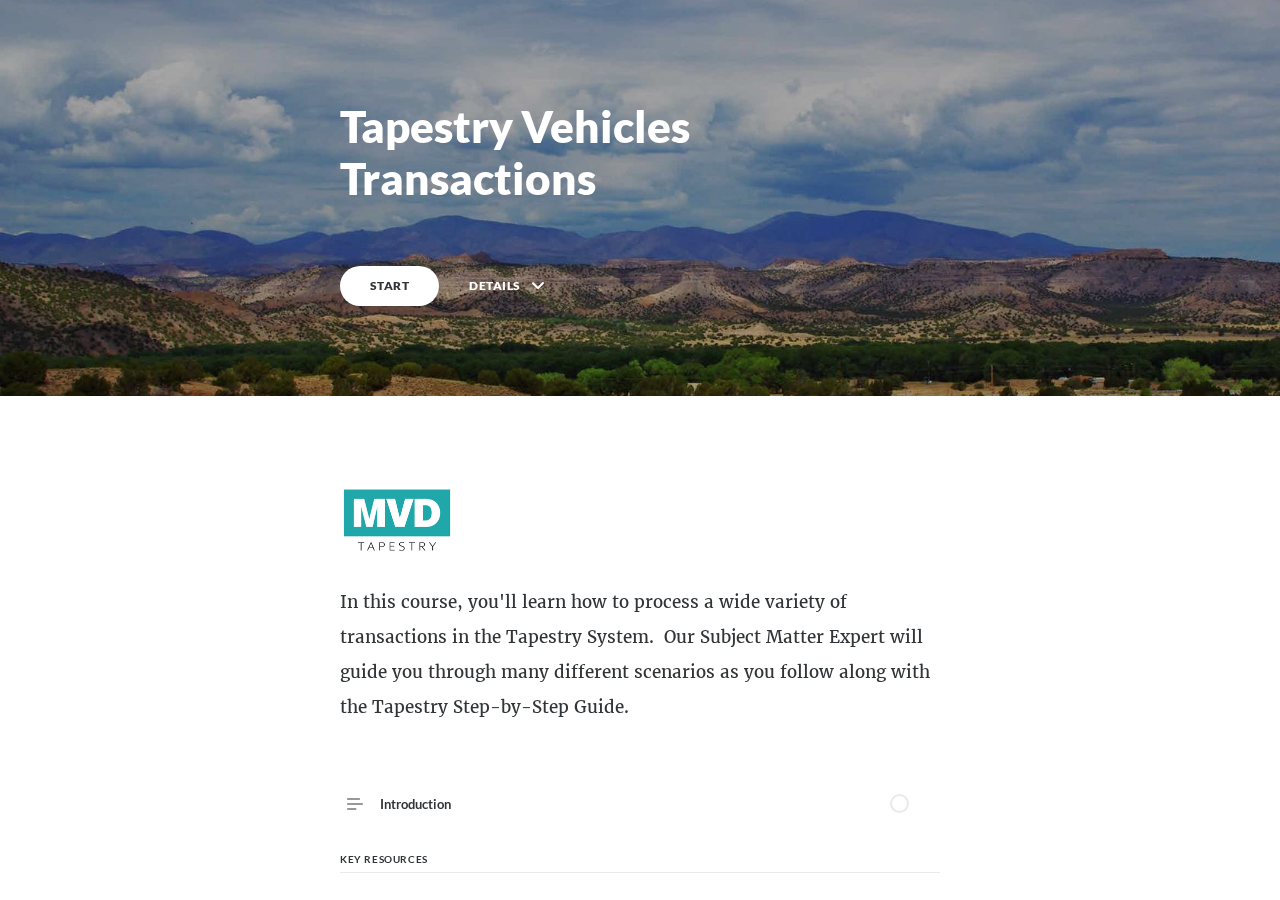
<file: index.html>
<!DOCTYPE html>
<html lang="en" class="">
  <head>
    <meta http-equiv="X-UA-Compatible" content="IE=edge,chrome=1">
    <meta name="viewport" content="width=device-width, initial-scale=1, maximum-scale=1">
    <meta charset="utf-8">

    <title>Tapestry  Vehicles Transactions </title>

    <link type="text/css" rel="stylesheet" href="lib/icomoon.css">
    <link type="text/css" rel="stylesheet" href="lib/main.bundle.css">
    <script type="text/javascript" src="lib/player-0.0.11.min.js"></script>
    <script type="text/javascript" src="lib/lzwcompress.js"></script>

    <!-- Resize Hack -->
    <script type="text/javascript">
      window.resizeTo(screen.width, screen.height);
    </script>

  

    <!--[if lt IE 9]>
    <script src="//html5shiv.googlecode.com/svn/trunk/html5.js"></script>
    <![endif]-->
  </head>
  <body>
    <style>
      .brand--head, .brand--head *   { font-family: 'Lato' !important; }
      .brand--body, .brand--body *   { font-family: 'Merriweather' !important; }
      .brand--lhead, .brand--lhead * { font-family: 'Lato' !important; }
      .brand--lbody, .brand--lbody * { font-family: 'Merriweather' !important; }
      .brand--ui, .brand--ui *       { font-family: 'Lato' !important; }

      .brand--beforeHead:before { font-family: 'Lato' !important; }
      .brand--afterHead:after { font-family: 'Lato' !important; }

      .brand--background        { background-color: #FF631E !important; }
      .brand--background-all *  { background-color: #FF631E !important; }
      .brand--border            { border-color: #FF631E !important; }
      .brand--color             { color: #FF631E !important; }
      .brand--color-all *       { color: #FF631E !important; }
      .brand--shadow            { box-shadow: 0 0 0 0.2rem #FF631E !important; }
      .brand--shadow-all *      { box-shadow: 0 0 0 0.2rem #FF631E !important; }
      .brand--fill              { fill: #FF631E !important; }
      .brand--stroke            { stroke: #FF631E !important; }

      .brand--beforeBackground:before { background-color: #FF631E !important; }
      .brand--beforeBorder:before     { border-color: #FF631E !important; }
      .brand--beforeColor:before      { color: #FF631E !important; }

      .brand--afterBackground:after { background-color: #FF631E !important; }
      .brand--afterBorder:after     { border-color: #FF631E !important; }
      .brand--afterColor:after      { color: #FF631E !important; }

      /* should be applied to containers where links
         need to appear in brand color */
      .brand--linkColor a { color: #FF631E !important; }

      /* should be applied to containers where links
         need to change to brand color on hover */
      .brand--linkColorHover a:hover { color: #FF631E !important; }

      /* should be applied to any single element that
         needs to change color on hover */
      .brand--hoverColor:hover { color: #FF631E !important; }

      /* TODO: probably need a way to create a 5-10% darker/lighter color */
      .brand--linkColor a:hover,
      .button.brand--background:hover { opacity: .65 !important; }

      @media (min-width: 47.9375em) { /* 768px */
        .brand--min768--background { background-color: #FF631E !important; }
        .brand--min768--border     { border-color: #FF631E !important; }
        .brand--min768--color      { color: #FF631E !important; }
      }

      @media (max-width: 47.9375em) { /* 768px */
        .brand--max768--background { background-color: #FF631E !important; }
        .brand--max768--border     { border-color: #FF631E !important; }
        .brand--max768--color      { color: #FF631E !important; }
      }
    </style>
    <div id="app"></div>
    <script type="text/javascript">
  (function(root) {
    window.labelSet = {"id":"Ccz26ByuLe3IFXmkKscznLrn","author":"auth0|58cc32fc722738652bdb72f4","name":"English","defaultId":1,"defaultSet":true,"labels":{"result":"result","search":"search","results":"results","quizNext":"NEXT","tabGroup":"Tab","codeGroup":"Code","noResults":"No results for","noteGroup":"Note","quizScore":"Your score","quizStart":"Start Exam","courseExit":"EXIT UNIT","courseHome":"Home","lessonName":"Lesson","lessonNext":"NEXT LESSON","quizSubmit":"SUBMIT","quoteGroup":"Quote","salutation":"👋 Bye!","buttonGroup":"Button","courseStart":"START","embedViewOn":"VIEW ON","exitMessage":"You may now leave this page.","quizCorrect":"Correct","quizPassing":"PASSING","quizResults":"RESULT","courseResume":"RESUME","processStart":"START","processSwipe":"Swipe to continue","quizContinue":"Continue","quizLandmark":"Quiz","quizQuestion":"Question","courseDetails":"DETAILS","embedReadMore":"Read more","feedbackGroup":"Feedback","quizIncorrect":"Incorrect","quizTakeAgain":"TAKE AGAIN","sortingReplay":"Replay","accordionGroup":"Accordion","embedLinkGroup":"Embedded web content","lessonComplete":"COMPLETE","lessonPrevious":"PREVIOUS LESSON","statementGroup":"Statement","storylineGroup":"Storyline","attachmentGroup":"File Attachment","embedPhotoGroup":"Embedded photo","embedVideoGroup":"Embedded video","playButtonLabel":"Play","processComplete":"Complete","processLandmark":"Process","processNextStep":"NEXT STEP","processStepName":"Step","seekSliderLabel":"Seek","sortingLandmark":"Sorting Activity","audioPlayerGroup":"Audio player. You can use the space bar to toggle playback and arrow keys to scrub.","buttonStackGroup":"Button stack","embedPlayerGroup":"Embedded media player","lessonRestricted":"Lessons must be completed in order","pauseButtonLabel":"Pause","scenarioComplete":"Scenario Complete!","scenarioContinue":"CONTINUE","scenarioTryAgain":"TRY AGAIN","textOnImageGroup":"Text on image","timelineLandmark":"Timeline","urlEmbedLandmark":"URL/Embed","videoPlayerGroup":"Video player. You can use the space bar to toggle playback and arrow keys to scrub.","blocksClickToFlip":"Click to flip","blocksPreposition":"of","bulletedListGroup":"Bulleted list","checkboxListGroup":"Checkbox list","imageAndTextGroup":"Image and text","imageGalleryGroup":"Image gallery","lessonPreposition":"of","numberedListGroup":"Numbered list","processLessonName":"Lesson","processStartAgain":"START AGAIN","scenarioStartOver":"START OVER","courseSkipToLesson":"SKIP TO LESSON","flashcardBackLabel":"Flashcard back","flashcardGridGroup":"Flashcard grid","nextFlashCardLabel":"Next flashcard","flashcardFrontLabel":"Flashcard front","flashcardStackGroup":"Flashcard stack","knowledgeCheckGroup":"Knowledge check","sortingCardsCorrect":"Cards Correct","hamburgerButtonLabel":"Course Overview Sidebar","lessonHeaderLandmark":"Lesson Header","numberedDividerGroup":"Numbered divider","lessonContentLandmark":"Lesson Content","lessonSidebarLandmark":"Lesson Sidebar","quizAnswerPlaceholder":"Type your answer here","labeledGraphicLandmark":"Labeled Graphic","previousFlashCardLabel":"Previous flashcard","processStepPreposition":"of","overviewPageTitleSuffix":"Overview","quizAcceptableResponses":"Acceptable responses","quizRequirePassingScore":"Must pass quiz before continuing","timelineCardGroupPrefix":"Timeline Card","labeledGraphicBubbleLabel":"Labeled graphic bubble","labeledGraphicMarkerLabel":"Labeled graphic marker","labeledGraphicNextMarkerLabel":"Next marker","labeledGraphicPreviousMarkerLabel":"Previous marker"},"deleted":false,"createdAt":"2017-03-17T19:06:30.216Z","updatedAt":"2020-06-02T21:38:21.390Z","iso639Code":"en","transferredAt":null};
    window.courseData = "[base64]/[base64]/[base64]/[base64]/[base64]/[base64]/[base64]/[base64]/[base64]/[base64]/[base64]/[base64]/[base64]/[base64]/[base64]/[base64]/[base64]/[base64]/[base64]/[base64]/[base64]/[base64]/[base64]/[base64]/[base64]/[base64]/[base64]/[base64]/[base64]/[base64]/[base64]/[base64]/[base64]/[base64]/[base64]/[base64]/[base64]/[base64]/[base64]/[base64]/[base64]/[base64]/[base64]/[base64]/[base64]/[base64]/[base64]/[base64]/[base64]/[base64]/[base64]/[base64]/[base64]/[base64]/[base64]";
    window.partnerContent = {};

    function isExport() {
      return true;
    }

    function resolvePath(path) {
      return ('assets/').concat(path);
    }

    function resolveFontPath(font) {
      return ('lib/fonts/').concat(font.key.split('/').reverse()[0]);
    }

    root.Runtime = {
      isExport: isExport,
      resolvePath: resolvePath,
      resolveFontPath: resolveFontPath
    };
  }(window));
</script>


    
      <script src="lib/main.bundle.js"></script>
    
  </body>
</html>
</file>
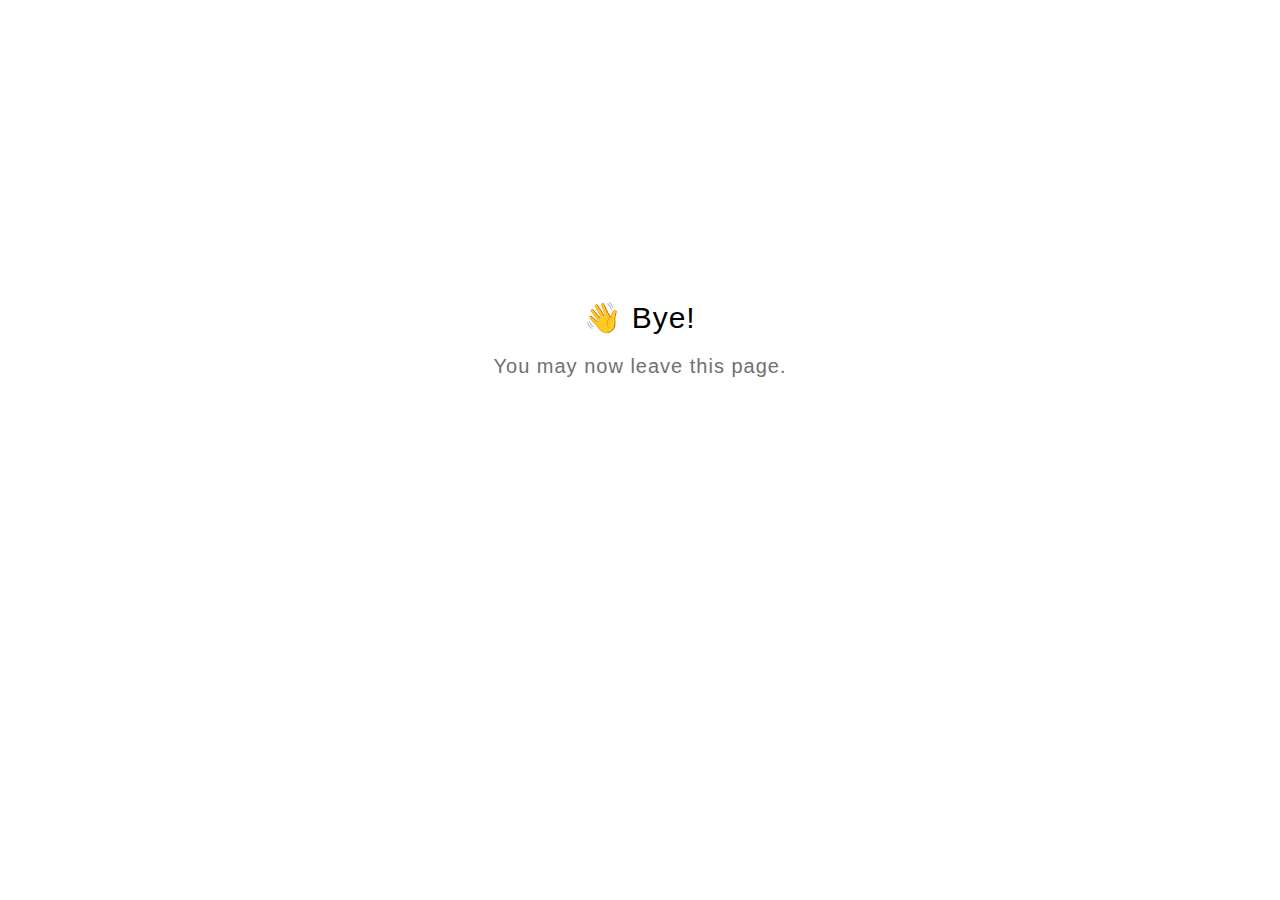
<file: goodbye.html>
<html>
  <head>
    <meta charset="utf-8" lang="en">
    <style>
      html {
        font-size: 20px;
        font-family: 'lato', sans-serif;
        font-weight: lighter;
        letter-spacing: 0.05rem;
      }

      .goodbye-container {
        text-align: center;
        margin-top: 15rem;
      }

      .bye-message {
        font-size: 1.5rem;
      }

      .exit-text {
        color: #707070;
        margin-top: 1rem;
      }
    </style>
  </head>
  <body>
    <div class="goodbye-container">
      <div class="bye-message">👋 Bye!</div>
      <div class="exit-text">You may now leave this page.</div>
    </div>
  </body>
</html>
</file>
<file: lib/icomoon.css>
@font-face {
	font-family: 'icomoon';
	src:  url('fonts/icomoon.ttf') format('truetype'),
				url('fonts/icomoon.woff') format('woff');
	font-weight: normal;
	font-style: normal;
}

[class^="icon-"], [class*=" icon-"] {
	/* use !important to prevent issues with browser extensions that change fonts */
	font-family: 'icomoon' !important;
	speak: none;
	font-style: normal;
	font-weight: normal;
	font-variant: normal;
	text-transform: none;
	line-height: 1;

	/* Better Font Rendering =========== */
	-webkit-font-smoothing: antialiased;
	-moz-osx-font-smoothing: grayscale;
}

.icon-edit-author-name:before {
	content: "\e976";
}
.icon-lock:before {
	content: "\e977";
}
.icon-checkmark-valid:before {
	content: "\e95d";
}
.icon-close-media-panel:before {
	content: "\e95e";
}
.icon-trash4:before {
	content: "\e95f";
}
.icon-x-invalid-url:before {
	content: "\e960";
}
.icon-attach2:before {
	content: "\e961";
}
.icon-bold:before {
	content: "\e962";
}
.icon-fontcolor:before {
	content: "\e963";
}
.icon-fontsize:before {
	content: "\e964";
}
.icon-italic:before {
	content: "\e965";
}
.icon-link:before {
	content: "\e966";
}
.icon-orderedlist:before {
	content: "\e967";
}
.icon-quote:before {
	content: "\e968";
}
.icon-unorderedlist:before {
	content: "\e969";
}
.icon-feedback:before {
	content: "\e910";
}
.icon-review:before {
	content: "\e911";
}
.icon-customizable:before {
	content: "\e908";
}
.icon-design:before {
	content: "\e909";
}
.icon-interactions:before {
	content: "\e90a";
}
.icon-questions:before {
	content: "\e90b";
}
.icon-scenarios2:before {
	content: "\e90c";
}
.icon-slides:before {
	content: "\e90d";
}
.icon-desktop:before {
	content: "\e902";
}
.icon-expressions:before {
	content: "\e903";
}
.icon-poses:before {
	content: "\e904";
}
.icon-retina:before {
	content: "\e905";
}
.icon-scenarios:before {
	content: "\e906";
}
.icon-transparency:before {
	content: "\e907";
}
.icon-Master-01:before {
	content: "\e934";
}
.icon-Master-02:before {
	content: "\e93a";
}
.icon-Master-03:before {
	content: "\e939";
}
.icon-Master-04:before {
	content: "\e936";
}
.icon-Master-05:before {
	content: "\e93b";
}
.icon-Master-06:before {
	content: "\e935";
}
.icon-Master-07:before {
	content: "\e937";
}
.icon-Master-08:before {
	content: "\e938";
}
.icon-Master-09:before {
	content: "\e922";
}
.icon-Master-10:before {
	content: "\e926";
}
.icon-Master-11:before {
	content: "\e924";
}
.icon-Master-12:before {
	content: "\e928";
}
.icon-Master-13:before {
	content: "\e923";
}
.icon-Master-14:before {
	content: "\e925";
}
.icon-Master-15:before {
	content: "\e929";
}
.icon-Master-16:before {
	content: "\e927";
}
.icon-Master-17:before {
	content: "\e92b";
}
.icon-Master-18:before {
	content: "\e92c";
}
.icon-Master-19:before {
	content: "\e92d";
}
.icon-Master-20:before {
	content: "\e92e";
}
.icon-Master-21:before {
	content: "\e92f";
}
.icon-Master-22:before {
	content: "\e930";
}
.icon-Master-23:before {
	content: "\e931";
}
.icon-Master-24:before {
	content: "\e932";
}
.icon-Master-25:before {
	content: "\e933";
}
.icon-Master-26:before {
	content: "\e92a";
}
.icon-check-circle:before {
	content: "\e803";
}
.icon-trash:before {
	content: "\e804";
}
.icon-rotation:before {
	content: "\e91a";
}
.icon-vector:before {
	content: "\e91b";
}
.icon-mute:before {
	content: "\e90e";
}
.icon-volume:before {
	content: "\e90f";
}
.icon-logo:before {
	content: "\e805";
}
.icon-share:before {
	content: "\e801";
}
.icon-sorting:before {
	content: "\e91c";
}
.icon-more:before {
	content: "\e91d";
}
.icon-copy:before {
	content: "\e951";
}
.icon-clock:before {
	content: "\e915";
}
.icon-quotes-left:before {
	content: "\e918";
}
.icon-list-numbered:before {
	content: "\e916";
}
.icon-list2:before {
	content: "\e917";
}
.icon-plus:before {
	content: "\e60a";
}
.icon-info:before {
	content: "\e974";
}
.icon-cross:before {
	content: "\e913";
}
.icon-checkmark:before {
	content: "\e975";
}
.icon-arrow-up2:before {
	content: "\e959";
}
.icon-arrow-down2:before {
	content: "\e95a";
}
.icon-sort-alpha-asc:before {
	content: "\e912";
}
.icon-rtf:before {
	content: "\e94b";
}
.icon-doc:before {
	content: "\e94a";
}
.icon-pdf:before {
	content: "\e94c";
}
.icon-ppt:before {
	content: "\e94d";
}
.icon-file:before {
	content: "\e94e";
}
.icon-xls:before {
	content: "\e94f";
}
.icon-zip:before {
	content: "\e950";
}
.icon-file-alt:before {
	content: "\e944";
}
.icon-doc-alt:before {
	content: "\e943";
}
.icon-pdf-alt:before {
	content: "\e945";
}
.icon-ppt-alt:before {
	content: "\e946";
}
.icon-rtf-alt:before {
	content: "\e947";
}
.icon-xls-alt:before {
	content: "\e948";
}
.icon-zip-alt:before {
	content: "\e949";
}
.icon-attach:before {
	content: "\e942";
}
.icon-reload:before {
	content: "\e941";
}
.icon-trash2:before {
	content: "\e60d";
}
.icon-arrow-left:before {
	content: "\e608";
}
.icon-arrow-right:before {
	content: "\e609";
}
.icon-check-alt:before {
	content: "\e606";
}
.icon-password-view:before {
	content: "\e972";
}
.icon-password-hide:before {
	content: "\e973";
}
.icon-view-grid:before {
	content: "\e96c";
}
.icon-grid-view:before {
	content: "\e96c";
}
.icon-view-list:before {
	content: "\e96d";
}
.icon-list-view:before {
	content: "\e96d";
}
.icon-blocks:before {
	content: "\e95b";
}
.icon-list3:before {
	content: "\e95c";
}
.icon-export:before {
	content: "\e958";
}
.icon-screencast:before {
	content: "\e957";
}
.icon-cursor:before {
	content: "\e956";
}
.icon-documents:before {
	content: "\e952";
}
.icon-duplicate:before {
	content: "\e952";
}
.icon-trash3:before {
	content: "\e953";
}
.icon-Article:before {
	content: "\e93c";
}
.icon-Interaction:before {
	content: "\e93d";
}
.icon-Quiz:before {
	content: "\e93e";
}
.icon-Video:before {
	content: "\e93f";
}
.icon-trashcan:before {
	content: "\e921";
}
.icon-marker_style:before {
	content: "\e920";
}
.icon-photo:before {
	content: "\e91f";
}
.icon-microphone:before {
	content: "\e91e";
}
.icon-plus2:before {
	content: "\e800";
}
.icon-processing:before {
	content: "\e607";
}
.icon-menu:before {
	content: "\e602";
}
.icon-headset:before {
	content: "\e603";
}
.icon-list:before {
	content: "\e604";
}
.icon-video:before {
	content: "\e605";
}
.icon-mail:before {
	content: "\e954";
}
.icon-remove:before {
	content: "\e955";
}
.icon-up-level-2:before {
	content: "\e96e";
}
.icon-up-level-list-2:before {
	content: "\e96f";
}
.icon-plus-circle:before {
	content: "\e802";
}
.icon-up-level:before {
	content: "\e970";
}
.icon-up-level-list:before {
	content: "\e971";
}
.icon-eye:before {
	content: "\e96b";
}
.icon-tick:before {
	content: "\e900";
}
.icon-check:before {
	content: "\e901";
}
.icon-link-alt:before {
	content: "\e919";
}
.icon-chevron-down:before {
	content: "\e60b";
}
.icon-chevron-up:before {
	content: "\e60c";
}
.icon-chevron-left:before {
	content: "\e600";
}
.icon-chevron:before {
	content: "\e601";
}
.icon-chevron-right:before {
	content: "\e601";
}
.icon-close-small:before {
	content: "\e940";
}
.icon-pie-chart:before {
	content: "\e914";
}
.icon-alert:before {
	content: "\e96a";
}
</file>
<file: lib/main.bundle.css>
@charset "UTF-8";a,abbr,acronym,address,applet,article,aside,audio,big,blockquote,body,canvas,caption,center,cite,code,dd,del,details,dfn,div,dl,dt,em,embed,fieldset,figcaption,figure,footer,form,h1,h2,h3,h4,h5,h6,header,hgroup,html,iframe,img,ins,kbd,label,legend,li,mark,menu,nav,object,ol,output,p,pre,q,ruby,s,samp,section,small,span,strike,strong,sub,summary,sup,table,tbody,td,tfoot,th,thead,time,tr,tt,u,ul,var,video{margin:0;padding:0;border:0;font-size:100%;font:inherit;vertical-align:baseline}article,aside,details,figcaption,figure,footer,header,hgroup,menu,nav,section{display:block}body{line-height:1}ol,ul{list-style:none}blockquote,q{quotes:none}blockquote:after,blockquote:before,q:after,q:before{content:""}table{border-collapse:collapse;border-spacing:0}input::-ms-clear{display:none}.bigHeadMode .avatar__image,.bigHeadMode .course-collaborators-author__avatar,.bigHeadMode .item-lock__avatar,.bigHeadMode .lesson-header__author img,.bigHeadMode .overview__author-image,.bigHeadMode .select-author__image,.bigHeadMode .user-info__profile{transform:rotate(0) scale(2);transform-origin:center;transition:transform .3s ease-in-out}.bigHeadMode .avatar__image:hover,.bigHeadMode .course-collaborators-author__avatar:hover,.bigHeadMode .item-lock__avatar:hover,.bigHeadMode .lesson-header__author img:hover,.bigHeadMode .overview__author-image:hover,.bigHeadMode .select-author__image:hover,.bigHeadMode .user-info__profile:hover{transform:rotate(1turn) scale(1)}button{margin:0;padding:0;border:none;border-radius:0;font:inherit;color:inherit;background:none;-webkit-appearance:none;-moz-appearance:none;appearance:none}@-ms-viewport{width:device-width}@viewport{width:device-width}*{box-sizing:border-box}body,html{background:#f5f5f5}html{max-width:100vw;overflow-x:hidden;overflow-y:auto;font-size:62.5%;-webkit-font-smoothing:antialiased;-moz-osx-font-smoothing:grayscale}body,html{height:100%;overflow:hidden}body{margin:0;line-height:1.5;font-family:lato,sans-serif;font-size:1.6em;color:#313537}@keyframes slide-in{to{transform:translateX(0)}}@keyframes fade-out{0%{opacity:1}to{opacity:0;visibility:hidden}}#app,#innerApp,.transition-group{height:100%;overflow:hidden}a[data-external]{cursor:pointer;text-decoration:underline}@-moz-document url-prefix(){a,div,span{outline-color:#000}}:-webkit-full-screen-ancestor:not(iframe){animation-name:none!important}.not-found{align-items:center;display:flex;flex-wrap:wrap;justify-content:center;padding:9.1rem 4.5rem}.not-found__copy{color:#717171;font-size:1.8rem;line-height:3rem;margin-right:4.5rem;max-width:49.5rem}@media (max-width:29.9375em){.not-found__copy{margin-bottom:4.5rem;margin-right:0}}.not-found__copy a{color:#47bde9;text-decoration:none}.not-found__copy--heading{color:#000;font-size:4.8rem;font-weight:700;line-height:5.4rem;margin-bottom:1.9rem}.curtain{margin:2.9rem 0;max-width:50%;text-align:center}.curtain__cancel{margin-top:5rem}.curtain__container{align-items:center;background:#fff;bottom:0;display:flex;justify-content:center;left:0;position:fixed;right:0;top:0;z-index:9000}.curtain__title{color:#313537;font-size:3.2rem;font-weight:300;letter-spacing:-.1px;margin-bottom:1.5rem}.curtain__description{color:#4a4a4a;opacity:.8;line-height:1.77;width:43rem;font-size:1.3rem;letter-spacing:.5px;margin-bottom:3rem}.curtain__text{margin-top:3rem;font-size:2.4rem;font-weight:300}.curtain__spinner{width:3.2rem;height:3.2rem;border:.2rem solid rgba(49,53,55,.5);border-left-color:rgba(49,53,55,.15);animation:spin 1.5s linear infinite;border-radius:50%;margin:0 auto}.curtain__spinner--reconnect{width:5.1rem;height:5.1rem;margin-bottom:1.5rem}.button{-webkit-appearance:none;font-size:inherit;font-family:lato,sans-serif;border:0;padding:0;background:transparent;cursor:pointer}.button,.button--menu{display:inline-block;color:#313537}.button--menu{position:relative;height:4rem;width:4rem;top:-1rem;left:-1rem;padding:1rem;font-weight:900;font-size:3rem;line-height:1.6rem;text-transform:uppercase;transition:color .3s}.button--menu i{margin-top:-.4rem}.button--menu i,.button--menu i:after,.button--menu i:before{position:absolute;top:50%;left:1rem;display:block;height:.2rem;width:1.5rem;background:#313537}.button--menu i:after,.button--menu i:before{content:"";position:absolute;top:-.4rem;left:0;right:0}.button--menu i:after{top:auto;bottom:-.4rem}.button--menu:hover{color:#61696d}.button--menu:hover:after,.button--menu:hover:before{background:#61696d}.button--sidebar{position:fixed;left:0;bottom:0;width:36rem;height:5.2rem;padding:1.5rem 0}.button--sidebar-basic{width:100%;padding:1.85rem 0}.button--sidebar,.button--sidebar-basic{text-transform:uppercase;font-weight:900;font-size:1.2rem;letter-spacing:.08rem;color:#fff;background-color:#313537!important}.button--sidebar-basic [class*=icon-],.button--sidebar [class*=icon-]{display:inline-block;width:2.2rem;height:2.2rem;margin-right:.8rem;vertical-align:5%;line-height:2.2rem;font-size:1rem;color:#313537;border-radius:50%;background:#fff}.button--done{min-width:12.5rem;height:3.3rem;padding:0 3rem;line-height:3.3rem;letter-spacing:.16rem;border-radius:3.3rem;-webkit-font-smoothing:antialiased}.button--done,.button--header{text-transform:uppercase;text-align:center;font-weight:900;font-size:1.2rem;color:#313537;background:#fff}.button--header{height:2.5rem;padding:0 1.5rem;line-height:2.5rem;letter-spacing:.12rem;border-radius:2.5rem}.button--header-done,.button--inverted,.button--outline{padding:.25rem 2rem;text-transform:uppercase;text-align:center;font-weight:700;font-size:1.2rem;letter-spacing:.12rem;border-radius:2.5rem}.button+.button--header-done,.button+.button--inverted,.button+.button--outline{margin-left:1.5rem}.button+.button--header-done-right-course-themes,.button+.button--inverted-right-course-themes,.button+.button--outline-right-course-themes{margin-left:.6rem}.button--header-done,.button--inverted,button.button--outline{padding:.4rem 2rem}.button--compact{padding:.25rem 1.5rem}.button--next,.button--submit{padding:1.5rem 3rem;min-width:13rem;text-transform:uppercase;font-size:1.2rem;font-weight:900;color:#fff;background:#d6d7d7;transition:background .3s}.button--next:hover,.button--submit:hover{transition:background 0}.button--submit{pointer-events:none}.button--submit-active{pointer-events:inherit;background:#50abf1}.button--outline{background:#fff;border:1px solid rgba(49,53,55,.4)}.button--outline-transparent{background:initial}.button--outline:focus,.button--outline:hover,.menu--active .button--outline{border-color:#313537}.button--header-done,.button--inverted{color:#fff;border:1px solid rgba(49,53,55,.4);background:#313537}.button--header-done.button--disabled{opacity:.2;margin-left:1.5rem}.button--signin{display:inline-block;cursor:pointer;outline:none;-webkit-user-select:none;-moz-user-select:none;-ms-user-select:none;user-select:none;text-decoration:none;transition:box-shadow 90ms ease-in-out,transform 90ms ease-in-out;font-family:lato,sans-serif;padding:0 3.5rem;height:4.5rem;line-height:4.5rem;font-size:1.4rem;font-weight:700;color:#fff;border-width:0;border-radius:2.25rem;background:#4fbdf4}.button--signin:focus,.button--signin:hover{box-shadow:inset 0 -1px rgba(0,0,0,.2)}.button--signin:active{box-shadow:inset 0 1px rgba(0,0,0,.2),inset 0 100px rgba(0,0,0,.1);transform:translateY(1px)}.button--disabled{opacity:.5;cursor:not-allowed}.button--controls{height:3rem;padding:0 2rem;line-height:2.3rem;text-transform:none;text-align:center;font-weight:400;font-size:1.2rem;letter-spacing:0;background:#fff;border-radius:2.3rem;border:1px solid rgba(49,53,55,.2)}.button+.button--controls{margin-left:1.5rem}.button--controls:hover{border-color:rgba(49,53,55,.8)}.button--extraPadding{padding:1.15rem 4.8rem}.browser-support{position:fixed;bottom:0;left:0;right:0;z-index:999}.browser-support__inner{position:relative;padding:2.5rem;background-color:#282828;text-align:left;font-weight:700;font-size:1.4rem;letter-spacing:.02rem}@media (min-width:48em){.browser-support__inner{text-align:center}}.browser-support__text{color:#a2acb0}.browser-support__text--full{display:none}@media (min-width:48em){.browser-support__text--full{display:inline}}@media (min-width:48em){.browser-support__text--mobile{display:none}}.browser-support__link{color:#fff;text-decoration:none}.browser-support__link>.icon{font-size:.75rem;margin-left:.3rem}.browser-support__dismiss{position:absolute;top:50%;right:3rem;width:3.4rem;height:3.4rem;line-height:3.4rem;margin-top:-1.7rem;border-radius:50%;background-color:#fafafa;border:none;padding:0;cursor:pointer;text-align:center}.browser-support__dismiss-icon{display:inline-block;font-size:3rem;line-height:normal!important;margin-top:-.25rem}.modal{position:fixed;top:0;bottom:0;left:0;right:0;display:flex;align-items:center;justify-content:center;padding:0 6rem;transform:translateZ(0);z-index:1001}.modal--force_to_top{align-items:inherit;padding-top:5rem}.modal-enter .modal__dialog,.modal-enter .modal__overlay{opacity:0}.modal-enter .modal__dialog{transform:scale(.97)}.modal-enter.modal-enter-active .modal__overlay{opacity:1;transition:opacity .4s ease-out}.modal-enter.modal-enter-active .modal__dialog{opacity:1;transform:scale(1);transition:opacity .3s ease-out,transform .3s ease-out}.modal-exit .modal__dialog,.modal-exit .modal__overlay{opacity:1}.modal-exit .modal__dialog{transform:scale(1)}.modal-exit.modal-exit-active .modal__overlay{opacity:0;transition:opacity .4s ease-out}.modal-exit.modal-exit-active .modal__dialog{opacity:0;transform:scale(.97);transition:opacity .15s ease-in,transform .15s ease-in}.modal__overlay{position:fixed;top:0;bottom:0;left:0;right:0;background:hsla(0,0%,100%,.7)}.modal__overlay--dark{background:rgba(0,0,0,.5)}.modal__dialog{display:flex;flex-direction:column;position:relative;width:54rem;max-width:100%;padding:2rem 0 0;font-size:1.4rem;background:#fff;box-shadow:0 .6rem 2rem rgba(0,0,0,.08);z-index:1002}.modal__close{position:absolute;top:1rem;right:1rem;width:3rem;height:3rem;text-align:center;line-height:3rem;cursor:pointer;color:rgba(49,53,55,.6);transition:color .3s}.modal__close:hover{color:#313537}.modal__header{padding:0 0 2rem 3rem;line-height:1;border-bottom:.1rem solid #eaeaeb}.modal__heading{color:#313537}.modal__subheading{font-size:1.1rem;padding-left:.5rem}.modal__subtitle{color:#adaeaf}.modal__text{color:#313537}.modal__content{overflow-y:hidden;height:100%}.modal__content--force-scroll{overflow-y:auto}.modal__content--with-footer{flex-grow:1}.modal__footer{flex-shrink:0;height:6.8rem;z-index:12}.modal__footer-shadow{bottom:5.8rem;box-shadow:0 0 2rem 0 rgba(0,0,0,.24);position:absolute;right:0;z-index:-10;left:0;width:100%;height:1rem}.base-modal__content{padding:2rem 3rem}.base-modal__content--centered{text-align:center}.base-modal__fields{padding:3rem 3rem 1rem}.base-modal__input{color:#313537;line-height:1.5;border:0;border-radius:0;display:block;width:100%;background-color:#f7f7f7;background-image:none;outline:none;font-size:1.4rem;padding:1.4rem;margin-bottom:1rem}.base-modal__label{display:inline-block;font-size:1.3rem;margin-bottom:1rem}.base-modal__btns{display:flex;justify-content:center;padding:2rem 0}.courseExit{position:absolute;background:none;border:none;padding:0;font-family:lato,sans-serif;font-size:1.2rem;font-weight:700;letter-spacing:.03rem;text-transform:uppercase;color:#959fa5;cursor:pointer;z-index:1000}.courseExit--standard{top:1.5rem;right:2rem}@media (max-width:47.9375em){.courseExit--standard{display:none}}.courseExit--mobile{display:none}@media (max-width:47.9375em){.courseExit--mobile{display:block;height:5rem;top:0;right:1.8rem;padding-left:1.8rem;font-size:1.1rem;letter-spacing:.02rem}}.courseExit--overview{top:2rem;right:3rem;color:#fff;opacity:1;transition:opacity .3s}@media (max-width:47.9375em){.courseExit--overview{right:2rem;font-size:1.1rem;letter-spacing:.02rem}}.overview--will-enter .courseExit--overview,.overview--will-exit .courseExit--overview{opacity:0}.audio-player{display:flex;flex:1;padding:.3rem}.audio-player__housing{display:flex;flex:1;align-items:center;flex-direction:row;flex-wrap:nowrap;-webkit-user-select:none;-moz-user-select:none;-ms-user-select:none;user-select:none;height:4.4rem;margin-bottom:2rem}.audio-player__play{position:relative;width:2.5rem;height:100%;cursor:pointer}.audio-player__play:before{content:"";position:absolute;display:block;height:0;width:0;top:50%;transform:translateY(-50%);border-left:.5rem solid transparent;border-right:.5rem solid transparent;border-color:transparent #313537;border-style:solid;border-width:.5rem 0 .5rem .8rem;background:transparent}.audio-player__play--pause{padding-left:.3rem}.audio-player__play--pause:before{transform:translate3d(.3rem,-50%,0)}.audio-player__play--pause:after,.audio-player__play--pause:before{content:"";position:absolute;display:block;top:50%;width:.2rem;height:1rem;border-left:0 solid transparent;border-right:0 solid transparent;border-color:transparent #313537;border-style:solid;border-width:0;background:#313537}.audio-player__play--pause:after{transform:translate3d(-.3rem,-50%,0)}.audio-player__tracker{position:relative;width:100%;height:100%;flex-shrink:100;cursor:pointer;margin:auto 0}.audio-player__tracker:after{right:0;background:#eaeaeb}.audio-player__tracker-bar,.audio-player__tracker:after{content:"";position:absolute;top:0;bottom:0;left:0;margin:auto 0;height:.1rem}.audio-player__tracker-bar{display:block;width:0;background:#50abf1;z-index:1}.audio-player__tracker-handle{content:"";display:block;position:absolute;top:0;left:0;bottom:0;margin:auto 0;height:1.3rem;width:1.3rem;border-radius:50%;box-shadow:0 .1rem .4rem 0 rgba(0,0,0,.2);z-index:1;background:#50abf1;transform:translateX(-.6rem)}.audio-player__timer{position:relative;height:100%;padding:0 0 0 1.5rem;line-height:4.4rem;font-size:1rem;font-family:lato,sans-serif;font-weight:700;white-space:nowrap;cursor:default}.audio-player__volume{display:none;height:100%;width:2.3rem;text-align:right;line-height:3.3rem;font-size:1.6rem;cursor:pointer}.audio-player__volume .icon-volume{display:inline-block}.audio-player__volume--muted .icon-volume,.audio-player__volume .icon-mute{display:none}.audio-player__volume--muted .icon-mute{display:inline-block}.blocks-lesson{background:#fff;padding-bottom:2rem}@media (min-width:48em){.blocks-lesson{padding-bottom:9.5rem}}.block-text{padding:3rem 0;transition:padding .5s;font-size:1.7rem}@media print{.block-text{font-size:1.3rem}}.block-text input{background:none;border:0;outline:none;text-overflow:ellipsis;word-wrap:break-word}.block-text p{margin-bottom:3.4rem;font-family:merriweather,serif;font-weight:400;line-height:1.941176470588235}.block-text p:last-child{margin-bottom:0}.block-text table+*{margin-top:3.4rem}.block-text h2{padding:.8rem 0;line-height:1.25;font-size:2.8rem;font-weight:700}@media (min-width:45em){.block-text h2{font-size:3.2rem}}@media print{.block-text h2{font-size:2.2rem}}.block-text h2 p{line-height:1.25;font-weight:700}.block-text h2 input{font:inherit}.block-text h3{padding:.8rem 0;line-height:1.25;font-size:2.2rem;font-weight:700}@media (min-width:45em){.block-text h3{font-size:2.4rem}}@media print{.block-text h3{font-size:1.8rem}}.block-text h3 p{line-height:1.25;font-weight:700}.block-text h3 input{font:inherit}.block-text--heading h2,.block-text--heading h3{margin:0 0 -1px;padding:.8rem 0}@media (min-width:52.5em){.block-text--heading .block-text__col,.block-text--onecol .block-text__col{display:block;box-sizing:border-box;float:left;width:83.33333%;padding-left:1.5rem;padding-right:1.5rem;min-height:1px}.block-text--heading .block-text__col:first-child,.block-text--onecol .block-text__col:first-child{margin-left:8.33333%}}@media (min-width:52.5em){.lesson--open .block-text--heading .block-text__col,.lesson--open .block-text--onecol .block-text__col{display:block;box-sizing:border-box;float:left;width:83.33333%;padding-left:1.5rem;padding-right:1.5rem;min-height:1px}.lesson--open .block-text--heading .block-text__col:first-child,.lesson--open .block-text--onecol .block-text__col:first-child{margin-left:8.33333%}}@media (min-width:60em){.lesson--open .block-text--heading .block-text__col,.lesson--open .block-text--onecol .block-text__col{width:100%}.lesson--open .block-text--heading .block-text__col:first-child,.lesson--open .block-text--onecol .block-text__col:first-child{margin-left:0}}@media (min-width:67.5em){.lesson--open .block-text--heading .block-text__col,.lesson--open .block-text--onecol .block-text__col{width:83.33333%}.lesson--open .block-text--heading .block-text__col:first-child,.lesson--open .block-text--onecol .block-text__col:first-child{margin-left:8.33333%}}@media print{.block-text--twocol .block-text__row{display:flex;margin:0}}@media (min-width:52.5em){.block-text--twocol .block-text__col{display:block;box-sizing:border-box;float:left;width:83.33333%;padding-left:1.5rem;padding-right:1.5rem;min-height:1px;margin-left:8.33333%}}@media print and (min-width:52.5em){.block-text--twocol .block-text__col{float:none;margin-left:0;width:100%}}@media (min-width:60em){.block-text--twocol .block-text__col{width:41.66667%;margin-left:0}.block-text--twocol .block-text__col:first-child{margin-left:8.33333%}}@media (min-width:52.5em){.lesson--open .block-text--twocol .block-text__col{display:block;box-sizing:border-box;float:left;width:41.66667%;padding-left:1.5rem;padding-right:1.5rem;min-height:1px;margin-left:8.33333%}.lesson--open .block-text--twocol .block-text__col:last-child{margin-left:0}}@media (min-width:60em){.lesson--open .block-text--twocol .block-text__col{width:50%;margin-left:0}.lesson--open .block-text--twocol .block-text__col:first-child{margin-left:0}}@media (min-width:67.5em){.lesson--open .block-text--twocol .block-text__col{width:41.66667%}.lesson--open .block-text--twocol .block-text__col:first-child{margin-left:8.33333%}}.block-text__figure{position:relative}.block-text__code{padding:3rem;font-family:Courier New,Courier,monospace;font-size:1.5rem;color:#313537;border:.1rem solid #eee;border-radius:.3rem;background:#fafafa;overflow:auto}@media print{.block-text__code{font-size:1.3rem}}.block-text__code-caption{margin:0;padding:1.2rem 0 0;border-bottom:.1rem solid #eaeaeb}.block-text__code-caption,.block-text__code-caption p{line-height:2;font-size:1.2rem;font-family:merriweather,serif}@media (min-width:52.5em){.block-text--code .block-text__col{display:block;box-sizing:border-box;float:left;width:83.33333%;padding-left:1.5rem;padding-right:1.5rem;min-height:1px}.block-text--code .block-text__col:first-child{margin-left:8.33333%}}@media (min-width:52.5em){.lesson--open .block-text--code .block-text__col{display:block;box-sizing:border-box;float:left;width:83.33333%;padding-left:1.5rem;padding-right:1.5rem;min-height:1px}.lesson--open .block-text--code .block-text__col:first-child{margin-left:8.33333%}}@media (min-width:60em){.lesson--open .block-text--code .block-text__col{width:100%}.lesson--open .block-text--code .block-text__col:first-child{margin-left:0}}@media (min-width:67.5em){.lesson--open .block-text--code .block-text__col{width:83.33333%}.lesson--open .block-text--code .block-text__col:first-child{margin-left:8.33333%}}.block-text__container{box-sizing:content-box;margin-left:auto;margin-right:auto;padding-left:2rem;padding-right:2rem;max-width:92rem;overflow:hidden}@media (min-width:33.75em){.block-text__container{padding-left:3rem;padding-right:3rem}}@media (min-width:60em){.block-text__container{padding-left:6rem;padding-right:6rem}}.block-text__row{word-break:normal}@media (min-width:52.5em){.block-text__row{*zoom:1;margin-left:-1.5rem;margin-right:-1.5rem}.block-text__row:after,.block-text__row:before{content:" ";display:table}.block-text__row:after{clear:both}}@media (max-width:59.9375em){.block-text--twocol .block-text__col{padding-bottom:3rem}}@media print and (max-width:59.9375em){.block-text--twocol .block-text__col:first-child{margin-right:2rem}}

/*!
 * froala_editor v2.9.5 (https://www.froala.com/wysiwyg-editor)
 * License https://froala.com/wysiwyg-editor/terms/
 * Copyright 2014-2019 Froala Labs
 */.clearfix:after{clear:both;display:block;content:"";height:0}.hide-by-clipping{position:absolute;width:1px;height:1px;padding:0;margin:-1px;overflow:hidden;clip:rect(0,0,0,0);border:0}.fr-img-caption.fr-rounded img,img.fr-rounded{border-radius:10px;-moz-border-radius:10px;-webkit-border-radius:10px;-moz-background-clip:padding;-webkit-background-clip:padding-box;background-clip:padding-box}.fr-img-caption.fr-bordered img,img.fr-bordered{border:5px solid #ccc}img.fr-bordered{-webkit-box-sizing:content-box;-moz-box-sizing:content-box;box-sizing:content-box}.fr-img-caption.fr-bordered img{-webkit-box-sizing:border-box;-moz-box-sizing:border-box;box-sizing:border-box}.fr-img-caption.fr-shadow img,img.fr-shadow{-webkit-box-shadow:0 1px 3px rgba(0,0,0,.12),0 1px 1px 1px rgba(0,0,0,.16);-moz-box-shadow:0 1px 3px rgba(0,0,0,.12),0 1px 1px 1px rgba(0,0,0,.16);box-shadow:0 1px 3px rgba(0,0,0,.12),0 1px 1px 1px rgba(0,0,0,.16)}.fr-view{word-wrap:break-word}.fr-view span[style~="color:"] a{color:inherit}.fr-view strong{font-weight:700}.fr-view table{border:0;border-collapse:collapse;empty-cells:show;max-width:100%}.fr-view table td{min-width:5px}.fr-view table.fr-dashed-borders td,.fr-view table.fr-dashed-borders th{border-style:dashed}.fr-view table.fr-alternate-rows tbody tr:nth-child(2n){background:#f5f5f5}.fr-view table td,.fr-view table th{border:1px solid #ddd}.fr-view table td:empty,.fr-view table th:empty{height:20px}.fr-view table td.fr-highlighted,.fr-view table th.fr-highlighted{border:1px double red}.fr-view table td.fr-thick,.fr-view table th.fr-thick{border-width:2px}.fr-view table th{background:#e6e6e6}.fr-view hr{clear:both;user-select:none;-o-user-select:none;-moz-user-select:none;-khtml-user-select:none;-webkit-user-select:none;-ms-user-select:none;page-break-after:always}.fr-view .fr-file{position:relative}.fr-view .fr-file:after{position:relative;content:"\1F4CE";font-weight:400}.fr-view pre{white-space:pre-wrap;word-wrap:break-word;overflow:visible}.fr-view[dir=rtl] blockquote{border-left:0;border-right:2px solid #5e35b1;margin-right:0;padding-right:5px;padding-left:0}.fr-view[dir=rtl] blockquote blockquote{border-color:#00bcd4}.fr-view[dir=rtl] blockquote blockquote blockquote{border-color:#43a047}.fr-view blockquote{border-left:2px solid #5e35b1;margin-left:0;padding-left:5px;color:#5e35b1}.fr-view blockquote blockquote{border-color:#00bcd4;color:#00bcd4}.fr-view blockquote blockquote blockquote{border-color:#43a047;color:#43a047}.fr-view span.fr-emoticon{font-weight:400;font-family:Apple Color Emoji,Segoe UI Emoji,NotoColorEmoji,Segoe UI Symbol,Android Emoji,EmojiSymbols;display:inline;line-height:0}.fr-view span.fr-emoticon.fr-emoticon-img{background-repeat:no-repeat!important;font-size:inherit;height:1em;width:1em;min-height:20px;min-width:20px;display:inline-block;margin:-.1em .1em .1em;line-height:1;vertical-align:middle}.fr-view .fr-text-gray{color:#aaa!important}.fr-view .fr-text-bordered{border-top:1px solid #222;border-bottom:1px solid #222;padding:10px 0}.fr-view .fr-text-spaced{letter-spacing:1px}.fr-view .fr-text-uppercase{text-transform:uppercase}.fr-view .fr-class-highlighted{background-color:#ff0}.fr-view .fr-class-code{border-color:#ccc;border-radius:2px;-moz-border-radius:2px;-webkit-border-radius:2px;-moz-background-clip:padding;-webkit-background-clip:padding-box;background-clip:padding-box;background:#f5f5f5;padding:10px;font-family:Courier New,Courier,monospace}.fr-view .fr-class-transparency{opacity:.5}.fr-view img{position:relative;max-width:100%}.fr-view img.fr-dib{margin:5px auto;display:block;float:none;vertical-align:top}.fr-view img.fr-dib.fr-fil{margin-left:0;text-align:left}.fr-view img.fr-dib.fr-fir{margin-right:0;text-align:right}.fr-view img.fr-dii{display:inline-block;float:none;vertical-align:bottom;margin-left:5px;margin-right:5px;max-width:calc(100% - 10px)}.fr-view img.fr-dii.fr-fil{float:left;margin:5px 5px 5px 0;max-width:calc(100% - 5px)}.fr-view img.fr-dii.fr-fir{float:right;margin:5px 0 5px 5px;max-width:calc(100% - 5px)}.fr-view span.fr-img-caption{position:relative;max-width:100%}.fr-view span.fr-img-caption.fr-dib{margin:5px auto;display:block;float:none;vertical-align:top}.fr-view span.fr-img-caption.fr-dib.fr-fil{margin-left:0;text-align:left}.fr-view span.fr-img-caption.fr-dib.fr-fir{margin-right:0;text-align:right}.fr-view span.fr-img-caption.fr-dii{display:inline-block;float:none;vertical-align:bottom;margin-left:5px;margin-right:5px;max-width:calc(100% - 10px)}.fr-view span.fr-img-caption.fr-dii.fr-fil{float:left;margin:5px 5px 5px 0;max-width:calc(100% - 5px)}.fr-view span.fr-img-caption.fr-dii.fr-fir{float:right;margin:5px 0 5px 5px;max-width:calc(100% - 5px)}.fr-view .fr-video{text-align:center;position:relative}.fr-view .fr-video.fr-rv{padding-bottom:56.25%;padding-top:30px;height:0;overflow:hidden}.fr-view .fr-video.fr-rv>iframe,.fr-view .fr-video.fr-rv embed,.fr-view .fr-video.fr-rv object{position:absolute!important;top:0;left:0;width:100%;height:100%}.fr-view .fr-video>*{-webkit-box-sizing:content-box;-moz-box-sizing:content-box;box-sizing:content-box;max-width:100%;border:0}.fr-view .fr-video.fr-dvb{display:block;clear:both}.fr-view .fr-video.fr-dvb.fr-fvl{text-align:left}.fr-view .fr-video.fr-dvb.fr-fvr{text-align:right}.fr-view .fr-video.fr-dvi{display:inline-block}.fr-view .fr-video.fr-dvi.fr-fvl{float:left}.fr-view .fr-video.fr-dvi.fr-fvr{float:right}.fr-view a.fr-strong{font-weight:700}.fr-view a.fr-green{color:green}.fr-view .fr-img-caption{text-align:center}.fr-view .fr-img-caption .fr-img-wrap{padding:0;display:inline-block;margin:auto;text-align:center;width:100%}.fr-view .fr-img-caption .fr-img-wrap img{display:block;margin:auto;width:100%}.fr-view .fr-img-caption .fr-img-wrap>span{margin:auto;display:block;padding:5px 5px 10px;font-size:14px;font-weight:400;-webkit-box-sizing:border-box;-moz-box-sizing:border-box;box-sizing:border-box;-webkit-opacity:.9;-moz-opacity:.9;opacity:.9;-ms-filter:"alpha(Opacity=0)";width:100%;text-align:center}.fr-view button.fr-rounded,.fr-view input.fr-rounded,.fr-view textarea.fr-rounded{border-radius:10px;-moz-border-radius:10px;-webkit-border-radius:10px;-moz-background-clip:padding;-webkit-background-clip:padding-box;background-clip:padding-box}.fr-view button.fr-large,.fr-view input.fr-large,.fr-view textarea.fr-large{font-size:24px}a.fr-view.fr-strong{font-weight:700}a.fr-view.fr-green{color:green}img.fr-view{position:relative;max-width:100%}img.fr-view.fr-dib{margin:5px auto;display:block;float:none;vertical-align:top}img.fr-view.fr-dib.fr-fil{margin-left:0;text-align:left}img.fr-view.fr-dib.fr-fir{margin-right:0;text-align:right}img.fr-view.fr-dii{display:inline-block;float:none;vertical-align:bottom;margin-left:5px;margin-right:5px;max-width:calc(100% - 10px)}img.fr-view.fr-dii.fr-fil{float:left;margin:5px 5px 5px 0;max-width:calc(100% - 5px)}img.fr-view.fr-dii.fr-fir{float:right;margin:5px 0 5px 5px;max-width:calc(100% - 5px)}span.fr-img-caption.fr-view{position:relative;max-width:100%}span.fr-img-caption.fr-view.fr-dib{margin:5px auto;display:block;float:none;vertical-align:top}span.fr-img-caption.fr-view.fr-dib.fr-fil{margin-left:0;text-align:left}span.fr-img-caption.fr-view.fr-dib.fr-fir{margin-right:0;text-align:right}span.fr-img-caption.fr-view.fr-dii{display:inline-block;float:none;vertical-align:bottom;margin-left:5px;margin-right:5px;max-width:calc(100% - 10px)}span.fr-img-caption.fr-view.fr-dii.fr-fil{float:left;margin:5px 5px 5px 0;max-width:calc(100% - 5px)}span.fr-img-caption.fr-view.fr-dii.fr-fir{float:right;margin:5px 0 5px 5px;max-width:calc(100% - 5px)}.fr-toolbar{z-index:10000!important}.fr-tooltip{z-index:10003!important}.fr-modal,.fr-popup{z-index:10002!important}.fr-popup .fr-buttons.fr-colors-buttons{padding:0}.fr-popup .fr-colors-tabs{margin-bottom:0;margin-left:0;margin-right:0}.fr-popup .fr-colors-tabs .fr-colors-tab:after{visibility:hidden;display:none}.fr-popup .fr-colors-tabs .fr-colors-tab,.fr-popup .fr-colors-tabs .fr-colors-tab:focus,.fr-popup .fr-colors-tabs .fr-colors-tab:hover{color:#313537}.fr-popup .fr-colors-tabs .fr-colors-tab.fr-selected-tab{color:#313537;background-color:#f0f0f0}.fr-popup .fr-colors-tabs .fr-colors-tab.fr-selected-tab:after{color:#313537}.fr-popup .fr-separator+.fr-colors-tabs{margin-left:0;margin-right:0}.fr-box sub,.fr-view sub{vertical-align:sub;font-size:smaller}.fr-box sup,.fr-view sup{vertical-align:super;font-size:smaller}.fr-box ul,.fr-view ul{list-style-type:disc}.fr-box ol,.fr-box ul,.fr-view ol,.fr-view ul{list-style-position:outside;margin:0 0 3.2rem 3.2rem}.fr-box ol,.fr-view ol{list-style-type:decimal}.fr-box ol ul,.fr-box ul ul,.fr-view ol ul,.fr-view ul ul{list-style-type:circle;list-style-position:outside}.fr-box ol ol,.fr-box ul ol,.fr-view ol ol,.fr-view ul ol{list-style-type:lower-latin;list-style-position:outside}.fr-box ol li,.fr-box ul li,.fr-view ol li,.fr-view ul li{margin-top:1.4rem}.fr-box em,.fr-view em{font-style:italic}.fr-box strong,.fr-view strong{font-weight:700}.fr-box table td,.fr-box table th,.fr-view table td,.fr-view table th{vertical-align:middle;font-size:1.4rem}.fr-box table th,.fr-view table th{padding:1.7rem 1.5rem 1.5rem;font-weight:700}.fr-box table td,.fr-view table td{padding:1.7rem 1.5rem}.fr-box--placeholder,.fr-view--placeholder{color:#aaa}.fr-box.fr-inline .fr-counter{background:transparent;border:none;bottom:auto!important;color:#adaeaf;display:none;font-family:lato,sans-serif;font-size:1.1rem;font-weight:400;letter-spacing:.04rem;padding:0;top:100%}.fr-floating-btn>svg{fill:#313537!important}.fr-floating-btn>i{font-family:FontAwesome!important;color:#313537!important}.fr-qi-helper,.fr-quick-insert{font-size:1.4rem}@keyframes fadeIn{0%{opacity:0}to{opacity:1}}.fadeIn{animation-name:fadeIn;animation-timing-function:ease-in-out}@keyframes fadeInGrow{0%{opacity:0;transform:scale3d(.9,.9,1)}to{opacity:1;transform:scaleX(1)}}.fadeInGrow{animation-name:fadeInGrow;animation-timing-function:ease-in-out}@keyframes fadeInRight{0%{opacity:0;transform:translate3d(50px,0,0)}to{opacity:1;transform:translateZ(0)}}.fadeInRight{animation-name:fadeInRight;animation-timing-function:ease-in-out}@keyframes fadeInLeft{0%{opacity:0;transform:translate3d(-50px,0,0)}to{opacity:1;transform:translateZ(0)}}.fadeInLeft{animation-name:fadeInLeft;animation-timing-function:ease-in-out}@keyframes fadeInLeftSmall{0%{opacity:0;transform:translate3d(-25px,0,0)}to{opacity:1;transform:translateZ(0)}}.fadeInLeftSmall{animation-name:fadeInLeftSmall;animation-timing-function:ease-in-out}@keyframes fadeInUp{0%{opacity:0;transform:translate3d(0,25px,0)}to{opacity:1;transform:translateZ(0)}}.fadeInUp{animation-name:fadeInUp;animation-timing-function:ease-in-out}.block-impact{padding:3rem 0;line-height:2;font-family:merriweather,serif;font-size:1.7rem;transition:padding .5s}@media print{.block-impact{font-size:1.3rem}}.block-impact p{margin-bottom:3.4rem;line-height:inherit;font-family:inherit;font-size:inherit;font-weight:inherit;word-wrap:normal;word-break:keep-all;overflow-wrap:break-word}.block-impact p:last-child{margin-bottom:0}.block-impact__note-background,.block-impact__note-icon{display:none}.block-impact--a .block-impact__quote{position:relative;width:100%;padding:3.5rem 16.66667%;font-weight:700;text-align:center;border-top:.1rem solid #eaeaeb;border-bottom:.1rem solid #eaeaeb}.block-impact--a .block-impact__quote p{box-sizing:border-box}.block-impact--a .block-impact__quote b{font-weight:inherit}@media print{.block-impact--a .block-impact__quote{width:inherit}}.block-impact--b .block-impact__quote{position:relative;padding-top:3rem;line-height:1.5;font-family:lato,sans-serif;font-weight:200;text-align:center;font-size:2.4rem}@media (min-width:45em){.block-impact--b .block-impact__quote{font-size:3.2rem}}@media print{.block-impact--b .block-impact__quote{font-size:2rem}}.block-impact--b .block-impact__quote:before{content:"";position:absolute;top:0;left:0;right:0;width:7.6rem;height:.4rem;margin:auto;background:#313537}@media print{.block-impact--b .block-impact__quote:before{height:.2rem}}.block-impact--b .block-impact__quote p{box-sizing:border-box}.block-impact--c{background:#ececec}.block-impact--c .block-impact__wrap{padding:2rem 0 3rem}.block-impact--c .block-impact__quote{position:relative;margin:0;line-height:1.666;font-family:lato,sans-serif;font-weight:200;font-size:2.8rem}@media (min-width:45em){.block-impact--c .block-impact__quote{font-size:4.5rem}}@media print{.block-impact--c .block-impact__quote{font-size:2.2rem}}.block-impact--c .block-impact__quote p{box-sizing:border-box}.block-impact--d{background:#f5f5f5}.block-impact--d .block-impact__wrap{padding:2rem 0}.block-impact--d .block-impact__quote{position:relative;padding:2.25rem 0 0;line-height:1.666;font-weight:700;font-size:2.4rem}@media print{.block-impact--d .block-impact__quote{font-size:2rem}}.block-impact--d .block-impact__quote:before{content:"";position:absolute;top:0;left:0;width:7.6rem;height:.4rem;background:#313537}.block-impact--d .block-impact__quote p{box-sizing:border-box}.block-impact--d .block-impact__quote b{font-weight:inherit}.block-impact--note,.block-impact--note .block-impact__col{position:relative}@media (min-width:52.5em){.block-impact--note .block-impact__col{display:block;box-sizing:border-box;float:left;width:83.33333%;padding-left:1.5rem;padding-right:1.5rem;min-height:1px}.block-impact--note .block-impact__col:first-child{margin-left:8.33333%}}@media (min-width:52.5em){.lesson--open .block-impact--note .block-impact__col{display:block;box-sizing:border-box;float:left;width:83.33333%;padding-left:1.5rem;padding-right:1.5rem;min-height:1px}.lesson--open .block-impact--note .block-impact__col:first-child{margin-left:8.33333%}}@media (min-width:60em){.lesson--open .block-impact--note .block-impact__col{width:100%}.lesson--open .block-impact--note .block-impact__col:first-child{margin-left:0}}@media (min-width:67.5em){.lesson--open .block-impact--note .block-impact__col{width:83.33333%}.lesson--open .block-impact--note .block-impact__col:first-child{margin-left:8.33333%}}.block-impact--note .block-impact__quote{position:relative;padding:2.5rem 3rem 2.5rem 10%;line-height:1.666;font-family:lato,sans-serif;font-size:1.5rem;border:.1rem solid #313537;border-radius:.3rem;z-index:1}@media print{.block-impact--note .block-impact__quote{font-size:1.3rem}}@media (max-width:29.9375em){.block-impact--note .block-impact__quote{padding-left:5rem}}.block-impact--note .block-impact__quote p{margin:0 0 2rem}.block-impact--note .block-impact__quote p:last-child{margin-bottom:0}.block-impact--note .block-impact__note-background{display:block;position:absolute;top:0;left:1.5rem;right:1.5rem;bottom:0;opacity:.1;z-index:0}@media (max-width:52.4375em){.block-impact--note .block-impact__note-background{left:0;right:0}}.block-impact--note .block-impact__note-icon{position:absolute;display:block;top:2rem;left:5.7%;font-size:2rem}.block-impact--note .block-impact__note-icon i{font-style:normal}.block-impact__container{box-sizing:content-box;margin-left:auto;margin-right:auto;padding-left:2rem;padding-right:2rem;max-width:92rem;overflow:hidden}@media (min-width:33.75em){.block-impact__container{padding-left:3rem;padding-right:3rem}}@media (min-width:60em){.block-impact__container{padding-left:6rem;padding-right:6rem}}@media (min-width:52.5em){.block-impact__row{*zoom:1;margin-left:-1.5rem;margin-right:-1.5rem}.block-impact__row:after,.block-impact__row:before{content:" ";display:table}.block-impact__row:after{clear:both}.block-impact--a .block-impact__col{display:block;box-sizing:border-box;float:left;width:83.33333%;padding-left:.5rem;padding-right:.5rem;min-height:1px}.block-impact--a .block-impact__col:first-child{margin-left:8.33333%}.block-impact--b .block-impact__col{display:block;box-sizing:border-box;float:left;width:83.33333%;padding-left:.5rem;padding-right:.5rem;min-height:1px}.block-impact--b .block-impact__col:first-child{margin-left:8.33333%}.block-impact--c .block-impact__col,.block-impact--d .block-impact__col{display:block;box-sizing:border-box;float:left;width:100%;padding-left:1.5rem;padding-right:1.5rem;min-height:1px}.block-impact--c .block-impact__col:first-child,.block-impact--d .block-impact__col:first-child{margin-left:0}}@media (min-width:67.5em){.block-impact--a .block-impact__col{display:block;box-sizing:border-box;float:left;width:66.66667%;padding-left:.5rem;padding-right:.5rem;min-height:1px}.block-impact--a .block-impact__col:first-child{margin-left:16.66667%}}@media (min-width:80em){.block-impact--a .block-impact__col{display:block;box-sizing:border-box;float:left;width:50%;padding-left:.5rem;padding-right:.5rem;min-height:1px}.block-impact--a .block-impact__col:first-child{margin-left:25%}}.block-quote{padding:3rem 0;transition:padding .5s}.block-quote p{margin-bottom:2.38rem;font-family:merriweather,serif;font-size:1.4rem;font-weight:400;line-height:1.7;text-align:center}.block-quote p:last-child{margin:0}@media print{.block-quote p{font-size:1.3rem}}.block-quote__avatar{background-size:cover;background-position:50%}.block-quote__caption p{font-family:lato,sans-serif}.block-quote--a .block-quote__figure{padding:4rem 8.33333%;border-top:.1rem solid #d6d7d7;border-bottom:.1rem solid #d6d7d7}.block-quote--a .block-quote__avatar{width:7rem;height:7rem;margin:0 auto 3rem;border-radius:50%;border:.2rem solid #fff;box-shadow:0 .1rem 0 0 rgba(0,0,0,.12)}@media print{.block-quote--a .block-quote__avatar{width:4rem;height:4rem}}.block-quote--a .block-quote__text{text-align:center}.block-quote--a .block-quote__text p:first-child:before{content:"“";display:inline}.block-quote--a .block-quote__text p:last-child:after{content:"”";display:inline}.block-quote--a .block-quote__text--blank p:first-child:before,.block-quote--a .block-quote__text--blank p:last-child:after{display:none}.block-quote--a .block-quote__caption{margin-top:2rem;text-align:center}@media print{.block-quote--a .block-quote__caption p{font-size:1.2rem}}.block-quote--a .block-quote__caption p:first-child:before{content:"- "}.block-quote--a .block-quote__caption--blank p:first-child:before{display:none}.block-quote--b .block-quote__figure{position:relative;padding:4.2rem 0}@media print{.block-quote--b .block-quote__figure{padding:0}}.block-quote--b .block-quote__avatar{width:6rem;height:6rem;margin:0 auto 2.1rem;border-radius:50%}@media print{.block-quote--b .block-quote__avatar{width:4rem;height:4rem}}.block-quote--b .block-quote__text{text-align:center}.block-quote--b .block-quote__text--blank p:first-child:before,.block-quote--b .block-quote__text--blank p:last-child:after{display:none}.block-quote--b .block-quote__text,.block-quote--b .block-quote__text p{line-height:1.4;font-family:lato,sans-serif;font-weight:300;font-size:3.2rem}@media print{.block-quote--b .block-quote__text,.block-quote--b .block-quote__text p{font-size:2.6rem}}.block-quote--b .block-quote__text p{color:rgba(49,53,55,.8)}.block-quote--b .block-quote__caption{margin-top:2rem;font-weight:300;text-align:center;font-family:merriweather,serif}.block-quote--b .block-quote__caption p{color:#313537}@media print{.block-quote--b .block-quote__caption p{font-size:1.2rem}}.block-quote--c p{text-align:left}.block-quote--c .block-quote__figure{*zoom:1;margin-left:-1.5rem;margin-right:-1.5rem;position:relative;padding:6rem 0}.block-quote--c .block-quote__figure:after,.block-quote--c .block-quote__figure:before{content:" ";display:table}.block-quote--c .block-quote__figure:after{clear:both}.block-quote--c .block-quote__figure:before{content:"";position:absolute;top:0;left:20%;width:13.9rem;height:9.9rem;pointer-events:none;background-image:url("[data-uri]")}.block-quote--c .block-quote__col--no-avatar .block-quote__figure{margin-left:0;margin-right:0}.block-quote--c .block-quote__col--no-avatar .block-quote__figure:before{left:-7%}.block-quote--c .block-quote__image{display:block;box-sizing:border-box;float:left;width:30%;padding-left:1.5rem;padding-right:1.5rem;min-height:1px}.block-quote--c .block-quote__content{padding:0 1.5rem}@media (min-width:22.5em){.block-quote--c .block-quote__content{display:block;box-sizing:border-box;float:left;width:70%;padding-left:1.5rem;padding-right:1.5rem;min-height:1px}}@media (min-width:45em){.block-quote--c .block-quote__content{display:block;box-sizing:border-box;float:left;width:60%;padding-left:1.5rem;padding-right:1.5rem;min-height:1px}}@media (min-width:60em){.block-quote--c .block-quote__content{width:40%}}@media (min-width:60em){.block-quote--c .block-quote__content,.lesson--open .block-quote--c .block-quote__content{display:block;box-sizing:border-box;float:left;padding-left:1.5rem;padding-right:1.5rem;min-height:1px}.lesson--open .block-quote--c .block-quote__content{width:60%}}@media (min-width:75em){.lesson--open .block-quote--c .block-quote__content{display:block;box-sizing:border-box;float:left;width:40%;padding-left:1.5rem;padding-right:1.5rem;min-height:1px}}.block-quote--c .block-quote__avatar-wrap{position:relative;width:18.6rem;max-width:100%;z-index:1}.block-quote--c .block-quote__avatar{width:100%;height:0;padding-bottom:100%}.block-quote--c .block-quote__text{position:relative;z-index:1}.block-quote--c .block-quote__text p{line-height:2;font-family:merriweather,serif;font-size:1.4rem}@media print{.block-quote--c .block-quote__text p{font-size:1.3rem}}.block-quote--c .block-quote__text p:first-child:before{content:"“";display:inline}.block-quote--c .block-quote__text p:last-child:after{content:"”";display:inline}.block-quote--c .block-quote__text--blank p:first-child:before,.block-quote--c .block-quote__text--blank p:last-child:after{display:none}.block-quote--c .block-quote__figure{display:flex}.block-quote--c .block-quote__figure .block-quote__wrap{flex:1 0 0}.block-quote--c .block-quote__caption{margin-top:2rem;padding-left:1em}@media print{.block-quote--c .block-quote__caption p{font-size:1.2rem}}.block-quote--c .block-quote__caption p:first-child:before{content:"- ";margin-left:-1em}@media (min-width:45em){.block-quote--c .block-quote__col{display:block;box-sizing:border-box;float:left;width:83.33333%;padding-left:1.5rem;padding-right:1.5rem;min-height:1px}.block-quote--c .block-quote__col:first-child{margin-left:8.33333%}}@media (min-width:45em){.block-quote--c .block-quote__col--no-avatar:first-child{width:66.66667%;margin-left:16.66667%;margin-right:16.66667%}}.block-quote--d{background:#f5f5f5}.block-quote--d p{text-align:left}@media print{.block-quote--d .block-quote__row{display:flex}}@media print{.block-quote--d .block-quote__col:first-child{margin-right:2rem}}@media (min-width:45em){.block-quote--d .block-quote__figure{padding:2rem 0}}@media (min-width:60em){.block-quote--d .block-quote__figure{padding:5rem 0}}.block-quote--d .block-quote__avatar{margin:0 0 2rem;width:8rem;height:8rem;top:0;left:0;bottom:0;border-radius:50%}.block-quote--d .block-quote__text p{line-height:1.75;font-family:lato,sans-serif;font-size:1.7rem}@media print{.block-quote--d .block-quote__text p{font-size:1.3rem}}.block-quote--d .block-quote__text p:first-child:before{content:"“";display:inline;position:absolute;transform:translateX(-110%)}.block-quote--d .block-quote__text p:last-child:after{content:"”";display:inline}.block-quote--d .block-quote__text--blank p:first-child:before,.block-quote--d .block-quote__text--blank p:last-child:after{display:none}.block-quote--d .block-quote__caption{margin-top:1rem;color:rgba(49,53,55,.8)}@media print{.block-quote--d .block-quote__caption p{font-size:1.2rem}}.block-quote--background{color:#fff}.block-quote--background p{font-family:merriweather,serif;text-align:left;color:#fff}.block-quote--background .block-quote__background{padding:3rem 0;background-color:rgba(102,109,119,.6);background-position:50%;background-size:cover;background-blend-mode:multiply}@media (min-width:45em){.block-quote--background .block-quote__background{padding:1rem 0}}@media (min-width:60em){.block-quote--background .block-quote__background{padding:5rem 0}}.block-quote--background .block-quote__figure{position:relative;padding-bottom:1rem;margin-left:4rem}@media (min-width:45em){.block-quote--background .block-quote__figure{margin-left:0}}.block-quote--background .block-quote__avatar{margin:0 0 2.5rem;width:6rem;height:6rem;top:0;left:0;bottom:0;border-radius:50%}@media print{.block-quote--background .block-quote__avatar{width:4rem;height:4rem}}.block-quote--background .block-quote__text:before{content:"";display:block;position:absolute;left:-4rem;width:20px;height:16px;background-image:url("[data-uri]")}@media (min-width:45em){.block-quote--background .block-quote__text:before{left:-6rem}}.block-quote--background .block-quote__text p{line-height:1.4;font-size:2.4rem;font-weight:300}@media print{.block-quote--background .block-quote__text p{font-size:2rem}}.block-quote--background .block-quote__caption{margin-top:2rem}.block-quote--background .block-quote__caption p{font-weight:700}@media print{.block-quote--background .block-quote__caption p{font-size:1.2rem}}.block-quote--carousel{position:relative}.block-quote--carousel .block-quote__wrap{position:relative;padding-bottom:5rem}.block-quote--carousel .block-quote__slide{float:left}.block-quote--carousel .block-quote__wrapper{position:relative}.block-quote--carousel .slick-track{display:flex;align-items:center}.block-quote--carousel .block-quote__box{background:#fff;position:relative}.block-quote--carousel.block-quote--show-border .block-quote__box{box-shadow:0 .4rem 1.2rem .2rem rgba(0,0,0,.05)}.block-quote--carousel .block-quote__dots-list{bottom:-6rem;display:flex!important;flex-direction:row;justify-content:center;left:0;position:absolute;width:100%}.block-quote--carousel .block-quote__dots-list>li{display:block;height:1.2rem;width:1.2rem;margin:2rem 1rem;font-size:0;border-radius:2rem;opacity:.5;background:#313537;box-shadow:0 0 0 0 #313537;cursor:pointer;transition:opacity .1s,background .2s,box-shadow .25s,width .3s,height .3s}.block-quote--carousel .block-quote__dots-list>li:hover{opacity:1}.block-quote--carousel .block-quote__dots-list>li:not(.slick-active){box-shadow:0 0 0 0 #313537!important}.block-quote--carousel .block-quote__dots-list>li.slick-active{height:1.2rem;width:1.2rem;opacity:1;box-shadow:0 0 0 .2rem #313537;background:transparent!important}.block-quote--carousel .block-quote__dots-list>li>button{opacity:0;height:1.2rem;width:1.2rem;font-size:0;border:none;cursor:pointer}.block-quote--carousel .block-quote__arrow{display:none;position:absolute;top:0;bottom:0;width:12.5%;text-indent:-999rem;overflow:hidden;cursor:pointer;pointer-events:auto}@media (min-width:45em){.block-quote--carousel .block-quote__arrow{display:block}}.block-quote--carousel .block-quote__arrow--next{right:-12%}.block-quote--carousel .block-quote__arrow--prev{left:-12%}.block-quote--carousel .block-quote__arrow-icon{position:absolute;top:0;bottom:0;margin:auto 0;height:2.3rem;width:3rem;transform-origin:40% 50%}.block-quote--carousel .block-quote__arrow-icon:after,.block-quote--carousel .block-quote__arrow-icon:before{content:"";display:block;position:absolute;width:3rem;height:.3rem;background:#aaa;transition:background .3s}.block-quote--carousel .block-quote__arrow:focus .block-quote__arrow-icon:after,.block-quote--carousel .block-quote__arrow:focus .block-quote__arrow-icon:before,.block-quote--carousel .block-quote__arrow:hover .block-quote__arrow-icon:after,.block-quote--carousel .block-quote__arrow:hover .block-quote__arrow-icon:before{background:#76767c}.block-quote--carousel .block-quote__arrow--next .block-quote__arrow-icon,.block-quote--carousel .block-quote__arrow--prev .block-quote__arrow-icon{left:0;right:0;margin:auto}.block-quote--carousel .block-quote__arrow--prev .block-quote__arrow-icon:before{top:0;left:0;transform:rotate(-45deg)}.block-quote--carousel .block-quote__arrow--prev .block-quote__arrow-icon:after{bottom:0;left:0;transform:rotate(45deg)}.block-quote--carousel .block-quote__arrow--next .block-quote__arrow-icon:before{top:0;right:0;transform:rotate(45deg)}.block-quote--carousel .block-quote__arrow--next .block-quote__arrow-icon:after{bottom:0;right:0;transform:rotate(-45deg)}.block-quote--carousel .block-quote__figure{padding:4rem 8.33333%}.block-quote--carousel .block-quote__avatar{width:7rem;height:7rem;margin:0 auto 3rem;border-radius:50%;border:.2rem solid #fff;box-shadow:0 .1rem 0 0 rgba(0,0,0,.12)}@media print{.block-quote--carousel .block-quote__avatar{width:4rem;height:4rem}}.block-quote--carousel .block-quote__avatar img{display:none!important}.block-quote--carousel .block-quote__text{text-align:center}@media print{.block-quote--carousel .block-quote__text{font-size:1.3rem}}.block-quote--carousel .block-quote__text p:first-child:before{content:"“"}.block-quote--carousel .block-quote__text p:last-child:after{content:"”";display:inline-block}.block-quote--carousel .block-quote__text--blank p:first-child:before,.block-quote--carousel .block-quote__text--blank p:last-child:after{display:none}.block-quote--carousel .block-quote__caption{margin-top:2rem;text-align:center}@media print{.block-quote--carousel .block-quote__caption p{font-size:1.2rem}}.block-quote--carousel .block-quote__caption p:first-child:before{content:"- "}.block-quote--carousel .block-quote__caption--blank p:first-child:before{display:none}.block-quote--carousel.block-quote--editable .slick-slider{-webkit-user-select:auto;-moz-user-select:auto;-ms-user-select:auto;user-select:auto}.block-quote__slider-container{margin:auto}.block-quote__container{box-sizing:content-box;margin-left:auto;margin-right:auto;padding-left:2rem;padding-right:2rem;max-width:92rem}@media (min-width:33.75em){.block-quote__container{padding-left:3rem;padding-right:3rem}}@media (min-width:60em){.block-quote__container{padding-left:6rem;padding-right:6rem}}@media (min-width:45em){.block-quote__row{*zoom:1;margin-left:-1.5rem;margin-right:-1.5rem}.block-quote__row:after,.block-quote__row:before{content:" ";display:table}.block-quote__row:after{clear:both}.block-quote--a .block-quote__col{display:block;box-sizing:border-box;float:left;width:100%;padding-left:1.5rem;padding-right:1.5rem;min-height:1px}.block-quote--d .block-quote__row{display:flex;position:relative}.block-quote--d .block-quote__col{display:block;box-sizing:border-box;float:left;width:66.66667%;padding-left:1.5rem;padding-right:1.5rem;min-height:1px}.block-quote--d .block-quote__col:first-child{width:16.66667%;margin-left:0;align-self:center}.block-quote--background .block-quote__col{display:block;box-sizing:border-box;float:left;width:58.33333%;padding-left:1.5rem;padding-right:1.5rem;min-height:1px}.block-quote--background .block-quote__col:first-child{margin-left:8.33333%}}@media (min-width:45em) and (min-width:1500px){.block-quote--background .block-quote__col:first-child{margin-left:0}}@media (min-width:45em){.block-quote--carousel .block-quote__col{display:block;box-sizing:border-box;float:left;width:83.33333%;padding-left:1.5rem;padding-right:1.5rem;min-height:1px}.block-quote--carousel .block-quote__col:first-child{margin-left:8.33333%}}.block-list{padding:3rem 0;transition:padding .5s}.block-list__item{margin-bottom:3rem;position:relative}.block-list__item:last-child{margin-bottom:0}.block-list__animated-item{margin-bottom:3rem}.block-list__animated-item:last-child{margin-bottom:0}.block-list__content{padding-left:5.5rem;width:100%}.block-list__content.hidden{white-space:nowrap;visibility:hidden;overflow:hidden}.block-list__content__left{left:0;position:absolute;top:0;width:4rem}.block-list__content p{margin-bottom:3.4rem;font-family:merriweather,serif;font-size:1.7rem;font-weight:400;line-height:1.75}.block-list__content p:last-child{margin-bottom:0}@media print{.block-list__content p{font-size:1.3rem}}.block-list__content__left .fr-view>*,.block-list__content__left .fr-view>* li{margin:0;position:absolute}.block-list__content__left .fr-view>* li:first-child,.block-list__content__left .fr-view>:first-child{position:relative}.block-list__content__left .fr-view>* br,.block-list__content__left .fr-view>* li br{display:none}@media (min-width:37.5em){.block-list__content{padding-left:12.5%}}.block-list__number{border-radius:50%;font-size:1.8rem;height:4rem;line-height:2rem;width:4rem}.block-list__checkbox,.block-list__number{align-items:center;color:#fff;display:flex;justify-content:center;left:0;position:absolute;top:50%;transform:translateY(-50%)}.block-list__checkbox{border-style:solid;border-width:.2rem;border-radius:.3rem;height:2.5rem;pointer-events:none;width:2.5rem}.block-list__checkbox--checked .block-list__checkbox__icon{opacity:1!important}.block-list__checkbox__icon{color:#fff;display:inline-block;font-size:1rem;opacity:0}.block-list__checkbox__hitarea{bottom:0;cursor:pointer;left:0;pointer-events:all;position:absolute;right:0;top:0;z-index:1}.block-list__bullet{border-radius:50%;height:.7rem;left:1.7rem;position:absolute;top:50%;transform:translateY(-50%);width:.7rem}.block-list__container{box-sizing:content-box;margin-left:auto;margin-right:auto;padding-left:2rem;padding-right:2rem;max-width:92rem}@media (min-width:33.75em){.block-list__container{padding-left:3rem;padding-right:3rem}}@media (min-width:60em){.block-list__container{padding-left:6rem;padding-right:6rem}}@media (min-width:52.5em){.block-list__row{*zoom:1;margin-left:-1.5rem;margin-right:-1.5rem}.block-list__row:after,.block-list__row:before{content:" ";display:table}.block-list__row:after{clear:both}}.block-list--numbered .block-list__row{padding-top:.5rem}@media (min-width:52.5em){.block-list__col{display:block;box-sizing:border-box;float:left;width:83.33333%;padding-left:1.5rem;padding-right:1.5rem;min-height:1px}.block-list__col:first-child{margin-left:8.33333%}}@media (min-width:60em){.block-list__col{width:83.33333%}.block-list__col:first-child{margin-left:8.33333%}}.block-image{padding:3rem 0;transition:padding .5s}.block-image__caption,.block-image__paragraph,.block-image__text{word-wrap:break-word}.block-image__text p{margin-bottom:1.7rem;font-family:merriweather,serif;font-size:1.7rem;font-weight:400;line-height:2}.block-image__text p:last-child{margin-bottom:0}@media print{.block-image__text p{font-size:1.3rem}.block-image__text p strong{font-size:1.5rem}}.block-image__image{position:relative;width:100%}.block-image--hero .block-image__caption{padding:1.3rem 0;margin:.75rem 8.33333% 0;border-bottom:.1rem solid rgba(49,53,55,.2);font-size:1.2rem}.block-image--hero .block-image__caption p{font-size:inherit;margin:0}.block-image--full,.block-image--full .block-image__image{background-position:50%;background-size:cover}.block-image--full .block-image__image{position:relative;width:100%;max-height:70rem;min-height:20rem;overflow:hidden;background-repeat:no-repeat}.block-image--full .block-image__image>img{display:block;opacity:0;max-height:100%;max-width:100%}.block-image--full .block-image__caption{padding:1.3rem 0;margin:.75rem 0 0;border-bottom:.1rem solid rgba(49,53,55,.2);font-size:1.2rem}.block-image--full .block-image__caption p{font-size:inherit}.block-image--text-aside .block-image__figure{margin-bottom:3rem}.block-image--text-aside .block-image__image{position:relative;width:100%;background:transparent}@media (min-width:48em){.block-image--text-aside .block-image__image{margin-bottom:0}}@media (max-width:47.9375em){.block-image--text-aside.block-image--reverse .block-image__text{margin-bottom:3rem}.block-image--text-aside.block-image--reverse .block-image__figure{margin-bottom:0}}@media (min-width:48em){.block-image--text-aside.block-image--large .block-image__figure{padding-right:3rem}.block-image--text-aside.block-image--large.block-image--reverse .block-image__figure{padding-right:0;padding-left:3rem}.block-image--text-aside .block-image__text{padding-left:3rem}.block-image--text-aside.block-image--reverse .block-image__text{padding-right:3rem;padding-left:0}.block-image--text-aside.block-image--large.block-image--reverse .block-image__text,.block-image--text-aside.block-image--large .block-image__text{padding-left:0;padding-right:0}}.block-image--overlay{color:#fff}.block-image--overlay .block-image__figure{position:relative;display:flex;flex-direction:column;justify-content:center;min-height:40rem}.block-image--overlay .block-image__image{position:absolute;top:0;left:0;right:0;bottom:0;overflow:hidden;background-position:50%;background-size:cover;background-repeat:no-repeat}.block-image--overlay .block-image__image>img{display:block;opacity:0;max-height:100%;max-width:100%}.block-image--overlay .block-image__overlay{position:absolute;top:0;left:0;right:0;bottom:0}.block-image--overlay .block-image__caption,.block-image--text-aside .block-image__caption{padding:1.5rem 0 1rem;margin:0 8.33333%;font-size:1.2rem;line-height:2;border-bottom:.1rem solid rgba(49,53,55,.2)}.block-image--overlay .block-image__caption p,.block-image--text-aside .block-image__caption p{font-size:inherit}.block-image--overlay .block-image__paragraph{position:relative;margin:9rem 0;padding-top:3.5rem;font-size:3.2rem}@media print{.block-image--overlay .block-image__paragraph{font-size:2.2rem}}.block-image--overlay .block-image__paragraph p{line-height:1.5;font-family:lato,sans-serif;font-weight:inherit;font-size:inherit;color:#fff}@media print{.block-image--overlay .block-image__paragraph p{font-size:2.2rem}}.block-image--overlay .block-image__paragraph:before{content:"";position:absolute;top:0;left:0;width:7.6rem;height:.5rem;background-color:#fff}@media print{.block-image--overlay .block-image__paragraph:before{height:.2rem}}.block-image__container{box-sizing:content-box;margin-left:auto;margin-right:auto;padding-left:2rem;padding-right:2rem;max-width:92rem}@media (min-width:33.75em){.block-image__container{padding-left:3rem;padding-right:3rem}}@media (min-width:60em){.block-image__container{padding-left:6rem;padding-right:6rem}}.block-image--overlay .block-image__container{box-sizing:border-box;width:100%}@media (min-width:48em){.block-image--overlay .block-image__container{box-sizing:content-box}}@media (min-width:90em){.block-image--text-aside.block-image--reverse .block-image__row{justify-content:flex-end}}@media (min-width:48em){.block-image__row{*zoom:1;margin-left:-1.5rem;margin-right:-1.5rem}.block-image__row:after,.block-image__row:before{content:" ";display:table}.block-image__row:after{clear:both}.block-image__col{display:block;box-sizing:border-box;float:left;width:100%;padding-left:1.5rem;padding-right:1.5rem;min-height:1px}.block-image__col:first-child{margin-left:0}.block-image--text-aside .block-image__row{display:flex;align-items:center;justify-content:space-around}.block-image--text-aside.block-image--small .block-image__col:first-child{width:41.66667%}.block-image--text-aside.block-image--small .block-image__col:last-child{width:58.33333%}}@media (min-width:48em) and (min-width:90em){.block-image--text-aside.block-image--small .block-image__col:first-child{width:50%;margin-left:-8.33333%}}@media (min-width:48em){.block-image--text-aside.block-image--large .block-image__col:first-child{width:75%}.block-image--text-aside.block-image--large .block-image__col:last-child{width:25%}}@media (min-width:48em) and (min-width:90em){.block-image--text-aside.block-image--large .block-image__col:first-child{width:83.33333%;margin-left:-8.33333%}}@media (min-width:48em){.block-image--text-aside .block-image__col:first-child,.block-image--text-aside .block-image__col:last-child{width:50%}}@media (min-width:48em) and (min-width:90em){.block-image--text-aside .block-image__col:first-child{width:58.33333%;margin-left:-8.33333%}}@media (min-width:48em){.block-image--text-aside.block-image--reverse .block-image__col:first-child,.block-image--text-aside.block-image--reverse .block-image__col:last-child{width:50%}}@media (min-width:48em) and (min-width:90em){.block-image--text-aside.block-image--reverse .block-image__col:last-child{width:58.33333%;margin-left:0;margin-right:-8.33333%}}@media (min-width:48em){.block-image--text-aside.block-image--reverse.block-image--small .block-image__col:first-child{width:58.33333%}.block-image--text-aside.block-image--reverse.block-image--small .block-image__col:last-child{width:41.66667%}}@media (min-width:48em) and (min-width:90em){.block-image--text-aside.block-image--reverse.block-image--small .block-image__col:first-child{width:58.33333%}.block-image--text-aside.block-image--reverse.block-image--small .block-image__col:last-child{width:50%;margin-left:0;margin-right:-8.33333%}}@media (min-width:48em){.block-image--text-aside.block-image--reverse.block-image--large .block-image__col:first-child{width:25%}.block-image--text-aside.block-image--reverse.block-image--large .block-image__col:last-child{width:75%}}@media (min-width:48em) and (min-width:90em){.block-image--text-aside.block-image--reverse.block-image--large .block-image__col:first-child{width:25%}.block-image--text-aside.block-image--reverse.block-image--large .block-image__col:last-child{width:83.33333%;margin-left:0;margin-right:-8.33333%}}@media (min-width:48em){.block-image--overlay .block-image__col{width:58.33333%}}.block-image--dark .block-image__caption{border-bottom-color:#fff}.block-image--dark .block-image__caption p{color:#fff}.container{position:relative;max-width:100%}.img{display:block;max-width:100%;max-height:38rem}.img--left{margin-right:auto}.img--right{margin-left:auto}.img--center{margin:auto}.img--fill{width:100%}.img__btn{display:inline-flex;align-items:center;justify-content:center;position:absolute;right:1rem;bottom:1rem;width:3.2rem;height:3.2rem;border-radius:3px;background-color:hsla(0,0%,100%,.5);box-shadow:0 0 1px rgba(0,0,0,.5)}.img__btn--zoom{cursor:pointer;cursor:zoom-in}.img__btn-symbol{width:2rem;height:2rem;fill:#313537}.bubble__figure .img{max-height:100rem}.block-gallery .img,.block-image .img{max-height:90rem}.block-image--full .img{max-height:38rem}.block-gallery{position:relative;padding:3rem 0;transition:padding .5s}@media print{.block-gallery{animation:none}}.block-gallery p{margin-bottom:1.7rem;font-family:merriweather,serif;font-size:1.7rem;font-weight:400;line-height:1.5}.block-gallery__figure{margin-bottom:3rem}.block-gallery__image img{max-width:100%}.block-gallery__image{width:100%;background-position:50%;background-size:cover;background-repeat:no-repeat;margin-top:.4rem}.block-gallery__image img{opacity:0;display:block;width:100%}.block-gallery__image-btn{position:absolute;top:0;right:0;bottom:0;left:0;width:100%;height:100%;cursor:pointer;cursor:zoom-in}.block-gallery .slick-track{display:flex!important;flex-direction:row}.block-gallery--carousel .block-gallery__figure,.block-gallery--full-carousel .block-gallery__figure{margin-bottom:0;padding-bottom:.4rem}.block-gallery--carousel .block-gallery__captions,.block-gallery--carousel .block-gallery__images,.block-gallery--full-carousel .block-gallery__captions,.block-gallery--full-carousel .block-gallery__images{overflow:hidden}.block-gallery--carousel .block-gallery__captions .slick-slide.slick-active,.block-gallery--carousel .block-gallery__images .slick-slide.slick-active,.block-gallery--full-carousel .block-gallery__captions .slick-slide.slick-active,.block-gallery--full-carousel .block-gallery__images .slick-slide.slick-active{z-index:1}.block-gallery--carousel .block-gallery__slide,.block-gallery--full-carousel .block-gallery__slide{float:left;position:relative}.block-gallery--carousel .block-gallery__slide.slick-active,.block-gallery--full-carousel .block-gallery__slide.slick-active{z-index:2}.block-gallery--carousel .block-gallery__dots-list,.block-gallery--full-carousel .block-gallery__dots-list{display:flex!important;flex-direction:row;justify-content:center}.block-gallery--carousel .block-gallery__slider-container,.block-gallery--full-carousel .block-gallery__slider-container{width:90%;margin:auto}.block-gallery--carousel .block-gallery__dots-list>li,.block-gallery--full-carousel .block-gallery__dots-list>li{display:block;height:1.2rem;width:1.2rem;margin:2rem 1rem;font-size:0;border-radius:2rem;opacity:.28;background:#313537;box-shadow:0 0 0 0 #313537;cursor:pointer;transition:opacity .1s,background .2s,box-shadow .25s,width .3s,height .3s}.block-gallery--carousel .block-gallery__dots-list>li:not(.slick-active),.block-gallery--full-carousel .block-gallery__dots-list>li:not(.slick-active){box-shadow:0 0 0 0 #313537!important}.block-gallery--carousel .block-gallery__dots-list>li.slick-active,.block-gallery--full-carousel .block-gallery__dots-list>li.slick-active{height:1.2rem;width:1.2rem;opacity:1;box-shadow:0 0 0 .2rem #313537;background:transparent!important}.block-gallery--carousel .block-gallery__dots-list>li>button,.block-gallery--full-carousel .block-gallery__dots-list>li>button{display:block;opacity:0;width:1.2rem;height:1.2rem;text-indent:-999rem;cursor:pointer;border:none;overflow:hidden;outline:none}.block-gallery--carousel .block-gallery__controls{box-sizing:content-box;margin-left:auto;margin-right:auto;padding-left:2rem;padding-right:2rem;max-width:102rem;position:absolute;display:none;top:0;left:0;right:0;bottom:0;pointer-events:none;z-index:1}@media (min-width:33.75em){.block-gallery--carousel .block-gallery__controls{padding-left:3rem;padding-right:3rem}}@media (min-width:60em){.block-gallery--carousel .block-gallery__controls{padding-left:6rem;padding-right:6rem}}@media (min-width:33.75em){.block-gallery--carousel .block-gallery__controls{display:block}}.block-gallery__controls{margin-bottom:5.2rem}@media (min-width:80em){.block-gallery__controls--ie{width:100%}}@media (min-width:96.875em){.block-gallery__controls--ie-menu-open{width:100%}}.block-gallery--carousel .block-gallery__arrow,.block-gallery--full-carousel .block-gallery__arrow{position:absolute;top:0;bottom:0;width:8.33333%;text-indent:-999rem;overflow:hidden;cursor:pointer;pointer-events:auto}.block-gallery--carousel .block-gallery__arrow--next,.block-gallery--full-carousel .block-gallery__arrow--next{right:0}.block-gallery--carousel .block-gallery__arrow--prev,.block-gallery--full-carousel .block-gallery__arrow--prev{left:0}.block-gallery--carousel .block-gallery__arrow-icon,.block-gallery--full-carousel .block-gallery__arrow-icon{position:absolute;top:0;bottom:0;margin:auto 0;height:2.3rem;width:3rem;transform-origin:40% 50%}.block-gallery--carousel .block-gallery__arrow-icon:after,.block-gallery--carousel .block-gallery__arrow-icon:before,.block-gallery--full-carousel .block-gallery__arrow-icon:after,.block-gallery--full-carousel .block-gallery__arrow-icon:before{content:"";display:block;position:absolute;width:3rem;height:.3rem;background:#707070;transition:background .3s}.block-gallery--carousel .block-gallery__arrow--prev .block-gallery__arrow-icon,.block-gallery--full-carousel .block-gallery__arrow--prev .block-gallery__arrow-icon{left:0}.block-gallery--carousel .block-gallery__arrow--next .block-gallery__arrow-icon,.block-gallery--full-carousel .block-gallery__arrow--next .block-gallery__arrow-icon{right:0}.block-gallery--carousel .block-gallery__arrow--prev .block-gallery__arrow-icon:before,.block-gallery--full-carousel .block-gallery__arrow--prev .block-gallery__arrow-icon:before{top:0;left:0;transform:rotate(-45deg)}.block-gallery--carousel .block-gallery__arrow--prev .block-gallery__arrow-icon:after,.block-gallery--full-carousel .block-gallery__arrow--prev .block-gallery__arrow-icon:after{bottom:0;left:0;transform:rotate(45deg)}.block-gallery--carousel .block-gallery__arrow--next .block-gallery__arrow-icon:before,.block-gallery--full-carousel .block-gallery__arrow--next .block-gallery__arrow-icon:before{top:0;right:0;transform:rotate(45deg)}.block-gallery--carousel .block-gallery__arrow--next .block-gallery__arrow-icon:after,.block-gallery--full-carousel .block-gallery__arrow--next .block-gallery__arrow-icon:after{bottom:0;right:0;transform:rotate(-45deg)}.block-gallery--carousel .block-gallery__image{position:relative;width:100%;text-align:center}.block-gallery--carousel .block-gallery__image img{opacity:1;display:block;margin:auto;width:auto}.block-gallery--carousel .block-gallery__caption{padding:1.5rem 0 1rem;margin:0 8.33333%;border-bottom:.1rem solid #d6d7d7;font-size:1.2rem}.block-gallery--carousel .block-gallery__caption p{font-size:inherit;margin:0}.block-gallery--full-carousel .block-gallery__controls{position:absolute;top:0;left:0;right:0;bottom:0;pointer-events:none;z-index:1}.block-gallery--full-carousel .block-gallery__arrow{width:7rem;background:rgba(49,53,55,.24)}.block-gallery--full-carousel .block-gallery__arrow-icon{left:0;right:0;margin:auto}.block-gallery--full-carousel .block-gallery__arrow:hover .block-gallery__arrow-icon:after,.block-gallery--full-carousel .block-gallery__arrow:hover .block-gallery__arrow-icon:before{background:#fff}.block-gallery--full-carousel .block-gallery__image{max-height:70rem}.block-gallery--full-carousel .block-gallery__caption{padding:1.3rem 0;margin:-1.5rem 0 0;border-bottom:.1rem solid #d6d7d7;font-size:1.2rem}.block-gallery--full-carousel .block-gallery__caption p{font-size:inherit;margin:0}.block-gallery--fourcol .block-gallery__caption,.block-gallery--threecol .block-gallery__caption,.block-gallery--twocol .block-gallery__caption{padding:0;margin:0;font-size:1.2rem}.block-gallery--fourcol .block-gallery__caption p,.block-gallery--threecol .block-gallery__caption p,.block-gallery--twocol .block-gallery__caption p{font-size:inherit;margin:0}.block-gallery--fourcol .block-gallery__image,.block-gallery--threecol .block-gallery__image,.block-gallery--twocol .block-gallery__image{position:relative;width:100%;padding-bottom:100%;margin-bottom:2rem;background-position:50%;background-size:cover}.block-gallery--fourcol .block-gallery__image .img,.block-gallery--threecol .block-gallery__image .img,.block-gallery--twocol .block-gallery__image .img{display:block;position:absolute;top:0;left:0;width:100%;height:100%;overflow:hidden}.block-gallery--fourcol .block-gallery__image img,.block-gallery--threecol .block-gallery__image img,.block-gallery--twocol .block-gallery__image img{display:block;max-height:100%;max-width:none;width:auto;height:auto;margin:50% 0 0 50%;transform:translate(-50%,-50%)}.block-gallery__container{box-sizing:content-box;margin-left:auto;margin-right:auto;padding-left:2rem;padding-right:2rem;max-width:92rem;overflow:hidden}@media (min-width:33.75em){.block-gallery__container{padding-left:3rem;padding-right:3rem}}@media (min-width:60em){.block-gallery__container{padding-left:6rem;padding-right:6rem}}@media print{.block-gallery__container{padding:0}}@media (max-width:47.9375em){.block-gallery--fourcol .block-gallery__col,.block-gallery--threecol .block-gallery__col,.block-gallery--twocol .block-gallery__col{margin-bottom:3rem}.block-gallery--fourcol .block-gallery__col:last-child,.block-gallery--threecol .block-gallery__col:last-child,.block-gallery--twocol .block-gallery__col:last-child{margin-bottom:0}}@media (min-width:37.5em){.block-gallery__row--slide-row,.block-gallery__row>div{*zoom:1;margin-left:-.75rem;margin-right:-.75rem;display:flex;flex-wrap:wrap}.block-gallery__row--slide-row:after,.block-gallery__row--slide-row:before,.block-gallery__row>div:after,.block-gallery__row>div:before{content:" ";display:table}.block-gallery__row--slide-row:after,.block-gallery__row>div:after{clear:both}.block-gallery__row--slide-row:after,.block-gallery__row--slide-row:before,.block-gallery__row>div:after,.block-gallery__row>div:before{display:none}.block-gallery__col{display:block;box-sizing:border-box;float:left;width:100%;padding-left:.75rem;padding-right:.75rem;min-height:1px;float:none}.block-gallery--fourcol .block-gallery__col,.block-gallery--twocol .block-gallery__col{width:50%}}@media print and (min-width:37.5em){.block-gallery--fourcol .block-gallery__col,.block-gallery--twocol .block-gallery__col{width:25%}}@media (min-width:37.5em){.block-gallery--threecol .block-gallery__col{width:33.33333%}}@media (min-width:48em){.block-gallery--fourcol .block-gallery__col{width:25%}}.block-divider{padding:3rem 0;transition:padding .5s}.block-divider__wrap{box-sizing:content-box;margin-left:auto;margin-right:auto;padding-left:2rem;padding-right:2rem;max-width:92rem}@media (min-width:33.75em){.block-divider__wrap{padding-left:3rem;padding-right:3rem}}@media (min-width:60em){.block-divider__wrap{padding-left:6rem;padding-right:6rem}}.block-divider__wrap:before{content:"";display:block;margin:0 -8.33333%;opacity:.1;border-top:.1rem solid #000}.block-divider--numbered .block-divider__wrap{padding:2.5rem 0}.block-divider--numbered .block-divider__wrap:before{border-top-width:.1rem;opacity:.3}.block-divider--numbered .block-divider__wrap:after{content:attr(data-number);position:relative;display:block;margin:-2.6rem auto;width:5rem;height:5rem;line-height:3em;font-family:lato,sans-serif;font-weight:700;text-align:center;color:#fff;border-radius:50%;background:#e9e9e9}.block-divider--spacing{height:10px;overflow:hidden}.block-divider--spacing .block-divider__wrap:before{display:none}.slick-slider{position:relative;display:block;box-sizing:border-box;-webkit-user-select:none;touch-action:pan-y;-webkit-tap-highlight-color:transparent}.slick-slider .slick-track{transform:translateZ(0)}.slick-list{position:relative;overflow:hidden;display:block;margin:0;padding:0}.slick-list:focus{outline:none}.slick-list .dragging{cursor:pointer;cursor:hand}.slick-list .dragging img{pointer-events:none}.slick-track{position:relative;left:0;top:0;display:block}.slick-track:after,.slick-track:before{content:"";display:table}.slick-track:after{clear:both}.slick-slide{float:left;height:100%;min-height:1px;display:none}.slick-slide img{display:block}[dir=rtl] .slick-slide{float:right}.slick-initialized .slick-slide{display:block}.slick-vertical .slick-slide{display:block;height:auto;border:1px solid transparent}.slick-loading .slick-slide,.slick-loading .slick-track{visibility:hidden}.slick-dots{position:absolute;bottom:-45px;list-style:none;display:block;text-align:center;padding:0;width:100%}.slick-dots li{display:inline-block;position:relative;height:14px;width:14px;margin:0 3px;padding:0;cursor:pointer}.slick-dots li button{border:0;background:transparent;display:block;height:20px;width:20px;outline:none;line-height:0;font-size:0;color:transparent;padding:5px;cursor:pointer}.slick-dots li button:focus,.slick-dots li button:hover{outline:none}.slick-dots li button:focus:before,.slick-dots li button:hover:before{opacity:1}.slick-dots li button:before{position:absolute;top:0;left:0;content:"";background-color:#fff;width:10px;height:10px;border-radius:50%;box-shadow:0 0 0 1px #666}.slick-dots li.slick-active button:before{background-color:#666;box-shadow:inset 0 0 0 1px #fff,0 0 0 1px #666}.blocks-slider{padding:3rem 0;transition:padding .5s}.blocks-slider__wrapper{background:#fff}.blocks-slider__container{box-sizing:content-box;margin-left:auto;margin-right:auto;padding-left:2rem;padding-right:2rem;max-width:92rem;overflow:hidden}@media (min-width:33.75em){.blocks-slider__container{padding-left:3rem;padding-right:3rem}}@media (min-width:60em){.blocks-slider__container{padding-left:6rem;padding-right:6rem}}@media (min-width:52.5em){.blocks-slider__row{*zoom:1;margin-left:-1.5rem;margin-right:-1.5rem}.blocks-slider__row:after,.blocks-slider__row:before{content:" ";display:table}.blocks-slider__row:after{clear:both}}@media (min-width:52.5em){.blocks-slider__col{display:block;box-sizing:border-box;float:left;width:83.33333%;padding-left:1.5rem;padding-right:1.5rem;min-height:1px}.blocks-slider__col:first-child{margin-left:8.33333%}}@media (min-width:52.5em){.lesson--open .blocks-slider__col{display:block;box-sizing:border-box;float:left;width:83.33333%;padding-left:1.5rem;padding-right:1.5rem;min-height:1px}.lesson--open .blocks-slider__col:first-child{margin-left:8.33333%}}@media (min-width:60em){.lesson--open .blocks-slider__col{width:100%}.lesson--open .blocks-slider__col:first-child{margin-left:0}}@media (min-width:67.5em){.lesson--open .blocks-slider__col{width:83.33333%}.lesson--open .blocks-slider__col:first-child{margin-left:8.33333%}}.blocks-slider__header{padding:3.5rem 3rem 0;font-weight:700;font-size:1.8rem;line-height:2.2222}.blocks-slider__content{border:1px solid #ddd;box-sizing:border-box;box-shadow:0 .4rem 1.2rem .2rem rgba(0,0,0,.05);font-weight:300;position:relative;margin-bottom:40px}.blocks-slider__slide{width:100%;height:100%;background:#fff;pointer-events:none}.blocks-slider__slide.slick-active{pointer-events:auto}.blocks-slider__description{padding:1rem 3rem 3rem;font-weight:300}.blocks-slider__embed{width:100%;margin-top:3rem;margin-bottom:0;padding:3rem;border:1px solid #ddd;border-radius:3px;box-sizing:border-box;background:#fff}.blocks-slider__image{width:100%;background-position:50%;background-size:cover}.blocks-slider__img{display:block;max-width:100%;visibility:hidden;width:100%}.blocks-slider .slick-list{background:#fff;overflow-y:auto}.blocks-slider .slick-dots{bottom:-25px;display:flex!important;justify-content:space-between;border-bottom:1px solid #eee;margin-left:20px;margin-right:20px;width:95%;width:calc(100% - 40px)}.blocks-slider .slick-dots li{margin-bottom:-9px;margin-left:-2px}.blocks-slider .slick-dots li:last-child{margin-right:-4px}.blocks-slider .slick-dots li button:before{width:8px;height:8px;border:1px solid #eee;box-shadow:none!important;transition:transform .3s,background .3s}.blocks-slider .slick-dots li.slick-active button:before,.blocks-slider .slick-dots li button:hover:before{transform:scale(1.5);background:#fff!important}.blocks-tabs{padding:3rem 0;transition:padding .5s}@media print{.blocks-tabs__description{font-size:1.3rem}}.blocks-tabs__wrapper{border:1px solid #ddd;box-sizing:border-box;box-shadow:0 .4rem 1.2rem .2rem rgba(0,0,0,.05)}.blocks-tabs__container{box-sizing:content-box;margin-left:auto;margin-right:auto;padding-left:2rem;padding-right:2rem;max-width:92rem;overflow:hidden}@media (min-width:33.75em){.blocks-tabs__container{padding-left:3rem;padding-right:3rem}}@media (min-width:60em){.blocks-tabs__container{padding-left:6rem;padding-right:6rem}}@media print{.blocks-tabs__container{padding:0}}@media (min-width:52.5em){.blocks-tabs__row{*zoom:1;margin-left:-1.5rem;margin-right:-1.5rem}.blocks-tabs__row:after,.blocks-tabs__row:before{content:" ";display:table}.blocks-tabs__row:after{clear:both}}@media (min-width:52.5em){.blocks-tabs__col{display:block;box-sizing:border-box;float:left;width:83.33333%;padding-left:1.5rem;padding-right:1.5rem;min-height:1px}}@media print and (min-width:52.5em){.blocks-tabs__col{float:none;width:100%}}@media (min-width:52.5em){.blocks-tabs__col:first-child{margin-left:8.33333%}}@media print and (min-width:52.5em){.blocks-tabs__col:first-child{margin-left:0}}@media (min-width:52.5em){.lesson--open .blocks-tabs__col{display:block;box-sizing:border-box;float:left;width:83.33333%;padding-left:1.5rem;padding-right:1.5rem;min-height:1px}.lesson--open .blocks-tabs__col:first-child{margin-left:8.33333%}}@media (min-width:60em){.lesson--open .blocks-tabs__col{width:100%}.lesson--open .blocks-tabs__col:first-child{margin-left:0}}@media (min-width:67.5em){.lesson--open .blocks-tabs__col{width:83.33333%}.lesson--open .blocks-tabs__col:first-child{margin-left:8.33333%}}.blocks-tabs--single .blocks-tabs__wrapper{min-height:300px;background:#fff}.blocks-tabs__header{display:flex;flex-wrap:nowrap;overflow-x:auto;overflow-y:hidden;-webkit-overflow-scrolling:touch;margin-right:-.1rem}.blocks-tabs__header-wrap{position:relative;height:8rem;overflow:hidden}.blocks-tabs__header-item{display:flex;align-items:center;justify-content:center;flex:0 1 100%;min-width:40%;padding:1rem .5rem;height:8rem;border:1px solid #ddd;border-top:none;border-left:none;background:#f5f5f5;color:#313537;text-transform:uppercase;text-align:center;text-decoration:none;font-size:1.2rem;line-height:1.66667;font-weight:700;letter-spacing:.12em;word-break:break-word;text-overflow:ellipsis;transition:background .3s,border .3s;outline-offset:-.3rem}@media (min-width:30em){.blocks-tabs__header-item{padding:1rem 2rem;min-width:30%}}@media (min-width:45em){.blocks-tabs__header-item{padding:1rem 2rem;min-width:23%}}@media print{.blocks-tabs__header-item{font-size:1rem;height:7rem;min-width:23%}}.blocks-tabs__header-item:last-child{border-right:none}.blocks-tabs__header-item:focus,.blocks-tabs__header-item:hover{background:#efefef}.blocks-tabs__header-item--active{background:#fff!important;border-bottom:1px solid transparent;cursor:default}.blocks-tabs__header-item--active:hover{background:inherit}.blocks-tabs__controls:after,.blocks-tabs__controls:before{content:"";position:absolute;top:0;height:7.9rem;width:8%;opacity:1;transition:opacity .6s;pointer-events:none}.blocks-tabs__controls:before{left:0;background:linear-gradient(90deg,#fff 0,hsla(0,0%,100%,0))}.blocks-tabs__controls:after{right:0;background:linear-gradient(270deg,#fff 0,hsla(0,0%,100%,0))}.blocks-tabs__controls.end:after,.blocks-tabs__controls.start:before{opacity:0}.blocks-tabs__arrow{position:absolute;display:flex;align-items:center;justify-content:center;top:.9rem;bottom:.9rem;padding:1rem;min-width:4.4rem;color:#fff;cursor:pointer;opacity:0;border-radius:.3rem;background:#50abf1;transition:opacity .3s;z-index:1}.blocks-tabs__arrow--prev{left:.9rem}.blocks-tabs__arrow--next{right:.9rem}.blocks-tabs__arrow.hidden,.touch .blocks-tabs__arrow{opacity:0;pointer-events:none}.blocks-tabs__header-wrap.mouse:not(.touch) .blocks-tabs__arrow:not(.hidden){opacity:1}.blocks-tabs__content{background:#fff;font-weight:300}.blocks-tabs--single .blocks-tabs__content{height:auto}.blocks-tabs__content-item{display:none;opacity:1;padding:2rem 3rem 3.5rem;background:#fff;transition:opacity .6s cubic-bezier(0,0,.3,1)}.blocks-tabs__content-item--will-enter{display:block;opacity:.01}.blocks-tabs__content-item--active{display:block;opacity:1}.blocks-tabs--single .blocks-tabs__content-item{position:static}.blocks-tabs__embed{margin-bottom:0;padding:3rem;border:1px solid #ddd;border-radius:3px;box-sizing:border-box;background:#fff}.blocks-tabs__embed,.blocks-tabs__image,.blocks-tabs__video{width:100%;margin-top:3rem}.blocks-tabs__image{background-position:50%;background-size:cover}.blocks-tabs__image .img-img{margin-left:0;margin-right:0}.blocks-tabs__img{display:block;max-width:100%;visibility:hidden;width:100%}.blocks-accordion{padding:3rem 0;transition:padding .5s}.blocks-accordion__container{box-sizing:content-box;margin-left:auto;margin-right:auto;padding-left:2rem;padding-right:2rem;max-width:92rem}@media (min-width:33.75em){.blocks-accordion__container{padding-left:3rem;padding-right:3rem}}@media (min-width:60em){.blocks-accordion__container{padding-left:6rem;padding-right:6rem}}@media (min-width:52.5em){.blocks-accordion__row{*zoom:1;margin-left:-1.5rem;margin-right:-1.5rem}.blocks-accordion__row:after,.blocks-accordion__row:before{content:" ";display:table}.blocks-accordion__row:after{clear:both}}@media (min-width:52.5em){.blocks-accordion__col{display:block;box-sizing:border-box;float:left;width:83.33333%;padding-left:1.5rem;padding-right:1.5rem;min-height:1px}.blocks-accordion__col:first-child{margin-left:8.33333%}}@media (min-width:52.5em){.lesson--open .blocks-accordion__col{display:block;box-sizing:border-box;float:left;width:83.33333%;padding-left:1.5rem;padding-right:1.5rem;min-height:1px}.lesson--open .blocks-accordion__col:first-child{margin-left:8.33333%}}@media (min-width:60em){.lesson--open .blocks-accordion__col{width:100%}.lesson--open .blocks-accordion__col:first-child{margin-left:0}}@media (min-width:67.5em){.lesson--open .blocks-accordion__col{width:83.33333%}.lesson--open .blocks-accordion__col:first-child{margin-left:8.33333%}}.blocks-accordion__wrapper{border:1px solid #ddd;border-top:none;box-sizing:border-box;box-shadow:0 .4rem 1.2rem .2rem rgba(0,0,0,.05);position:relative}.blocks-accordion__item{box-sizing:border-box;border-top:1px solid #ddd;transition:transform .25s cubic-bezier(0,0,.3,1)}.blocks-accordion__header{padding:3rem;display:flex;width:100%;background:#fff;color:#282828;border:none;border-left:4px solid transparent;text-align:left;font-family:lato,sans-serif;font-weight:700;font-size:1.8rem;line-height:2.2222;text-decoration:none;cursor:pointer;transition:border .3s}@media print{.blocks-accordion__header{width:inherit}}.blocks-accordion__header:active{color:inherit;background:#fff}.blocks-accordion__header:hover .blocks-accordion__toggler{color:#313537}.blocks-accordion__title-wrap{width:100%;min-width:0}@media print{.blocks-accordion__description{font-size:1.3rem}}.blocks-accordion__title{width:100%;line-height:1.4;background:none;border:0;outline:none;font-size:1.8rem;font-weight:700;text-overflow:ellipsis;word-wrap:break-word}@media print{.blocks-accordion__title{font-size:1.5rem}}.blocks-accordion__item--closed .blocks-accordion__title{white-space:nowrap;overflow:hidden;text-overflow:ellipsis}@media print{.blocks-accordion__item--closed .blocks-accordion__title{overflow:auto}}.blocks-accordion__toggler{margin-top:-.2rem;padding-left:3rem;color:#707070;font-weight:400;font-size:3rem;line-height:1;transition:color .3s}.blocks-accordion__content{display:none;background:#fff;padding:0 3rem 3.5rem;border-left:4px solid transparent;font-weight:300;opacity:0;transition:opacity .3s,border .3s}.blocks-accordion__content--will-enter{display:block;opacity:.01}.blocks-accordion__content--visible{display:block;opacity:1}.blocks-accordion__content>:first-child{margin-top:0!important}.blocks-accordion__content ol,.blocks-accordion__content ul{padding-top:1.4rem}.blocks-accordion__content li:first-child{margin-top:0}@media print{.blocks-accordion__content{display:block;opacity:1}}.blocks-accordion__media .media-group .img{margin-bottom:0}.blocks-accordion__embed{width:100%;margin-top:3rem;margin-bottom:0;padding:3rem;border:1px solid #ddd;border-radius:3px;box-sizing:border-box;background:#fff}.blocks-accordion__image,.blocks-accordion__video{width:100%;margin-top:3rem;background-position:50%;background-size:cover}.blocks-accordion__img{display:block;max-width:100%;visibility:hidden;width:100%}.media-group .embed,.media-group .figure-video,.media-group .img{margin-bottom:4rem}.embed--rich .embed__readMore,.embed__provider{font-size:1.2rem;line-height:1.4rem;font-weight:800;letter-spacing:.06rem;text-transform:uppercase;margin-bottom:.6rem}.embed--rich .embed__readMore,.embed--rich .embed__title a,.embed__provider a{text-decoration:none;color:#313537;transition:color .15s}.embed__providerIcon{display:inline-block;max-height:1.4rem;margin-right:.5rem}.embed__providerIcon,.embed__providerName{vertical-align:middle}.embed__img{max-width:100%;max-height:38rem}@media print{.embed__img{max-height:30rem}}.embed__title{font-size:1.6rem;line-height:2.4rem;font-weight:700;color:#707070}.embed--rich .embed__title{font-size:2.8rem;line-height:3.4rem;margin:1rem 0}@media print{.embed--rich .embed__title{font-size:2.2rem}}.embed__description,.embed__readMore{color:#707070;font-size:1.4rem;line-height:2.4rem}.embed--rich .embed__description{font-weight:300}.embed--rich .embed__readMore{display:inline-block;margin-top:1rem}.embed--rich .embed__readMore .icon{margin-left:.6rem;font-size:1rem;font-weight:700}.embed__media-wrap{position:relative;height:0;width:100%;padding-bottom:56.25%}.embed__media-wrap--ms_browser:focus{outline-width:2px;outline-style:dotted}.embed__title+.embed__media-wrap{margin-top:1rem}.embed__media{position:absolute;top:0;left:0;width:100%!important;height:100%!important}.embed--iframe{position:relative;padding-bottom:56.25%;height:0;overflow:hidden;max-width:100%;margin-bottom:2rem}.embed-authoring__embed .embed--iframe{margin-top:3rem}.embed--iframe iframe{position:absolute;top:0;left:0;width:100%;height:100%}.embed--link{position:relative;padding-left:1.5rem}.embed--link:before{content:"";position:absolute;left:0;top:.5rem;bottom:.5rem;width:3px;background-color:#ededed}.embed--rich.embed--link{padding-left:0}.embed--rich.embed--link:before{display:none}.video-js .vjs-big-play-button .vjs-icon-placeholder:before,.video-js .vjs-modal-dialog,.vjs-button>.vjs-icon-placeholder:before,.vjs-modal-dialog .vjs-modal-dialog-content{position:absolute;top:0;left:0;width:100%;height:100%}.video-js .vjs-big-play-button .vjs-icon-placeholder:before,.vjs-button>.vjs-icon-placeholder:before{text-align:center}@font-face{font-family:VideoJS;src:url([data-uri]) format("woff");font-weight:400;font-style:normal}.video-js .vjs-big-play-button .vjs-icon-placeholder:before,.video-js .vjs-play-control .vjs-icon-placeholder,.vjs-icon-play{font-family:VideoJS;font-weight:400;font-style:normal}.video-js .vjs-big-play-button .vjs-icon-placeholder:before,.video-js .vjs-play-control .vjs-icon-placeholder:before,.vjs-icon-play:before{content:"\f101"}.vjs-icon-play-circle{font-family:VideoJS;font-weight:400;font-style:normal}.vjs-icon-play-circle:before{content:"\f102"}.video-js .vjs-play-control.vjs-playing .vjs-icon-placeholder,.vjs-icon-pause{font-family:VideoJS;font-weight:400;font-style:normal}.video-js .vjs-play-control.vjs-playing .vjs-icon-placeholder:before,.vjs-icon-pause:before{content:"\f103"}.video-js .vjs-mute-control.vjs-vol-0 .vjs-icon-placeholder,.vjs-icon-volume-mute{font-family:VideoJS;font-weight:400;font-style:normal}.video-js .vjs-mute-control.vjs-vol-0 .vjs-icon-placeholder:before,.vjs-icon-volume-mute:before{content:"\f104"}.video-js .vjs-mute-control.vjs-vol-1 .vjs-icon-placeholder,.vjs-icon-volume-low{font-family:VideoJS;font-weight:400;font-style:normal}.video-js .vjs-mute-control.vjs-vol-1 .vjs-icon-placeholder:before,.vjs-icon-volume-low:before{content:"\f105"}.video-js .vjs-mute-control.vjs-vol-2 .vjs-icon-placeholder,.vjs-icon-volume-mid{font-family:VideoJS;font-weight:400;font-style:normal}.video-js .vjs-mute-control.vjs-vol-2 .vjs-icon-placeholder:before,.vjs-icon-volume-mid:before{content:"\f106"}.video-js .vjs-mute-control .vjs-icon-placeholder,.vjs-icon-volume-high{font-family:VideoJS;font-weight:400;font-style:normal}.video-js .vjs-mute-control .vjs-icon-placeholder:before,.vjs-icon-volume-high:before{content:"\f107"}.video-js .vjs-fullscreen-control .vjs-icon-placeholder,.vjs-icon-fullscreen-enter{font-family:VideoJS;font-weight:400;font-style:normal}.video-js .vjs-fullscreen-control .vjs-icon-placeholder:before,.vjs-icon-fullscreen-enter:before{content:"\f108"}.video-js.vjs-fullscreen .vjs-fullscreen-control .vjs-icon-placeholder,.vjs-icon-fullscreen-exit{font-family:VideoJS;font-weight:400;font-style:normal}.video-js.vjs-fullscreen .vjs-fullscreen-control .vjs-icon-placeholder:before,.vjs-icon-fullscreen-exit:before{content:"\f109"}.vjs-icon-square{font-family:VideoJS;font-weight:400;font-style:normal}.vjs-icon-square:before{content:"\f10a"}.vjs-icon-spinner{font-family:VideoJS;font-weight:400;font-style:normal}.vjs-icon-spinner:before{content:"\f10b"}.video-js.video-js:lang(en-AU) .vjs-subs-caps-button .vjs-icon-placeholder,.video-js.video-js:lang(en-GB) .vjs-subs-caps-button .vjs-icon-placeholder,.video-js.video-js:lang(en-IE) .vjs-subs-caps-button .vjs-icon-placeholder,.video-js.video-js:lang(en-NZ) .vjs-subs-caps-button .vjs-icon-placeholder,.video-js .vjs-subs-caps-button .vjs-icon-placeholder,.video-js .vjs-subtitles-button .vjs-icon-placeholder,.vjs-icon-subtitles{font-family:VideoJS;font-weight:400;font-style:normal}.video-js.video-js:lang(en-AU) .vjs-subs-caps-button .vjs-icon-placeholder:before,.video-js.video-js:lang(en-GB) .vjs-subs-caps-button .vjs-icon-placeholder:before,.video-js.video-js:lang(en-IE) .vjs-subs-caps-button .vjs-icon-placeholder:before,.video-js.video-js:lang(en-NZ) .vjs-subs-caps-button .vjs-icon-placeholder:before,.video-js .vjs-subs-caps-button .vjs-icon-placeholder:before,.video-js .vjs-subtitles-button .vjs-icon-placeholder:before,.vjs-icon-subtitles:before{content:"\f10c"}.video-js .vjs-captions-button .vjs-icon-placeholder,.video-js:lang(en) .vjs-subs-caps-button .vjs-icon-placeholder,.video-js:lang(fr-CA) .vjs-subs-caps-button .vjs-icon-placeholder,.vjs-icon-captions{font-family:VideoJS;font-weight:400;font-style:normal}.video-js .vjs-captions-button .vjs-icon-placeholder:before,.video-js:lang(en) .vjs-subs-caps-button .vjs-icon-placeholder:before,.video-js:lang(fr-CA) .vjs-subs-caps-button .vjs-icon-placeholder:before,.vjs-icon-captions:before{content:"\f10d"}.video-js .vjs-chapters-button .vjs-icon-placeholder,.vjs-icon-chapters{font-family:VideoJS;font-weight:400;font-style:normal}.video-js .vjs-chapters-button .vjs-icon-placeholder:before,.vjs-icon-chapters:before{content:"\f10e"}.vjs-icon-share{font-family:VideoJS;font-weight:400;font-style:normal}.vjs-icon-share:before{content:"\f10f"}.vjs-icon-cog{font-family:VideoJS;font-weight:400;font-style:normal}.vjs-icon-cog:before{content:"\f110"}.video-js .vjs-play-progress,.video-js .vjs-volume-level,.vjs-icon-circle,.vjs-seek-to-live-control .vjs-icon-placeholder{font-family:VideoJS;font-weight:400;font-style:normal}.video-js .vjs-play-progress:before,.video-js .vjs-volume-level:before,.vjs-icon-circle:before,.vjs-seek-to-live-control .vjs-icon-placeholder:before{content:"\f111"}.vjs-icon-circle-outline{font-family:VideoJS;font-weight:400;font-style:normal}.vjs-icon-circle-outline:before{content:"\f112"}.vjs-icon-circle-inner-circle{font-family:VideoJS;font-weight:400;font-style:normal}.vjs-icon-circle-inner-circle:before{content:"\f113"}.vjs-icon-hd{font-family:VideoJS;font-weight:400;font-style:normal}.vjs-icon-hd:before{content:"\f114"}.video-js .vjs-control.vjs-close-button .vjs-icon-placeholder,.vjs-icon-cancel{font-family:VideoJS;font-weight:400;font-style:normal}.video-js .vjs-control.vjs-close-button .vjs-icon-placeholder:before,.vjs-icon-cancel:before{content:"\f115"}.video-js .vjs-play-control.vjs-ended .vjs-icon-placeholder,.vjs-icon-replay{font-family:VideoJS;font-weight:400;font-style:normal}.video-js .vjs-play-control.vjs-ended .vjs-icon-placeholder:before,.vjs-icon-replay:before{content:"\f116"}.vjs-icon-facebook{font-family:VideoJS;font-weight:400;font-style:normal}.vjs-icon-facebook:before{content:"\f117"}.vjs-icon-gplus{font-family:VideoJS;font-weight:400;font-style:normal}.vjs-icon-gplus:before{content:"\f118"}.vjs-icon-linkedin{font-family:VideoJS;font-weight:400;font-style:normal}.vjs-icon-linkedin:before{content:"\f119"}.vjs-icon-twitter{font-family:VideoJS;font-weight:400;font-style:normal}.vjs-icon-twitter:before{content:"\f11a"}.vjs-icon-tumblr{font-family:VideoJS;font-weight:400;font-style:normal}.vjs-icon-tumblr:before{content:"\f11b"}.vjs-icon-pinterest{font-family:VideoJS;font-weight:400;font-style:normal}.vjs-icon-pinterest:before{content:"\f11c"}.video-js .vjs-descriptions-button .vjs-icon-placeholder,.vjs-icon-audio-description{font-family:VideoJS;font-weight:400;font-style:normal}.video-js .vjs-descriptions-button .vjs-icon-placeholder:before,.vjs-icon-audio-description:before{content:"\f11d"}.video-js .vjs-audio-button .vjs-icon-placeholder,.vjs-icon-audio{font-family:VideoJS;font-weight:400;font-style:normal}.video-js .vjs-audio-button .vjs-icon-placeholder:before,.vjs-icon-audio:before{content:"\f11e"}.vjs-icon-next-item{font-family:VideoJS;font-weight:400;font-style:normal}.vjs-icon-next-item:before{content:"\f11f"}.vjs-icon-previous-item{font-family:VideoJS;font-weight:400;font-style:normal}.vjs-icon-previous-item:before{content:"\f120"}.video-js .vjs-picture-in-picture-control .vjs-icon-placeholder,.vjs-icon-picture-in-picture-enter{font-family:VideoJS;font-weight:400;font-style:normal}.video-js .vjs-picture-in-picture-control .vjs-icon-placeholder:before,.vjs-icon-picture-in-picture-enter:before{content:"\f121"}.video-js.vjs-picture-in-picture .vjs-picture-in-picture-control .vjs-icon-placeholder,.vjs-icon-picture-in-picture-exit{font-family:VideoJS;font-weight:400;font-style:normal}.video-js.vjs-picture-in-picture .vjs-picture-in-picture-control .vjs-icon-placeholder:before,.vjs-icon-picture-in-picture-exit:before{content:"\f122"}.video-js{display:block;vertical-align:top;box-sizing:border-box;background-color:#000;position:relative;padding:0;line-height:1;font-weight:400;font-style:normal;font-family:Arial,Helvetica,sans-serif;word-break:normal}.video-js:-moz-full-screen{position:absolute}.video-js:-webkit-full-screen{width:100%!important;height:100%!important}.video-js[tabindex="-1"]{outline:0}.video-js *,.video-js :after,.video-js :before{box-sizing:inherit}.video-js ul{font-family:inherit;font-size:inherit;line-height:inherit;list-style-position:outside;margin:0}.video-js.vjs-4-3,.video-js.vjs-16-9,.video-js.vjs-fluid{width:100%;max-width:100%;height:0}.video-js.vjs-16-9{padding-top:56.25%}.video-js.vjs-4-3{padding-top:75%}.video-js.vjs-fill,.video-js .vjs-tech{width:100%;height:100%}.video-js .vjs-tech{position:absolute;top:0;left:0}body.vjs-full-window{padding:0;margin:0;height:100%}.vjs-full-window .video-js.vjs-fullscreen{position:fixed;overflow:hidden;z-index:1000;left:0;top:0;bottom:0;right:0}.video-js.vjs-fullscreen:not(.vjs-ios-native-fs){width:100%!important;height:100%!important;padding-top:0!important}.video-js.vjs-fullscreen.vjs-user-inactive{cursor:none}.vjs-hidden{display:none!important}.vjs-disabled{opacity:.5;cursor:default}.video-js .vjs-offscreen{height:1px;left:-9999px;position:absolute;top:0;width:1px}.vjs-lock-showing{display:block!important;opacity:1;visibility:visible}.vjs-no-js{padding:20px;color:#fff;background-color:#000;font-size:18px;font-family:Arial,Helvetica,sans-serif;text-align:center;width:300px;height:150px;margin:0 auto}.vjs-no-js a,.vjs-no-js a:visited{color:#66a8cc}.video-js .vjs-big-play-button{font-size:3em;line-height:1.5em;height:1.63332em;width:3em;display:block;position:absolute;top:10px;left:10px;padding:0;cursor:pointer;opacity:1;border:.06666em solid #fff;background-color:#2b333f;background-color:rgba(43,51,63,.7);border-radius:.3em;transition:all .4s}.vjs-big-play-centered .vjs-big-play-button{top:50%;left:50%;margin-top:-.81666em;margin-left:-1.5em}.video-js .vjs-big-play-button:focus,.video-js:hover .vjs-big-play-button{border-color:#fff;background-color:#73859f;background-color:rgba(115,133,159,.5);transition:all 0s}.vjs-controls-disabled .vjs-big-play-button,.vjs-error .vjs-big-play-button,.vjs-has-started .vjs-big-play-button,.vjs-using-native-controls .vjs-big-play-button{display:none}.vjs-has-started.vjs-paused.vjs-show-big-play-button-on-pause .vjs-big-play-button{display:block}.video-js button{background:0 0;border:none;color:inherit;display:inline-block;font-size:inherit;line-height:inherit;text-transform:none;text-decoration:none;transition:none;-webkit-appearance:none;-moz-appearance:none;appearance:none}.vjs-control .vjs-button{width:100%;height:100%}.video-js .vjs-control.vjs-close-button{cursor:pointer;height:3em;position:absolute;right:0;top:.5em;z-index:2}.video-js .vjs-modal-dialog{background:rgba(0,0,0,.8);background:linear-gradient(180deg,rgba(0,0,0,.8),hsla(0,0%,100%,0));overflow:auto}.video-js .vjs-modal-dialog>*{box-sizing:border-box}.vjs-modal-dialog .vjs-modal-dialog-content{font-size:1.2em;line-height:1.5;padding:20px 24px;z-index:1}.vjs-menu-button{cursor:pointer}.vjs-menu-button.vjs-disabled{cursor:default}.vjs-workinghover .vjs-menu-button.vjs-disabled:hover .vjs-menu{display:none}.vjs-menu .vjs-menu-content{display:block;padding:0;margin:0;font-family:Arial,Helvetica,sans-serif;overflow:auto}.vjs-menu .vjs-menu-content>*{box-sizing:border-box}.vjs-scrubbing .vjs-control.vjs-menu-button:hover .vjs-menu{display:none}.vjs-menu li{list-style:none;margin:0;padding:.2em 0;line-height:1.4em;font-size:1.2em;text-align:center;text-transform:lowercase}.js-focus-visible .vjs-menu li.vjs-menu-item:hover,.vjs-menu li.vjs-menu-item:focus,.vjs-menu li.vjs-menu-item:hover{background-color:#73859f;background-color:rgba(115,133,159,.5)}.js-focus-visible .vjs-menu li.vjs-selected:hover,.vjs-menu li.vjs-selected,.vjs-menu li.vjs-selected:focus,.vjs-menu li.vjs-selected:hover{background-color:#fff;color:#2b333f}.vjs-menu li.vjs-menu-title{text-align:center;text-transform:uppercase;font-size:1em;line-height:2em;padding:0;margin:0 0 .3em;font-weight:700;cursor:default}.vjs-menu-button-popup .vjs-menu{display:none;position:absolute;bottom:0;width:10em;left:-3em;height:0;margin-bottom:1.5em;border-top-color:rgba(43,51,63,.7)}.vjs-menu-button-popup .vjs-menu .vjs-menu-content{background-color:#2b333f;background-color:rgba(43,51,63,.7);position:absolute;width:100%;bottom:1.5em;max-height:15em}.vjs-layout-tiny .vjs-menu-button-popup .vjs-menu .vjs-menu-content,.vjs-layout-x-small .vjs-menu-button-popup .vjs-menu .vjs-menu-content{max-height:5em}.vjs-layout-small .vjs-menu-button-popup .vjs-menu .vjs-menu-content{max-height:10em}.vjs-layout-medium .vjs-menu-button-popup .vjs-menu .vjs-menu-content{max-height:14em}.vjs-layout-huge .vjs-menu-button-popup .vjs-menu .vjs-menu-content,.vjs-layout-large .vjs-menu-button-popup .vjs-menu .vjs-menu-content,.vjs-layout-x-large .vjs-menu-button-popup .vjs-menu .vjs-menu-content{max-height:25em}.vjs-menu-button-popup .vjs-menu.vjs-lock-showing,.vjs-workinghover .vjs-menu-button-popup.vjs-hover .vjs-menu{display:block}.video-js .vjs-menu-button-inline{transition:all .4s;overflow:hidden}.video-js .vjs-menu-button-inline:before{width:2.222222222em}.video-js .vjs-menu-button-inline.vjs-slider-active,.video-js .vjs-menu-button-inline:focus,.video-js .vjs-menu-button-inline:hover,.video-js.vjs-no-flex .vjs-menu-button-inline{width:12em}.vjs-menu-button-inline .vjs-menu{opacity:0;height:100%;width:auto;position:absolute;left:4em;top:0;padding:0;margin:0;transition:all .4s}.vjs-menu-button-inline.vjs-slider-active .vjs-menu,.vjs-menu-button-inline:focus .vjs-menu,.vjs-menu-button-inline:hover .vjs-menu{display:block;opacity:1}.vjs-no-flex .vjs-menu-button-inline .vjs-menu{display:block;opacity:1;position:relative;width:auto}.vjs-no-flex .vjs-menu-button-inline.vjs-slider-active .vjs-menu,.vjs-no-flex .vjs-menu-button-inline:focus .vjs-menu,.vjs-no-flex .vjs-menu-button-inline:hover .vjs-menu{width:auto}.vjs-menu-button-inline .vjs-menu-content{width:auto;height:100%;margin:0;overflow:hidden}.video-js .vjs-control-bar{display:none;width:100%;position:absolute;bottom:0;left:0;right:0;height:3em;background-color:#2b333f;background-color:rgba(43,51,63,.7)}.vjs-has-started .vjs-control-bar{display:flex;visibility:visible;opacity:1;transition:visibility .1s,opacity .1s}.vjs-has-started.vjs-user-inactive.vjs-playing .vjs-control-bar{visibility:visible;opacity:0;transition:visibility 1s,opacity 1s}.vjs-controls-disabled .vjs-control-bar,.vjs-error .vjs-control-bar,.vjs-using-native-controls .vjs-control-bar{display:none!important}.vjs-audio.vjs-has-started.vjs-user-inactive.vjs-playing .vjs-control-bar{opacity:1;visibility:visible}.vjs-has-started.vjs-no-flex .vjs-control-bar{display:table}.video-js .vjs-control{position:relative;text-align:center;margin:0;padding:0;height:100%;width:4em;flex:none}.vjs-button>.vjs-icon-placeholder:before{font-size:1.8em;line-height:1.67}.video-js .vjs-control:focus,.video-js .vjs-control:focus:before,.video-js .vjs-control:hover:before{text-shadow:0 0 1em #fff}.video-js .vjs-control-text{border:0;clip:rect(0 0 0 0);height:1px;overflow:hidden;padding:0;position:absolute;width:1px}.vjs-no-flex .vjs-control{display:table-cell;vertical-align:middle}.video-js .vjs-custom-control-spacer{display:none}.video-js .vjs-progress-control{cursor:pointer;flex:auto;display:flex;align-items:center;min-width:4em;touch-action:none}.video-js .vjs-progress-control.disabled{cursor:default}.vjs-live .vjs-progress-control{display:none}.vjs-liveui .vjs-progress-control{display:flex;align-items:center}.vjs-no-flex .vjs-progress-control{width:auto}.video-js .vjs-progress-holder{flex:auto;transition:all .2s;height:.3em}.video-js .vjs-progress-control .vjs-progress-holder{margin:0 10px}.video-js .vjs-progress-control:hover .vjs-progress-holder{font-size:1.6666666667em}.video-js .vjs-progress-control:hover .vjs-progress-holder.disabled{font-size:1em}.video-js .vjs-progress-holder .vjs-load-progress,.video-js .vjs-progress-holder .vjs-load-progress div,.video-js .vjs-progress-holder .vjs-play-progress{position:absolute;display:block;height:100%;margin:0;padding:0;width:0}.video-js .vjs-play-progress{background-color:#fff}.video-js .vjs-play-progress:before{font-size:.9em;position:absolute;right:-.5em;top:-.3333333333em;z-index:1}.video-js .vjs-load-progress{background:rgba(115,133,159,.5)}.video-js .vjs-load-progress div{background:rgba(115,133,159,.75)}.video-js .vjs-time-tooltip{background-color:#fff;background-color:hsla(0,0%,100%,.8);border-radius:.3em;color:#000;float:right;font-family:Arial,Helvetica,sans-serif;font-size:1em;padding:6px 8px 8px;pointer-events:none;position:absolute;top:-3.4em;visibility:hidden;z-index:1}.video-js .vjs-progress-holder:focus .vjs-time-tooltip{display:none}.video-js .vjs-progress-control:hover .vjs-progress-holder:focus .vjs-time-tooltip,.video-js .vjs-progress-control:hover .vjs-time-tooltip{display:block;font-size:.6em;visibility:visible}.video-js .vjs-progress-control.disabled:hover .vjs-time-tooltip{font-size:1em}.video-js .vjs-progress-control .vjs-mouse-display{display:none;position:absolute;width:1px;height:100%;background-color:#000;z-index:1}.vjs-no-flex .vjs-progress-control .vjs-mouse-display{z-index:0}.video-js .vjs-progress-control:hover .vjs-mouse-display{display:block}.video-js.vjs-user-inactive .vjs-progress-control .vjs-mouse-display{visibility:hidden;opacity:0;transition:visibility 1s,opacity 1s}.video-js.vjs-user-inactive.vjs-no-flex .vjs-progress-control .vjs-mouse-display{display:none}.vjs-mouse-display .vjs-time-tooltip{color:#fff;background-color:#000;background-color:rgba(0,0,0,.8)}.video-js .vjs-slider{position:relative;cursor:pointer;padding:0;margin:0 .45em;-webkit-touch-callout:none;-webkit-user-select:none;-moz-user-select:none;-ms-user-select:none;user-select:none;background-color:#73859f;background-color:rgba(115,133,159,.5)}.video-js .vjs-slider.disabled{cursor:default}.video-js .vjs-slider:focus{text-shadow:0 0 1em #fff;box-shadow:0 0 1em #fff}.video-js .vjs-mute-control{cursor:pointer;flex:none}.video-js .vjs-volume-control{cursor:pointer;margin-right:1em;display:flex}.video-js .vjs-volume-control.vjs-volume-horizontal{width:5em}.video-js .vjs-volume-panel .vjs-volume-control{visibility:visible;opacity:0;width:1px;height:1px;margin-left:-1px}.video-js .vjs-volume-panel{transition:width 1s}.video-js .vjs-volume-panel.vjs-hover .vjs-mute-control~.vjs-volume-control,.video-js .vjs-volume-panel.vjs-hover .vjs-volume-control,.video-js .vjs-volume-panel .vjs-volume-control.vjs-slider-active,.video-js .vjs-volume-panel .vjs-volume-control:active,.video-js .vjs-volume-panel:active .vjs-volume-control,.video-js .vjs-volume-panel:focus .vjs-volume-control{visibility:visible;opacity:1;position:relative;transition:visibility .1s,opacity .1s,height .1s,width .1s,left 0s,top 0s}.video-js .vjs-volume-panel.vjs-hover .vjs-mute-control~.vjs-volume-control.vjs-volume-horizontal,.video-js .vjs-volume-panel.vjs-hover .vjs-volume-control.vjs-volume-horizontal,.video-js .vjs-volume-panel .vjs-volume-control.vjs-slider-active.vjs-volume-horizontal,.video-js .vjs-volume-panel .vjs-volume-control:active.vjs-volume-horizontal,.video-js .vjs-volume-panel:active .vjs-volume-control.vjs-volume-horizontal,.video-js .vjs-volume-panel:focus .vjs-volume-control.vjs-volume-horizontal{width:5em;height:3em;margin-right:0}.video-js .vjs-volume-panel.vjs-hover .vjs-mute-control~.vjs-volume-control.vjs-volume-vertical,.video-js .vjs-volume-panel.vjs-hover .vjs-volume-control.vjs-volume-vertical,.video-js .vjs-volume-panel .vjs-volume-control.vjs-slider-active.vjs-volume-vertical,.video-js .vjs-volume-panel .vjs-volume-control:active.vjs-volume-vertical,.video-js .vjs-volume-panel:active .vjs-volume-control.vjs-volume-vertical,.video-js .vjs-volume-panel:focus .vjs-volume-control.vjs-volume-vertical{left:-3.5em;transition:left 0s}.video-js .vjs-volume-panel.vjs-volume-panel-horizontal.vjs-hover,.video-js .vjs-volume-panel.vjs-volume-panel-horizontal.vjs-slider-active,.video-js .vjs-volume-panel.vjs-volume-panel-horizontal:active{width:10em;transition:width .1s}.video-js .vjs-volume-panel.vjs-volume-panel-horizontal.vjs-mute-toggle-only{width:4em}.video-js .vjs-volume-panel .vjs-volume-control.vjs-volume-vertical{height:8em;width:3em;left:-3000em;transition:visibility 1s,opacity 1s,height 1s 1s,width 1s 1s,left 1s 1s,top 1s 1s}.video-js .vjs-volume-panel .vjs-volume-control.vjs-volume-horizontal{transition:visibility 1s,opacity 1s,height 1s 1s,width 1s,left 1s 1s,top 1s 1s}.video-js.vjs-no-flex .vjs-volume-panel .vjs-volume-control.vjs-volume-horizontal{width:5em;height:3em;visibility:visible;opacity:1;position:relative;transition:none}.video-js.vjs-no-flex .vjs-volume-control.vjs-volume-vertical,.video-js.vjs-no-flex .vjs-volume-panel .vjs-volume-control.vjs-volume-vertical{position:absolute;bottom:3em;left:.5em}.video-js .vjs-volume-panel{display:flex}.video-js .vjs-volume-bar{margin:1.35em .45em}.vjs-volume-bar.vjs-slider-horizontal{width:5em;height:.3em}.vjs-volume-bar.vjs-slider-vertical{width:.3em;height:5em;margin:1.35em auto}.video-js .vjs-volume-level{position:absolute;bottom:0;left:0;background-color:#fff}.video-js .vjs-volume-level:before{position:absolute;font-size:.9em}.vjs-slider-vertical .vjs-volume-level{width:.3em}.vjs-slider-vertical .vjs-volume-level:before{top:-.5em;left:-.3em}.vjs-slider-horizontal .vjs-volume-level{height:.3em}.vjs-slider-horizontal .vjs-volume-level:before{top:-.3em;right:-.5em}.video-js .vjs-volume-panel.vjs-volume-panel-vertical{width:4em}.vjs-volume-bar.vjs-slider-vertical .vjs-volume-level{height:100%}.vjs-volume-bar.vjs-slider-horizontal .vjs-volume-level{width:100%}.video-js .vjs-volume-vertical{width:3em;height:8em;bottom:8em;background-color:#2b333f;background-color:rgba(43,51,63,.7)}.video-js .vjs-volume-horizontal .vjs-menu{left:-2em}.vjs-poster{display:inline-block;vertical-align:middle;background-repeat:no-repeat;background-position:50% 50%;background-size:contain;background-color:#000;cursor:pointer;margin:0;padding:0;position:absolute;top:0;right:0;bottom:0;left:0;height:100%}.vjs-has-started .vjs-poster{display:none}.vjs-audio.vjs-has-started .vjs-poster{display:block}.vjs-using-native-controls .vjs-poster{display:none}.video-js .vjs-live-control{display:flex;align-items:flex-start;flex:auto;font-size:1em;line-height:3em}.vjs-no-flex .vjs-live-control{display:table-cell;width:auto;text-align:left}.video-js.vjs-liveui .vjs-live-control,.video-js:not(.vjs-live) .vjs-live-control{display:none}.video-js .vjs-seek-to-live-control{cursor:pointer;flex:none;display:inline-flex;height:100%;padding-left:.5em;padding-right:.5em;font-size:1em;line-height:3em;width:auto;min-width:4em}.vjs-no-flex .vjs-seek-to-live-control{display:table-cell;width:auto;text-align:left}.video-js.vjs-live:not(.vjs-liveui) .vjs-seek-to-live-control,.video-js:not(.vjs-live) .vjs-seek-to-live-control{display:none}.vjs-seek-to-live-control.vjs-control.vjs-at-live-edge{cursor:auto}.vjs-seek-to-live-control .vjs-icon-placeholder{margin-right:.5em;color:#888}.vjs-seek-to-live-control.vjs-control.vjs-at-live-edge .vjs-icon-placeholder{color:red}.video-js .vjs-time-control{flex:none;font-size:1em;line-height:3em;min-width:2em;width:auto;padding-left:1em;padding-right:1em}.video-js .vjs-current-time,.video-js .vjs-duration,.vjs-live .vjs-time-control,.vjs-no-flex .vjs-current-time,.vjs-no-flex .vjs-duration{display:none}.vjs-time-divider{display:none;line-height:3em}.vjs-live .vjs-time-divider{display:none}.video-js .vjs-play-control{cursor:pointer}.video-js .vjs-play-control .vjs-icon-placeholder{flex:none}.vjs-text-track-display{position:absolute;bottom:3em;left:0;right:0;top:0;pointer-events:none}.video-js.vjs-user-inactive.vjs-playing .vjs-text-track-display{bottom:1em}.video-js .vjs-text-track{font-size:1.4em;text-align:center;margin-bottom:.1em}.vjs-subtitles{color:#fff}.vjs-captions{color:#fc6}.vjs-tt-cue{display:block}video::-webkit-media-text-track-display{transform:translateY(-3em)}.video-js.vjs-user-inactive.vjs-playing video::-webkit-media-text-track-display{transform:translateY(-1.5em)}.video-js .vjs-fullscreen-control,.video-js .vjs-picture-in-picture-control{cursor:pointer;flex:none}.vjs-playback-rate .vjs-playback-rate-value,.vjs-playback-rate>.vjs-menu-button{position:absolute;top:0;left:0;width:100%;height:100%}.vjs-playback-rate .vjs-playback-rate-value{pointer-events:none;font-size:1.5em;line-height:2;text-align:center}.vjs-playback-rate .vjs-menu{width:4em;left:0}.vjs-error .vjs-error-display .vjs-modal-dialog-content{font-size:1.4em;text-align:center}.vjs-error .vjs-error-display:before{color:#fff;content:"X";font-family:Arial,Helvetica,sans-serif;font-size:4em;left:0;line-height:1;margin-top:-.5em;position:absolute;text-shadow:.05em .05em .1em #000;text-align:center;top:50%;vertical-align:middle;width:100%}.vjs-loading-spinner{display:none;position:absolute;top:50%;left:50%;margin:-25px 0 0 -25px;opacity:.85;text-align:left;border:6px solid rgba(43,51,63,.7);box-sizing:border-box;background-clip:padding-box;width:50px;height:50px;border-radius:25px;visibility:hidden}.vjs-seeking .vjs-loading-spinner,.vjs-waiting .vjs-loading-spinner{display:block;-webkit-animation:vjs-spinner-show 0s linear .3s forwards;animation:vjs-spinner-show 0s linear .3s forwards}.vjs-loading-spinner:after,.vjs-loading-spinner:before{content:"";position:absolute;margin:-6px;box-sizing:inherit;width:inherit;height:inherit;border-radius:inherit;opacity:1;border:inherit;border-color:#fff transparent transparent}.vjs-seeking .vjs-loading-spinner:after,.vjs-seeking .vjs-loading-spinner:before,.vjs-waiting .vjs-loading-spinner:after,.vjs-waiting .vjs-loading-spinner:before{-webkit-animation:vjs-spinner-spin 1.1s cubic-bezier(.6,.2,0,.8) infinite,vjs-spinner-fade 1.1s linear infinite;animation:vjs-spinner-spin 1.1s cubic-bezier(.6,.2,0,.8) infinite,vjs-spinner-fade 1.1s linear infinite}.vjs-seeking .vjs-loading-spinner:before,.vjs-waiting .vjs-loading-spinner:before{border-top-color:#fff}.vjs-seeking .vjs-loading-spinner:after,.vjs-waiting .vjs-loading-spinner:after{border-top-color:#fff;-webkit-animation-delay:.44s;animation-delay:.44s}@keyframes vjs-spinner-show{to{visibility:visible}}@-webkit-keyframes vjs-spinner-show{to{visibility:visible}}@keyframes vjs-spinner-spin{to{transform:rotate(1turn)}}@-webkit-keyframes vjs-spinner-spin{to{-webkit-transform:rotate(1turn)}}@keyframes vjs-spinner-fade{0%{border-top-color:#73859f}20%{border-top-color:#73859f}35%{border-top-color:#fff}60%{border-top-color:#73859f}to{border-top-color:#73859f}}@-webkit-keyframes vjs-spinner-fade{0%{border-top-color:#73859f}20%{border-top-color:#73859f}35%{border-top-color:#fff}60%{border-top-color:#73859f}to{border-top-color:#73859f}}.vjs-chapters-button .vjs-menu ul{width:24em}.video-js .vjs-subs-caps-button+.vjs-menu .vjs-captions-menu-item .vjs-menu-item-text .vjs-icon-placeholder{vertical-align:middle;display:inline-block;margin-bottom:-.1em}.video-js .vjs-subs-caps-button+.vjs-menu .vjs-captions-menu-item .vjs-menu-item-text .vjs-icon-placeholder:before{font-family:VideoJS;content:"";font-size:1.5em;line-height:inherit}.video-js .vjs-audio-button+.vjs-menu .vjs-main-desc-menu-item .vjs-menu-item-text .vjs-icon-placeholder{vertical-align:middle;display:inline-block;margin-bottom:-.1em}.video-js .vjs-audio-button+.vjs-menu .vjs-main-desc-menu-item .vjs-menu-item-text .vjs-icon-placeholder:before{font-family:VideoJS;content:" ";font-size:1.5em;line-height:inherit}.video-js:not(.vjs-fullscreen).vjs-layout-small .vjs-audio-button,.video-js:not(.vjs-fullscreen).vjs-layout-small .vjs-captions-button,.video-js:not(.vjs-fullscreen).vjs-layout-small .vjs-chapters-button,.video-js:not(.vjs-fullscreen).vjs-layout-small .vjs-current-time,.video-js:not(.vjs-fullscreen).vjs-layout-small .vjs-descriptions-button,.video-js:not(.vjs-fullscreen).vjs-layout-small .vjs-duration,.video-js:not(.vjs-fullscreen).vjs-layout-small .vjs-playback-rate,.video-js:not(.vjs-fullscreen).vjs-layout-small .vjs-remaining-time,.video-js:not(.vjs-fullscreen).vjs-layout-small .vjs-subtitles-button,.video-js:not(.vjs-fullscreen).vjs-layout-small .vjs-time-divider,.video-js:not(.vjs-fullscreen).vjs-layout-small .vjs-volume-control,.video-js:not(.vjs-fullscreen).vjs-layout-tiny .vjs-audio-button,.video-js:not(.vjs-fullscreen).vjs-layout-tiny .vjs-captions-button,.video-js:not(.vjs-fullscreen).vjs-layout-tiny .vjs-chapters-button,.video-js:not(.vjs-fullscreen).vjs-layout-tiny .vjs-current-time,.video-js:not(.vjs-fullscreen).vjs-layout-tiny .vjs-descriptions-button,.video-js:not(.vjs-fullscreen).vjs-layout-tiny .vjs-duration,.video-js:not(.vjs-fullscreen).vjs-layout-tiny .vjs-playback-rate,.video-js:not(.vjs-fullscreen).vjs-layout-tiny .vjs-remaining-time,.video-js:not(.vjs-fullscreen).vjs-layout-tiny .vjs-subtitles-button,.video-js:not(.vjs-fullscreen).vjs-layout-tiny .vjs-time-divider,.video-js:not(.vjs-fullscreen).vjs-layout-tiny .vjs-volume-control,.video-js:not(.vjs-fullscreen).vjs-layout-x-small .vjs-audio-button,.video-js:not(.vjs-fullscreen).vjs-layout-x-small .vjs-captions-button,.video-js:not(.vjs-fullscreen).vjs-layout-x-small .vjs-chapters-button,.video-js:not(.vjs-fullscreen).vjs-layout-x-small .vjs-current-time,.video-js:not(.vjs-fullscreen).vjs-layout-x-small .vjs-descriptions-button,.video-js:not(.vjs-fullscreen).vjs-layout-x-small .vjs-duration,.video-js:not(.vjs-fullscreen).vjs-layout-x-small .vjs-playback-rate,.video-js:not(.vjs-fullscreen).vjs-layout-x-small .vjs-remaining-time,.video-js:not(.vjs-fullscreen).vjs-layout-x-small .vjs-subtitles-button,.video-js:not(.vjs-fullscreen).vjs-layout-x-small .vjs-time-divider,.video-js:not(.vjs-fullscreen).vjs-layout-x-small .vjs-volume-control{display:none}.video-js:not(.vjs-fullscreen).vjs-layout-small .vjs-volume-panel.vjs-volume-panel-horizontal.vjs-slider-active,.video-js:not(.vjs-fullscreen).vjs-layout-small .vjs-volume-panel.vjs-volume-panel-horizontal:active,.video-js:not(.vjs-fullscreen).vjs-layout-small .vjs-volume-panel.vjs-volume-panel-horizontal:hover,.video-js:not(.vjs-fullscreen).vjs-layout-tiny .vjs-volume-panel.vjs-volume-panel-horizontal.vjs-slider-active,.video-js:not(.vjs-fullscreen).vjs-layout-tiny .vjs-volume-panel.vjs-volume-panel-horizontal:active,.video-js:not(.vjs-fullscreen).vjs-layout-tiny .vjs-volume-panel.vjs-volume-panel-horizontal:hover,.video-js:not(.vjs-fullscreen).vjs-layout-x-small .vjs-volume-panel.vjs-volume-panel-horizontal.vjs-slider-active,.video-js:not(.vjs-fullscreen).vjs-layout-x-small .vjs-volume-panel.vjs-volume-panel-horizontal:active,.video-js:not(.vjs-fullscreen).vjs-layout-x-small .vjs-volume-panel.vjs-volume-panel-horizontal:hover{width:auto}.video-js:not(.vjs-fullscreen).vjs-layout-tiny .vjs-subs-caps-button,.video-js:not(.vjs-fullscreen).vjs-layout-x-small:not(.vjs-live) .vjs-subs-caps-button,.video-js:not(.vjs-fullscreen).vjs-layout-x-small:not(.vjs-liveui) .vjs-subs-caps-button{display:none}.video-js:not(.vjs-fullscreen).vjs-layout-tiny .vjs-custom-control-spacer,.video-js:not(.vjs-fullscreen).vjs-layout-x-small.vjs-liveui .vjs-custom-control-spacer{flex:auto;display:block}.video-js:not(.vjs-fullscreen).vjs-layout-tiny.vjs-no-flex .vjs-custom-control-spacer,.video-js:not(.vjs-fullscreen).vjs-layout-x-small.vjs-liveui.vjs-no-flex .vjs-custom-control-spacer{width:auto}.video-js:not(.vjs-fullscreen).vjs-layout-tiny .vjs-progress-control,.video-js:not(.vjs-fullscreen).vjs-layout-x-small.vjs-liveui .vjs-progress-control{display:none}.vjs-modal-dialog.vjs-text-track-settings{background-color:#2b333f;background-color:rgba(43,51,63,.75);color:#fff;height:70%}.vjs-text-track-settings .vjs-modal-dialog-content{display:table}.vjs-text-track-settings .vjs-track-settings-colors,.vjs-text-track-settings .vjs-track-settings-controls,.vjs-text-track-settings .vjs-track-settings-font{display:table-cell}.vjs-text-track-settings .vjs-track-settings-controls{text-align:right;vertical-align:bottom}@supports (display:grid){.vjs-text-track-settings .vjs-modal-dialog-content{display:grid;grid-template-columns:1fr 1fr;grid-template-rows:1fr;padding:20px 24px 0}.vjs-track-settings-controls .vjs-default-button{margin-bottom:20px}.vjs-text-track-settings .vjs-track-settings-controls{grid-column:1/-1}.vjs-layout-small .vjs-text-track-settings .vjs-modal-dialog-content,.vjs-layout-tiny .vjs-text-track-settings .vjs-modal-dialog-content,.vjs-layout-x-small .vjs-text-track-settings .vjs-modal-dialog-content{grid-template-columns:1fr}}.vjs-track-setting>select{margin-right:1em;margin-bottom:.5em}.vjs-text-track-settings fieldset{margin:5px;padding:3px;border:none}.vjs-text-track-settings fieldset span{display:inline-block}.vjs-text-track-settings fieldset span>select{max-width:7.3em}.vjs-text-track-settings legend{color:#fff;margin:0 0 5px}.vjs-text-track-settings .vjs-label{position:absolute;clip:rect(1px 1px 1px 1px);clip:rect(1px,1px,1px,1px);display:block;margin:0 0 5px;padding:0;border:0;height:1px;width:1px;overflow:hidden}.vjs-track-settings-controls button:active,.vjs-track-settings-controls button:focus{outline-style:solid;outline-width:medium;background-image:linear-gradient(0deg,#fff 88%,#73859f)}.vjs-track-settings-controls button:hover{color:rgba(43,51,63,.75)}.vjs-track-settings-controls button{background-color:#fff;background-image:linear-gradient(-180deg,#fff 88%,#73859f);color:#2b333f;cursor:pointer;border-radius:2px}.vjs-track-settings-controls .vjs-default-button{margin-right:1em}@media print{.video-js>:not(.vjs-tech):not(.vjs-poster){visibility:hidden}}.vjs-resize-manager{position:absolute;top:0;left:0;width:100%;height:100%;border:none;z-index:-1000}.js-focus-visible .video-js :focus:not(.focus-visible),.video-js .vjs-menu :focus:not(:focus-visible),.video-js :focus:not(:focus-visible){outline:0;background:0 0}.videoContainer{position:relative;width:100%}.vjs-default-skin{position:absolute;top:0;left:0;width:100%!important;height:100%!important}.vjs-default-skin.vjs-paused.vjs-has-started .vjs-big-play-button{display:block}.video-js{font-size:10px;color:#fff}.video-js .vjs-big-play-button{font-size:4em;line-height:9.8rem;height:9.8rem;width:9.8rem;background-color:rgba(0,0,0,.3);border:none;border-radius:50%;top:50%;left:50%;margin-top:-4.9rem;margin-left:-4.9rem}.video-js .vjs-control-bar{height:7.5em;background-color:rgba(0,0,0,.3)}.video-js .vjs-control.vjs-fullscreen-control,.video-js .vjs-control.vjs-play-control,.video-js .vjs-control.vjs-remaining-time,.video-js .vjs-control.vjs-volume-panel{margin:0 .5em}.video-js .vjs-control.vjs-progress-control{margin:0 2em}.vjs-volume-panel.vjs-volume-panel-horizontal{align-items:center}.video-js .vjs-volume-panel .vjs-mute-control:hover~.vjs-volume-panel.vjs-volume-panel-horizontal .vjs-volume-control.vjs-control.vjs-volume-horizontal,.vjs-volume-panel.vjs-volume-panel-horizontal .vjs-volume-control.vjs-control.vjs-volume-horizontal,.vjs-volume-panel.vjs-volume-panel-horizontal .vjs-volume-control.vjs-control.vjs-volume-horizontal:hover{height:auto!important}.vjs-volume-panel.vjs-volume-panel-horizontal .vjs-volume-control.vjs-control.vjs-volume-horizontal .vjs-volume-bar{margin-top:0;margin-bottom:0}.video-js .vjs-volume-vertical{background-color:rgba(0,0,0,.5);bottom:6em}.vjs-slider-vertical .vjs-volume-level{width:.2em}.vjs-slider-vertical .vjs-volume-level:before{left:-.4em}.video-js .vjs-time-control{font-family:Lato,sans-serif;font-weight:700;font-size:1.2em;line-height:6.35}.video-js .vjs-time-tooltip{font-family:Lato,sans-serif;font-weight:700;background-color:rgba(49,53,55,.6);border-radius:2em;color:#fff;font-size:1.2rem;padding:.2em 1em;min-width:5rem;white-space:nowrap}.video-js .vjs-progress-holder{height:.2em}.video-js .vjs-play-progress:before{font-size:1.4em;line-height:.9;top:-.4em}.video-js .vjs-progress-control:hover .vjs-progress-holder:focus .vjs-time-tooltip,.video-js .vjs-progress-control:hover .vjs-time-tooltip{font-size:1.2rem}.video-js .vjs-progress-control:hover .vjs-progress-holder:focus .vjs-time-tooltip:empty,.video-js .vjs-progress-control:hover .vjs-time-tooltip:empty{display:none}.vjs-button>.vjs-icon-placeholder:before{font-size:2.2rem;line-height:3.5}.video-js .vjs-progress-control:hover .vjs-progress-holder{font-size:inherit}.video-js .vjs-slider:focus{text-shadow:none;box-shadow:none}.video-a11y .vjs-big-play-button{background-color:rgba(0,0,0,.67);margin:0;transform:translate(-50%,-50%);transition:none!important;transition:background-color .4s!important}.video-a11y .vjs-paused{cursor:pointer}.video-a11y .vjs-paused .vjs-control-bar{cursor:auto}.video-a11y .vjs-big-play-button:focus,.video-a11y:hover .vjs-big-play-button{background-color:rgba(0,0,0,.85);width:10.4rem;height:10.4rem;border:.3rem solid #fff}.video-a11y .vjs-control-bar{background-color:rgba(0,0,0,.67)}.video-a11y .vjs-control-bar:after,.video-a11y .vjs-control-bar:before{content:"";position:absolute;left:0;right:0;height:4px}.video-a11y .vjs-control-bar .vjs-control:first-child{margin-left:0}.video-a11y .vjs-control-bar .vjs-control:first-child:before{content:none}.video-a11y .vjs-control-bar .vjs-control.vjs-picture-in-picture-control,.video-a11y .vjs-control-bar .vjs-control.vjs-playback-rate,.video-a11y .vjs-control-bar .vjs-control.vjs-subs-caps-button{margin:0 .5em}.video-a11y .vjs-control-bar .vjs-menu-button.vjs-hover:after,.video-a11y .vjs-control-bar .vjs-menu-button.vjs-hover:before{content:none}.video-a11y .vjs-control-bar .vjs-volume-panel{margin-right:0}.video-a11y .vjs-control-bar .vjs-volume-panel.vjs-control:focus-within:after{content:none}.video-a11y .vjs-control-bar .vjs-volume-panel.vjs-control.focus-within:after,.video-a11y .vjs-control-bar .vjs-volume-panel.vjs-control:hover:after,.video-a11y .vjs-control-bar .vjs-volume-panel .vjs-mute-control:focus:after,.video-a11y .vjs-control-bar .vjs-volume-panel .vjs-mute-control:focus:before{content:none}.video-a11y .vjs-control-bar .vjs-volume-panel .vjs-volume-control.vjs-volume-horizontal{margin-left:.5em;height:3em;transition:visibility 1s,opacity 1s,width 1s,left 1s 1s,top 1s 1s}.video-a11y .vjs-control-bar .vjs-time-control:hover{background-color:transparent}.video-a11y .vjs-control-bar .vjs-time-control:hover:after,.video-a11y .vjs-control-bar .vjs-time-control:hover:before{content:none}.video-a11y .vjs-control-bar .vjs-menu{z-index:1}.video-a11y .vjs-control-bar .vjs-menu-button-popup .vjs-menu .vjs-menu-content{background-color:rgba(0,0,0,.67)}.figure-container{padding:.1rem .2rem .2rem .1rem;position:relative}.figure-video{position:relative;opacity:0;height:0;width:100%;padding-bottom:56.25%;transition:opacity .6s}.figure-video--visible{opacity:1}.figure-video__video{position:absolute;top:0;left:0;width:100%!important;height:100%!important}.figure-video .videoContainer{position:static}.figure-video .video-js,.figure-video .vjs-poster{background-color:transparent}.figure-video .vjs-playback-rate .vjs-menu{width:5rem}.figure-video .vjs-waiting .vjs-poster{display:inline-block}.figure-video.video-playback-started .vjs-waiting .vjs-poster{display:none}.figure-video--restrict-seek .vjs-play-progress:after{visibility:hidden!important}.figure-video .vjs-menu-button-popup .vjs-menu{bottom:2rem}.figure-video .vjs-playback-rate-value{align-items:center;display:flex;justify-content:center}.figure-video .vjs-volume-panel{align-items:center}.figure-video .vjs-subs-caps-button .vjs-menu-content{width:auto;height:auto;left:50%;transform:translateX(-50%);max-height:16.6rem}.figure-video .vjs-subs-caps-button .vjs-menu-item{white-space:nowrap;padding:.8rem;text-align:left;text-transform:capitalize}.seek-tooltip{position:absolute;pointer-events:none;font-family:lato,sans-serif;font-weight:700;background-color:rgba(49,53,55,.6);border-radius:2rem;color:#fff;font-size:1.2rem;padding:.2rem 1rem;display:flex}.seek-tooltip--hidden{visibility:hidden}.i-alert{fill:#de1d1d}.i-allCourses{fill:#000}.i-alt{fill:#313537}.i-blockTemplateCheckMark .outer{fill:#fff}.i-blockTemplateCheckMark .inner{fill:#e0e0e0}.i-blockTemplateCheckMark .check{fill:#fff}.i-captions{width:2.1rem;height:1.6rem}.i-checkedbox{fill:#28cea9}.i-checkMark{fill:#666}.i-checkMarkFilled{fill:#313537}.i-chevronLeft{fill:#444b4e}.i-chevronDown{width:.9rem;height:.9rem}.i-close{fill:#444b4e}.i-dashMark{fill:#666}.i-destinationArrow{fill:#adaeaf}.i-dotsVertical{fill:#313537}.i-download,.i-downloadCircle{fill:#87898b}.i-ellipsis--vert{fill:#e8e8e8}.i-emptyFolder{fill:#adaeaf}.i-errorAlert>circle{fill:#d0021b}.i-errorAlert>path{fill:#fff}.i-exMark{fill:#444b4e}.i-filledChevronRight{height:1rem;width:1rem}.i-folder{fill:#000}.i-folder--empty{fill:#adaeaf}.i-globe{fill:#4a4a4a}.i-heartFilled{fill:#666}.i-heartOutline{stroke:#666}.i-labelSet,.i-move{fill:#4a4a4a}.i-newFolder{fill:#000}.i-pickOne{fill:#c9c9ca}.i-remove{fill:#444}.i-sharedCourses{fill:#000}.i-sortable{fill:#eaeaeb}.i-square-outline .overlay{stroke:#000}.i-stack .overlay,.i-trashFolder{fill:#000}.i-uploadXml{fill:#4a4a4a}.i-viewInReview{fill:#444}.i-xMarkFilled{fill:#313537}.blocks-storyline{padding:3rem 0;transition:padding .5s;background-color:#fafafa}@media print{.blocks-storyline{padding:0}}.blocks-storyline__wrapper{box-sizing:content-box;max-width:102rem;margin:0 auto;padding:4.5rem 2rem 8rem}@media (min-width:33.75em){.blocks-storyline__wrapper{padding-left:3rem;padding-right:3rem}}@media (min-width:60em){.blocks-storyline__wrapper{padding-left:6rem;padding-right:6rem}}@media print{.blocks-storyline__wrapper{margin:0 auto}}.blocks-storyline__wrapper--small{max-width:76rem}.blocks-storyline__wrapper--medium{max-width:117rem}.blocks-storyline__wrapper--full{max-width:100%}.blocks-storyline__wrapper--snapshot{display:flex;justify-content:center;align-items:center}@media print{.blocks-storyline__wrapper--snapshot img{width:100%}}.blocks-storyline__item{position:relative;height:0;width:100%}.blocks-storyline__item__iframe{position:absolute;top:0;left:0;height:100%;width:100%}.blocks-storyline__item__iframe--fullscreen{position:fixed;z-index:2000;right:0}.blocks-storyline__empty{display:flex;justify-content:center;flex-direction:column;background:#fff;border:.1rem solid #eeeeef;border-radius:.8rem;height:54.4rem;width:76rem;text-align:center}.blocks-storyline__empty__icon img{width:7rem;height:7rem}.blocks-storyline__empty__heading{color:#4a4a4a;font-size:2.5rem;font-weight:500;margin:2rem auto 3rem}.blocks-storyline__empty__heading--processing{color:#313537;font-size:3.2rem;font-weight:300}.blocks-storyline__empty__text{color:#4a4a4a;font-size:1.3rem;max-width:38rem;margin:0 auto 3rem}.blocks-storyline__empty__spinner{width:5.1rem;height:5.1rem;border:.2rem solid rgba(49,53,55,.5);border-left-color:rgba(49,53,55,.15);animation:spin 1.5s linear infinite;border-radius:50%;margin:0 auto}.blocks-button,.blocks-buttonstack{padding:3rem 0;transition:padding .5s}.blocks-button--padding-top{padding-top:6rem}.blocks-button--padding-bottom{padding-bottom:6rem}.blocks-button__container{box-sizing:content-box;margin-left:auto;margin-right:auto;padding-left:2rem;padding-right:2rem;max-width:102rem;display:flex;align-items:center;width:100%;max-width:74rem;box-sizing:border-box;transition:flex-direction .3s}@media (min-width:33.75em){.blocks-button__container{padding-left:3rem;padding-right:3rem}}@media (min-width:60em){.blocks-button__container{padding-left:6rem;padding-right:6rem}}@media (max-width:44.9375em){.blocks-button__container{flex-direction:column;align-items:flex-start}}.blocks-button__button{flex:1;cursor:pointer;padding-left:1rem;padding-right:1rem;width:100%;min-width:10rem;max-width:17rem;height:4rem;font-weight:700;letter-spacing:.04em;text-transform:uppercase;text-decoration:none;text-align:center;font-size:1.2rem;line-height:3.6rem;text-overflow:ellipsis;color:#fff;border:2px solid transparent;box-sizing:border-box;transition:background .3s,border .3s,border-radius .3s,color .3s,opacity .3s}.blocks-button__button:hover{opacity:.8}.blocks-button__button:active{opacity:1}@media print{.blocks-button__button{line-height:2.6;height:3rem;font-size:1rem}}.blocks-button__description{flex:2;padding-right:8rem;font-weight:300;font-size:1.5rem;line-height:1.666667;word-break:break-word;transition:padding .3s}@media (max-width:44.9375em){.blocks-button__description{padding-right:0;padding-bottom:2rem}}@media print{.blocks-button__description{font-size:1.3rem}.blocks-button__description b{font-size:1.5rem}}.blocks-button--rounded .blocks-button__button{width:100%;border-radius:2rem}.blocks-button--center .blocks-button__container{flex-direction:column}.blocks-button--center .blocks-button__description{flex:1;padding-right:0;padding-bottom:2rem;width:100%;text-align:center}.blocks-button--left .blocks-button__container{flex-direction:row-reverse}@media (max-width:44.9375em){.blocks-button--left .blocks-button__container{flex-direction:column}}.blocks-button--left .blocks-button__description{padding-right:0;padding-left:8rem}@media (max-width:44.9375em){.blocks-button--left .blocks-button__description{padding-left:0;padding-bottom:2rem}}.block-audio{padding:3rem 0;transition:padding .5s}.block-audio__wrapper{box-sizing:content-box;margin-left:auto;margin-right:auto;padding-left:2rem;padding-right:2rem;max-width:102rem;max-width:59rem}@media (min-width:33.75em){.block-audio__wrapper{padding-left:3rem;padding-right:3rem}}@media (min-width:60em){.block-audio__wrapper{padding-left:6rem;padding-right:6rem}}.block-audio__caption{padding-bottom:1.5rem;width:100%;font-size:1.2rem;line-height:2;border-bottom:.1rem solid #d6d7d7}.block-audio__caption p{font-size:inherit}.block-video{padding:3rem 0;transition:padding .5s}.block-video__wrapper{box-sizing:content-box;margin-left:auto;margin-right:auto;padding-left:2rem;padding-right:2rem;max-width:102rem;padding-top:2rem;max-width:89rem}@media (min-width:33.75em){.block-video__wrapper{padding-left:3rem;padding-right:3rem}}@media (min-width:60em){.block-video__wrapper{padding-left:6rem;padding-right:6rem}}.block-video__caption{padding-bottom:1.5rem;width:100%;font-size:1.2rem;line-height:2;border-bottom:.1rem solid #d6d7d7}.block-video__caption p{font-size:inherit}.block-video__item{margin:0 auto;width:100%;max-width:110rem}.block-video__item--small{max-width:76rem}@media (min-width:67.5em){.block-video__item--small .block-video__wrapper{padding:0}}.block-video__item--medium{max-width:110rem}.block-video__item--full{max-width:100%}.block-video__poster{width:100%}.block-video__placeholder{background-color:#eaeaeb;width:100%}.block-video__placeholder:before{content:"";display:block;padding-top:56.25%}.block-embed{padding:3rem 0;transition:padding .5s}.block-embed__wrapper{box-sizing:content-box;margin-left:auto;margin-right:auto;padding-left:2rem;padding-right:2rem;max-width:102rem;max-width:76rem}@media (min-width:33.75em){.block-embed__wrapper{padding-left:3rem;padding-right:3rem}}@media (min-width:60em){.block-embed__wrapper{padding-left:6rem;padding-right:6rem}}.block-embed__wrapper--medium{max-width:110rem}.block-embed__wrapper--medium .embed__meta__content{max-width:76rem;margin-left:auto;margin-right:auto}.block-embed__wrapper--full{max-width:100%;padding:0}.block-embed__wrapper--full .embed__meta__content,.block-embed__wrapper--full .embed__provider{max-width:76rem;margin-left:auto;margin-right:auto}@media (max-width:64em){.block-embed__wrapper--full .embed__meta__content,.block-embed__wrapper--full .embed__provider{padding-left:3rem;padding-right:3rem}}.block-embed__item{width:100%;box-sizing:border-box;background:#fff}.block-embed__item--border{padding:3rem;border:1px solid #ddd;border-radius:3px}.block-embed__provider{margin-bottom:1.5rem;font-size:1.2rem;line-height:1;text-transform:uppercase;letter-spacing:.12em;font-weight:700;color:#bfbfc0}.block-embed__title{margin-bottom:1rem;font-weight:700;font-size:2rem;line-height:2}.block-embed__body{margin-bottom:1rem;font-size:1.7rem;line-height:2}.block-embed__more{display:block;width:100%;font-size:1.5rem;line-height:1.5;text-decoration:none;font-weight:700}.block-embed__media{position:relative;margin-bottom:1rem;padding-bottom:56.25%;height:0;width:100%}.block-embed__frame{position:absolute;top:0;left:0;width:100%!important;height:100%!important}.block-attachment{display:flex;align-items:center;justify-content:space-between;border-radius:4px;padding:3.2rem 3.1rem;background-color:#fff;border:1px solid #76767c;cursor:pointer;text-decoration:none;color:inherit}.block-attachment--none{background-color:#f7f7f7;cursor:auto}.block-attachment__main{display:flex;align-items:center;flex:1}.block-attachment__info{padding:0 2.3rem}.block-attachment__icon{line-height:0}.block-attachment__title{color:#313537;font-weight:700;font-size:1.7rem;padding-bottom:.3rem}@media print{.block-attachment__title{font-size:1.5rem}}.block-attachment__size{font-size:1.4rem;line-height:1.2;color:#707070}@media print{.block-attachment__size{font-size:1.2rem}}.block-attachment__rest{display:inline-flex}.block-attachment__rest>.i-download{fill:#76767c}.partner-content-book-info{letter-spacing:0}.partner-content-book-info__flex-block{display:flex;margin-left:.25rem}@media (max-width:25.8125em){.partner-content-book-info__flex-block{justify-content:center;margin-bottom:3rem}}.partner-content-book-info__flex-course{display:flex;margin-left:.25rem;margin-bottom:3rem}@media (max-width:25.8125em){.partner-content-book-info__flex-course{justify-content:center}}.partner-content-book-info__image-container-course{margin-right:.8rem;margin-top:-.2rem;width:7.3rem}.partner-content-book-info__image-container-block{margin-right:1.5rem;margin-top:-.2rem;width:7.3rem}@media (max-width:25.8125em){.partner-content-book-info__image-container-block{margin-bottom:3rem}}.partner-content-book-info__small-text{color:#7f7f7f;font-size:1.3rem;font-weight:700}@media (max-width:33.6875em){.partner-content-book-info__small-text{font-size:1.1rem}}@media (max-width:25.8125em){.partner-content-book-info__small-text{font-size:1.3rem}}.partner-content-book-info__black-text{color:#000;font-size:1.3rem;font-weight:700;line-height:2.1rem;margin-bottom:.75rem}@media (max-width:33.6875em){.partner-content-book-info__black-text{font-size:1.1rem}}@media (max-width:25.8125em){.partner-content-book-info__black-text{font-size:1.3rem}}.partner-content-book-info__button{border-radius:.6rem;border:.1rem solid #444;color:#444;cursor:pointer;font-size:1.2rem;font-weight:700;padding:.3rem .8rem;text-decoration:none}@media (max-width:33.6875em){.partner-content-book-info__button{font-size:1rem}}@media (max-width:25.8125em){.partner-content-book-info__button{font-size:1.2rem}}.partner-content-book-info__book-image-course{background-color:#e5e5e5;border-radius:.4rem;border:.1rem solid #e5e5e5;height:8.3rem;object-fit:cover;width:5.8rem}.partner-content-book-info__book-image-block{background-color:#e5e5e5;border-radius:.4rem;border:.1rem solid #e5e5e5;height:10.5rem;object-fit:cover;width:7rem}@media (max-width:33.6875em){.partner-content-book-info__book-image-block{height:8.5rem;width:5rem}}.partner-content-book-info__text-container{max-width:16rem}@media (max-width:25.8125em){.partner-content-book-info__text-container{max-width:14rem}}.partner-content-book-info__dark-theme{color:#fff}.partner-content-book-info__dark-theme-button{color:#fff;border:.1rem solid #fff}.partner-content-book-info__dark-theme-book-image{background-color:#e5e5e5;border-radius:.4rem;height:10.5rem;object-fit:cover;width:7rem}@media (max-width:33.6875em){.partner-content-book-info__dark-theme-book-image{height:8.5rem;width:5rem}}.partner-content-partner-info{letter-spacing:0}.partner-content-partner-info__flex{display:flex}@media (max-width:25.8125em){.partner-content-partner-info__flex{justify-content:center;margin-bottom:3rem}}.partner-content-partner-info__logo-container{margin-right:1rem}.partner-content-partner-info__block-logo-container{margin-top:-.7rem;margin-right:2rem}@media (max-width:33.6875em){.partner-content-partner-info__block-logo-container{margin-right:1rem;margin-left:-1rem}}@media (max-width:25.8125em){.partner-content-partner-info__block-logo-container{margin-right:1rem;margin-left:-3rem}}.partner-content-partner-info__small-text{color:#7f7f7f;font-size:1.3rem;font-weight:700}@media (max-width:33.6875em){.partner-content-partner-info__small-text{font-size:1.1rem}}@media (max-width:25.8125em){.partner-content-partner-info__small-text{font-size:1.3rem}}.partner-content-partner-info__black-text{color:#000;font-size:1.3rem;font-weight:700;line-height:2.1rem;margin-bottom:.75rem}@media (max-width:33.6875em){.partner-content-partner-info__black-text{font-size:1.1rem}}@media (max-width:25.8125em){.partner-content-partner-info__black-text{font-size:1.3rem}}.partner-content-partner-info__button{border-radius:.6rem;border:.1rem solid #444;color:#444;cursor:pointer;font-size:1.2rem;font-weight:700;padding:.3rem .8rem;text-decoration:none}@media (max-width:33.6875em){.partner-content-partner-info__button{font-size:1rem}}@media (max-width:25.8125em){.partner-content-partner-info__button{font-size:1.2rem}}.partner-content-partner-info__nbic-logo{height:6.2rem;object-fit:fill;width:7.4rem}.partner-content-partner-info__nbic-logo-light-bulb{height:8rem;object-fit:cover;width:13.8rem}@media (max-width:33.6875em){.partner-content-partner-info__nbic-logo-light-bulb{height:6rem;width:11.8rem}}@media (max-width:25.8125em){.partner-content-partner-info__nbic-logo-light-bulb{height:4.5rem;width:9rem}}.partner-content-partner-info__dark-theme{color:#fff}.partner-content-partner-info__dark-theme-button{color:#fff;border:.1rem solid #fff}.partner-content-block-card{display:flex;justify-content:center;padding-top:4rem;padding-right:4rem;padding-left:4rem}@media (max-width:33.6875em){.partner-content-block-card{padding-top:4rem;padding-right:2rem;padding-left:2rem}}@media (max-width:25.8125em){.partner-content-block-card{display:flex;flex-direction:column}}.partner-content-block-card__divider{border:.1rem solid #d6d7d7;margin-top:4.5rem;transform:rotate(-90deg);width:9.2rem}@media (max-width:33.6875em){.partner-content-block-card__divider{padding-left:4rem;padding-right:4rem}}@media (max-width:25.8125em){.partner-content-block-card__divider{display:none}}.block-text__container{overflow:visible}.continue-btn{display:block;width:100%;border-radius:2px;font-size:1.5rem;font-weight:700;letter-spacing:.17rem;line-height:1.5rem;text-align:center;padding:2rem 3rem;cursor:pointer;color:#fff;text-decoration:none}.continue-btn--gray{background-color:#f5f5f5;color:#4a4a4a}.continue-btn--black{background-color:#313537}.continue-hint{display:flex;align-items:center;border:1px solid #313537;border-radius:3px;color:#313537;padding:1.8rem 3rem;background-color:#fff}.continue-hint--bg-transparent{background-color:transparent}.continue-hint__content{flex:1;text-align:center;font-size:1.5rem;margin-left:3rem}.continue-hint__icon{order:-1;width:1.9rem;height:1.9rem}.block-flashcards{padding:3rem 0;transition:padding .5s}.block-flashcards__animation{position:relative}.block-flashcards__wrapper{box-sizing:content-box;margin-left:auto;margin-right:auto;padding-left:2rem;padding-right:2rem;max-width:102rem;text-align:center}@media (min-width:33.75em){.block-flashcards__wrapper{padding-left:3rem;padding-right:3rem}}@media (min-width:60em){.block-flashcards__wrapper{padding-left:6rem;padding-right:6rem}}.block-flashcards .slick-slide.slick-active{z-index:10}.block-flashcard{display:inline-block;position:relative;margin:0 auto;width:100%;min-width:280px;max-width:460px;min-height:280px;max-height:460px;box-sizing:border-box;transition:transform .5s cubic-bezier(.6,0,.4,1);perspective:1000px;transform:scale(.9) translateZ(0);cursor:pointer}.block-flashcard--in-ie:hover .block-flashcard__back--description .block-flashcard__center,.block-flashcard--in-ie:hover .block-flashcard__front--description .block-flashcard__center,.block-flashcard:hover .block-flashcard__back--fullimage .block-flashcard__content,.block-flashcard:hover .block-flashcard__back--image .block-flashcard__image,.block-flashcard:hover .block-flashcard__front--fullimage .block-flashcard__content,.block-flashcard:hover .block-flashcard__front--image .block-flashcard__image,.block-flashcard:not(.block-flashcard--in-ie):hover .block-flashcard__back--description .block-flashcard__content,.block-flashcard:not(.block-flashcard--in-ie):hover .block-flashcard__front--description .block-flashcard__content{color:#707070}.block-flashcard--in-edge{perspective:none}.block-flashcard--large{display:block}@media (max-width:47.9375em){.block-flashcard--large{max-width:280px;max-height:280px}}@media print{.block-flashcard--large{display:block;margin:0;width:48%;min-width:inherit;min-height:inherit;max-width:inherit;max-height:inherit;transform:scale(1) translateZ(0)}}@media (max-width:47.9375em){.block-flashcard--medium{max-width:300px;max-height:300px}}.block-flashcard--small{max-width:280px;max-height:280px}.block-flashcard:after{content:"";display:block;padding-bottom:100%}.block-flashcard--flipped{transform:scale(1) translateZ(0);z-index:1}.block-flashcard__back,.block-flashcard__front{position:absolute;top:0;bottom:0;z-index:50;width:100%;height:100%;background:#fff;overflow:hidden;box-shadow:0 .4rem 1.2rem .2rem rgba(0,0,0,.05);border:1px solid #ddd;-webkit-backface-visibility:hidden;backface-visibility:hidden;will-change:transform}.block-flashcard__back--fullimage .block-flashcard__content,.block-flashcard__front--fullimage .block-flashcard__content{background-size:cover;background-position:50% 50%;border:1px solid #ddd!important}.block-flashcard__back--fullimage .block-flashcard__flip svg,.block-flashcard__front--fullimage .block-flashcard__flip svg{fill:#fff;filter:drop-shadow(0 0 2px rgba(0,0,0,.7))}.block-flashcard--first .block-flashcard__front--fullimage .block-flashcard__flip.block-flashcard__flip--detailed{background-color:#fff}.block-flashcard--first .block-flashcard__front--fullimage .block-flashcard__flip.block-flashcard__flip--detailed svg{fill:#707070;filter:none}.block-flashcard__front{border-top:none;transform:rotateY(0deg);transition:transform .6s,z-index .6s,left .45s,opacity .1s linear 0ms}.slick-slide:not(.slick-active) .block-flashcard__front{left:-20rem;transform:rotateY(25deg)}.slick-slide.slick-active .block-flashcard__front{left:0}.slick-slide.slick-active+.slick-slide:not(.slick-active) .block-flashcard__front{left:20rem;transform:rotateY(-25deg)}.block-flashcard__back{background-color:#fafafa;opacity:0;transform:rotateY(180deg);transition:transform .6s,z-index .6s,left .45s,opacity .1s linear .5s;z-index:1}.block-flashcard--flipped .block-flashcard__front,.block-flashcard--in-edge .block-flashcard__back{transition:transform .6s,z-index .6s,left .45s,opacity .1s linear .1s}.block-flashcard--flipped .block-flashcard__front{opacity:0;transform:rotateY(-180deg)}.block-flashcard--flipped .block-flashcard__back{opacity:1;transform:rotateY(0deg);transition:transform .6s,z-index .6s,left .45s,opacity .1s linear 0ms;z-index:100}.block-flashcard__content{display:flex;height:100%;position:relative;width:100%}.block-flashcard:not(.block-flashcard--in-ie) .block-flashcard__content{opacity:1;transition:opacity .3s;will-change:opacity}.block-flashcard__front .block-flashcard__content{border-top:3px solid #eee}.block-flashcard__front--fullimage .block-flashcard__content{border-top:none}.block-flashcard__center{align-items:center;display:flex;justify-content:center;margin:6.8rem 4rem 7rem;width:100%}.block-flashcard__center--long{margin:2rem 0;padding:0 4rem;overflow:hidden;overflow-y:auto}@media (min-width:30em){.block-flashcard__center--long{margin:4rem 0;padding:0 4rem}}.block-flashcard__center--long:after{content:"";position:absolute;bottom:0;left:1.8rem;right:1.8rem;height:15rem;background:linear-gradient(hsla(0,0%,100%,0),#fff 75%,#fff) 0 0 repeat;pointer-events:none;opacity:0;transition:opacity .3s;transform:translateZ(0)}@media (max-width:29.9375em){.block-flashcard__center--long:after{height:12rem}}.block-flashcard__center--long--back:after{background:linear-gradient(hsla(0,0%,98%,0),#fafafa 75%,#fafafa) 0 0 repeat}.block-flashcard__center--long.block-flashcard__center--overflow:after{opacity:1}.block-flashcard__center--column{flex-direction:column}.block-flashcard--in-ie .block-flashcard__center{opacity:1;transition:opacity .3s;will-change:opacity}.block-flashcard:not(.block-flashcard--in-edge) .block-flashcard__center *{transform:translateZ(0)}.block-flashcard--medium .block-flashcard__center{margin:3.8rem 4rem 4rem}.block-flashcard--medium .block-flashcard__center--long{margin:2rem 0;padding:0 2rem}@media (min-width:30em){.block-flashcard--medium .block-flashcard__center--long{margin:4rem 0;padding:0 4rem}}.block-flashcard--small .block-flashcard__center{margin:5.5rem 2.5rem 5.7rem}.block-flashcard--small .block-flashcard__center:after{height:10rem}.block-flashcard--small .block-flashcard__center--long{margin:2rem 0;padding:0 4rem}@media (min-width:30em){.block-flashcard--small .block-flashcard__center--long{margin:2.5rem 0;padding:0 2.5rem}}.block-flashcard__title{font-size:3.2rem;font-weight:300;line-height:1;text-align:center}.block-flashcard__description{flex:0 1 auto;margin:auto 0;width:100%;font-size:2.9rem;font-weight:300;line-height:1.25;text-align:center;word-break:break-word}@media print{.block-flashcard__description{font-size:1.8rem}}.block-flashcard__center--long .block-flashcard__description{font-size:1.4rem;line-height:1.5625;text-align:left}@media (min-width:22.5em){.block-flashcard__center--long .block-flashcard__description{font-size:1.6rem}}@media (min-width:30em){.block-flashcard__center--long .block-flashcard__description{font-size:2rem}}.ie11 .block-flashcard__center--long .block-flashcard__description{align-self:flex-start}.block-flashcard--medium .block-flashcard__center--long .block-flashcard__description{font-size:1.4rem;line-height:1.5625;text-align:left}@media (min-width:22.5em){.block-flashcard--medium .block-flashcard__center--long .block-flashcard__description{font-size:1.6rem}}@media (min-width:30em){.block-flashcard--medium .block-flashcard__center--long .block-flashcard__description{font-size:2rem}}@media (max-width:29.9375em){.block-flashcard--large .block-flashcard__description,.block-flashcard--medium .block-flashcard__description,.block-flashcard--small .block-flashcard__description{font-size:2.4rem}}.block-flashcard--small .block-flashcard__center--long .block-flashcard__description{font-size:2rem;line-height:1.5625;text-align:left}.block-flashcard__image{flex:100%;width:100%;height:100%;background:50% no-repeat;background-size:contain;opacity:1;transition:opacity .3s}.block-flashcard__image img{display:none}.block-flashcard--small .block-flashcard__image img{max-height:180px}.block-flashcard__flip{align-items:flex-end;background-color:transparent;border:none;bottom:0;color:#707070;cursor:pointer;display:flex;line-height:1;padding:1.25rem;position:absolute;right:0;text-decoration:none;transform:translateZ(0)}.block-flashcard__flip span{display:inline-block;height:17px;line-height:17px;transform:translateZ(0)}.block-flashcard__flip span.flip-text{font-size:1.2rem;font-style:italic;letter-spacing:.005em;margin-right:6px;transform:translateZ(0)}.block-flashcard__back:focus .block-flashcard__flip span.flip-text,.block-flashcard__back:hover .block-flashcard__flip span.flip-text,.block-flashcard__front:focus .block-flashcard__flip span.flip-text,.block-flashcard__front:hover .block-flashcard__flip span.flip-text{color:#313537}.block-flashcard__flip svg{fill:#707070;filter:none}.block-flashcard__back:focus .block-flashcard__flip svg,.block-flashcard__back:hover .block-flashcard__flip svg,.block-flashcard__front:focus .block-flashcard__flip svg,.block-flashcard__front:hover .block-flashcard__flip svg{fill:#313537}@media print{.block-flashcard__flip{display:none}}@media (max-width:42.4375em){.block-flashcard--medium .block-flashcard__flip{display:none}}.block-flashcard__flip-icon{width:14px;height:14px;margin-right:.5rem;opacity:.8}.block-flashcard__flip-icon__1{fill:none;stroke:currentColor;stroke-linecap:round;stroke-miterlimit:10;stroke-width:2px}.block-flashcard__flip-icon__2{fill:currentColor}.block-flashcards-slider{*zoom:1;margin-left:-.5rem;margin-right:-.5rem}.block-flashcards-slider:after,.block-flashcards-slider:before{content:" ";display:table}.block-flashcards-slider:after{clear:both}.block-flashcards-slider .block-flashcard{margin:0 auto}.block-flashcards-slider__info{position:absolute;bottom:.5rem;display:flex;justify-content:center;align-items:flex-start;width:100%;min-height:9rem;margin-top:.5rem;padding:0 2rem;text-align:center}.block-flashcards-slider__progress{position:relative;width:100%;max-width:160px;border-bottom:1px solid #eaebeb}@media (max-width:22.4375em){.block-flashcards-slider__progress{width:10rem}}.block-flashcards-slider__progress-text{font-style:italic;font-size:1.4rem;line-height:1.285714;letter-spacing:.005em;margin-bottom:1rem}.block-flashcards-slider__progress-line{position:absolute;bottom:-1px;left:0;z-index:2;height:1px;background-color:#eee;transition:width .3s;will-change:width}.block-flashcards-slider--carousel{margin-bottom:3rem}.block-flashcards-slider__slide{width:480px;outline:none;padding:10rem 10px 11rem}@media (min-width:48em){.block-flashcards-slider__slide{transition:opacity .2s ease-in-out}}.block-flashcards-slider__slides{position:static}.block-flashcards-slider__controls{position:absolute;left:0;z-index:10;bottom:10rem;width:100%;max-width:48rem}@media (min-width:30em){.block-flashcards-slider__controls{left:50%;margin-left:-24rem}}.block-flashcards-slider--carousel .block-flashcards-slider__captions,.block-flashcards-slider--carousel .block-flashcards-slider__slides,.block-flashcards-slider--full-carousel .block-flashcards-slider__captions,.block-flashcards-slider--full-carousel .block-flashcards-slider__slides{overflow:hidden}.block-flashcards-slider--carousel .block-flashcards-slider__caption-slide,.block-flashcards-slider--carousel .block-flashcards-slider__image-slide,.block-flashcards-slider--full-carousel .block-flashcards-slider__caption-slide,.block-flashcards-slider--full-carousel .block-flashcards-slider__image-slide{float:left}.block-flashcards-slider--carousel .block-flashcards-slider__wrap,.block-flashcards-slider--full-carousel .block-flashcards-slider__wrap{position:relative}.block-flashcards-slider--carousel .block-flashcards-slider__arrow,.block-flashcards-slider--full-carousel .block-flashcards-slider__arrow{position:absolute;top:0;left:5rem;width:4.2rem;height:4.2rem;cursor:pointer;pointer-events:auto;background:#eee;border-radius:50%;opacity:.8;transition:opacity .3s}.block-flashcards-slider--carousel .block-flashcards-slider__arrow:hover,.block-flashcards-slider--full-carousel .block-flashcards-slider__arrow:hover{opacity:1}@media (max-width:47.9375em){.block-flashcards-slider--carousel .block-flashcards-slider__arrow,.block-flashcards-slider--full-carousel .block-flashcards-slider__arrow{opacity:1}}.block-flashcards-slider--carousel .block-flashcards-slider__arrow .icon,.block-flashcards-slider--full-carousel .block-flashcards-slider__arrow .icon{position:absolute;top:1.3rem;left:1.2rem;color:#fff}.block-flashcards-slider--carousel .block-flashcards-slider__arrow--next,.block-flashcards-slider--full-carousel .block-flashcards-slider__arrow--next{right:5rem;left:auto}.block-flashcards-slider--carousel .block-flashcards-slider__arrow--next .icon,.block-flashcards-slider--full-carousel .block-flashcards-slider__arrow--next .icon{left:1.4rem}.block-flashcards-slider__controls--beginning .block-flashcards-slider__arrow--prev,.block-flashcards-slider__controls--end .block-flashcards-slider__arrow--next{opacity:.3!important;cursor:auto}.block-knowledge{padding:3rem 0;transition:padding .5s}.block-knowledge__wrapper{display:flex;flex-direction:column;padding:6.5rem 6rem 4rem;background:#fff;border:1px solid #ddd;box-sizing:border-box;box-shadow:0 .4rem 1.2rem .2rem rgba(0,0,0,.05)}@media (max-width:33.6875em){.block-knowledge__wrapper{padding:6rem 3rem 5rem}}.block-knowledge__container{box-sizing:content-box;margin-left:auto;margin-right:auto;padding-left:2rem;padding-right:2rem;max-width:92rem}@media (min-width:33.75em){.block-knowledge__container{padding-left:3rem;padding-right:3rem}}@media (min-width:60em){.block-knowledge__container{padding-left:6rem;padding-right:6rem}}@media (min-width:52.5em){.block-knowledge__row{*zoom:1;margin-left:-1.5rem;margin-right:-1.5rem}.block-knowledge__row:after,.block-knowledge__row:before{content:" ";display:table}.block-knowledge__row:after{clear:both}}@media (min-width:52.5em){.block-knowledge__col{display:block;box-sizing:border-box;float:left;width:83.33333%;padding-left:1.5rem;padding-right:1.5rem;min-height:1px}.block-knowledge__col:first-child{margin-left:8.33333%}}.block-knowledge__retake-container{text-align:center;min-height:0;max-height:0;transition:max-height .4s .2s,min-height .4s .2s}.block-knowledge__retake-container--active{max-height:5rem}.block-knowledge__retake{letter-spacing:.8px;color:#313537;cursor:pointer;pointer-events:none;max-width:17rem;border:0;background:transparent;transition:opacity .6s .9s;opacity:0}.block-knowledge__retake--active{opacity:1;pointer-events:all}.block-knowledge__retake-content{transition:color .3s}.block-knowledge__retake-icon{display:block;font-size:2.2rem;margin-top:1rem}.block-knowledge__retake-text{font-size:1rem;font-weight:900;text-transform:uppercase}.block-knowledge .quiz-card{padding:0;margin-bottom:1.5rem;z-index:1;min-height:0}.block-knowledge .quiz-card__container{padding:0;min-height:21rem;box-shadow:none}@media (max-width:33.6875em){.block-knowledge .quiz-card__container{min-height:20rem}}.block-knowledge .quiz-card__row{margin:0;padding:0!important}.block-knowledge .quiz-card__main{float:none;margin:0;padding:.4rem;width:100%}.block-knowledge .quiz-card__title{margin-bottom:1rem}.block-knowledge .quiz-card__submit{height:4rem}.block-knowledge .quiz-card__actions{padding-bottom:.2rem}.block-knowledge .quiz-card__actions--proceed .quiz-card__submit{transition:opacity .3s,height .28s .3s}.block-knowledge .quiz-card__interactive{margin-bottom:1.5rem}.block-knowledge .quiz-card__interactive--fill{border-top:none}.block-knowledge .quiz-card__feedback--active{min-height:0}.block-knowledge .quiz-card__media .figure-video{margin-bottom:0}.block-knowledge .quiz-card .quiz-multiple-choice-option__label{font-size:1.5rem;margin-left:2.5rem}.block-knowledge .quiz-card .quiz-fill{margin-top:2rem}.block-knowledge .quiz-card .quiz-fill__icon{left:auto;right:0}.block-knowledge .quiz-card .quiz-match{padding-top:3rem;margin-right:0;margin-left:0}.block-knowledge .quiz-card .quiz-match__item{margin-bottom:2.5rem;min-height:5.8rem}.block-knowledge .quiz-card .quiz-match__item-feedback{margin-bottom:2.3rem}@media (max-width:29.9375em){.block-knowledge .quiz-card .quiz-match__item--matched{margin-left:2.5rem}.block-knowledge .quiz-card .quiz-match__list--results{left:0}}.block-knowledge--retake .quiz-card__submit{transition:opacity .3s .6s,height .3s .3s}.block-knowledge--retake .quiz-card__feedback{transition:max-height .6s}.block-knowledge--retake .quiz-card__feedback-wrap{padding:0}.block-knowledge--retake .quiz-card__feedback-icon,.block-knowledge--retake .quiz-card__feedback-label,.block-knowledge--retake .quiz-card__feedback-text,.block-knowledge--retake .quiz-card__feedback-wrap{transform:none;transition:opacity .6s}.block-knowledge--retake .block-knowledge__retake,.block-knowledge--retake__retake-container{transition:opacity .6s}.block-knowledge--retake .quiz-multiple-choice-option__border{top:.5rem;bottom:.5rem}.block-knowledge--retake .quiz-multiple-choice-option__border:before{transition:opacity .25s,border .25s .25s,right .25s .25s}.block-knowledge--retake .quiz-multiple-choice-option .icon{transition:opacity .25s}.block-knowledge--retake .quiz-multiple-choice-option__input:checked+.quiz-multiple-choice-option__label .quiz-multiple-choice-option__radio:after{transition:0ms .5s}.block-knowledge--answered .quiz-card__answers{pointer-events:none}.quiz-card{position:relative;display:flex;align-items:center;flex-direction:column;min-height:100vh;z-index:2;padding:5.5rem .5rem 1rem}@media (min-width:33.75em){.quiz-card{padding:7.5rem .5rem 1rem}}@media (min-width:45em){.quiz-card{padding:9rem 6rem 4rem}}.quiz-card__container{box-sizing:border-box;position:relative;min-height:calc(100vh - 8.5rem);width:100%;max-width:102rem;padding:1rem 3.5rem;box-shadow:0 .3rem 1rem rgba(0,0,0,.1);background:#fff}@media (min-width:48em){.quiz-card__container{padding:2rem 0 0;min-height:calc(100vh - 13rem)}}.quiz-card__feedback{position:relative;overflow:hidden;min-height:0;max-height:0;padding-bottom:0;transition:max-height 1s linear .3s,min-height 0ms .3s}.quiz-card__feedback--active{min-height:10rem;max-height:100rem}.quiz-card__feedback .quiz-card__row{position:relative;padding-top:0;padding-bottom:7rem;z-index:1}.quiz-card__feedback-wrap{position:relative;padding-top:3rem;outline:none;opacity:0;transform:scale(1.1);transition:opacity .6s .6s,transform .6s .6s}.quiz-card__feedback--active .quiz-card__feedback-wrap{opacity:1;transform:scale(1);padding-top:0}.quiz-card__feedback--frame .quiz-card__feedback-wrap{background-color:#f8f8f8;margin-bottom:3rem;padding-top:3rem;padding-bottom:1.5rem}.quiz-card__feedback-icon{display:block;width:6rem;height:6rem;margin:0 auto;opacity:0;transform:scale(1.2);text-align:center;line-height:7rem;border-radius:50%;border:.2rem solid #cacbcb;transition:opacity .6s .9s,transform .6s .9s}.quiz-card__feedback-icon [class*=icon-]{font-size:3rem}.quiz-card__feedback--active .quiz-card__feedback-icon{opacity:1;transform:scale(1)}.quiz-card__feedback-label{margin-top:.5rem;margin-bottom:2rem;opacity:0;transform:scale(1.1);letter-spacing:.02em;font-size:1.2rem;font-weight:700;text-align:center}.quiz-card__feedback--active .quiz-card__feedback-label{opacity:1;transform:scale(1);transition:opacity .6s .9s,transform .6s .9s}.quiz-card__feedback-text{padding-left:11.11111%;padding-right:11.11111%;padding-top:.3rem;margin-bottom:1.5rem;max-height:74rem;opacity:0;line-height:1.7;font-family:merriweather,serif;font-weight:300;font-size:1.4rem;word-wrap:break-word;color:#707070;text-align:center;overflow:auto;transition:opacity .6s 1.05s,transform .6s 1.05s;transform:translate3d(0,2rem,0)}.quiz-card__feedback--active .quiz-card__feedback-text{opacity:1;transform:translateZ(0);padding-bottom:.2rem}.quiz-card__feedback-button{opacity:0;padding:2rem 0;text-align:center;transition:opacity .6s 1.2s,transform .6s 1.2s;transform:translate3d(0,2rem,0)}.iphone-safari .quiz-card__feedback-button{padding-bottom:4rem}.quiz-card__feedback--active .quiz-card__feedback-button{opacity:1;transform:translate3d(0,-1rem,0)}.quiz-card__title{position:relative;margin-bottom:1rem;font-family:merriweather,serif;font-size:1.7rem;font-weight:400;line-height:2;letter-spacing:-.02rem}@media (min-width:45em){.quiz-card__title{margin-bottom:2rem}}.quiz-card__description{font-size:1.6rem;line-height:1.75;font-weight:400;font-family:merriweather,serif;color:rgba(49,53,55,.8)}@media (min-width:45em){.quiz-card__description{font-size:1.6rem}}.quiz-card__interactive{margin:1.5rem 0;padding:1rem 0;border-top:1px solid #eaeaeb}.quiz-card__interactive--no-border{border-top:none}@media (min-width:45em){.quiz-card__interactive{margin:1.5rem 0 5rem}}.quiz-card__step-label{display:inline-block;letter-spacing:.02em;font-family:merriweather,serif;font-size:1.2rem;font-weight:700;font-style:italic}.quiz-card__number{margin:3rem 0}@media (min-width:48em){.quiz-card__number{margin:3rem 0 4.5rem}}@media print{.quiz-card__number{margin-top:0}}.quiz-card__counter{position:relative;line-height:4rem;font-family:Oswald,serif;font-size:2.4rem;font-weight:900;text-align:left;color:#50abf1;transition-duration:.3s;transition-property:color,opacity,background}@media (max-width:47.9375em){.quiz-card__counter{font-size:1.9rem}}@media print{.quiz-card__counter{font-size:1.5rem}}.quiz-card__button{cursor:pointer;padding-left:1rem;padding-right:1rem;width:100%;min-width:10rem;max-width:17rem;height:4rem;font-weight:700;letter-spacing:.04em;text-transform:uppercase;text-decoration:none;text-align:center;font-size:1.2rem;line-height:3.4rem;text-overflow:ellipsis;color:#fff;background-color:silver;border:2px solid transparent;border-radius:2rem;box-sizing:border-box;transition:background .3s,color .3s,opacity .3s}.quiz-card__button:hover{opacity:.8}.quiz-card__button:active{opacity:1}.quiz-card__button--disabled{pointer-events:none}.quiz-card__button--disabled:hover{opacity:1}.quiz-card__submit{height:10rem;text-align:center}.quiz-card__actions--proceed .quiz-card__submit{opacity:0;height:0;margin:0;transition:height 0ms .3s,opacity .3s}.quiz-card__media .img{margin-bottom:0;max-height:64rem}.quiz-card .img-img{margin-left:0;margin-right:0}@media (min-width:33.75em){.quiz-card__media~.quiz-card__interactive .quiz-match{padding-top:1rem}}@media (min-width:48em){.quiz-card__row{*zoom:1;margin-left:-.5rem;margin-right:-.5rem;padding:3rem 0 0}.quiz-card__row:after,.quiz-card__row:before{content:" ";display:table}.quiz-card__row:after{clear:both}.quiz-card__main{display:block;box-sizing:border-box;float:left;width:66.66667%;padding-left:.5rem;padding-right:.5rem;min-height:1px;margin-left:16.66667%}}.quiz-fill__container{position:relative;padding-bottom:1.25rem;border-bottom:1px solid #eaeaeb}.quiz-fill__icon{position:absolute;left:-2.5rem;top:.35rem;opacity:0;transition:opacity .3s;visibility:hidden}.quiz-fill__icon--visible{opacity:1;visibility:visible}@media (min-width:48em){.quiz-fill__icon{left:-4rem}}.quiz-fill__input{width:100%;line-height:1.3;font-family:lato,sans-serif;font-size:1.6rem;border:none;resize:none;background:transparent;cursor:text}.quiz-fill__input::-webkit-input-placeholder{color:#76767c}.quiz-fill__input:-moz-placeholder,.quiz-fill__input::-moz-placeholder{color:#76767c;opacity:1}.quiz-fill__input:-ms-input-placeholder{color:#76767c}.quiz-fill__options{margin-top:1rem;font-style:italic;font-size:1.2rem;color:#76767c;opacity:0;transition:opacity .9s;visibility:hidden}.quiz-fill__options--visible,.quiz-match{opacity:1;visibility:visible}.quiz-match{position:relative;display:flex;transition:opacity .3s;margin-left:-1rem;margin-right:-1rem}.quiz-match--hidden{opacity:0;visibility:hidden}.quiz-match--completed .quiz-match__list--results{min-width:2rem;left:-1.75rem}@media (min-width:33.75em){.quiz-match--completed .quiz-match__list--results{margin-left:0;left:auto;transform:none}}@media (min-width:33.75em){.quiz-match{margin-left:0;margin-right:0;padding-top:4rem}}.quiz-match__list{width:50%}.quiz-match__list--results{position:absolute;width:0}.quiz-match__item{position:relative;display:flex;margin-bottom:2rem;filter:drop-shadow(0 1px 2px rgba(0,0,0,.05));line-height:1.23;font-size:1.2rem;z-index:0}.quiz-match__item.dragging{z-index:1}@media print{.quiz-match__item{filter:none}}@media (min-width:33.75em){.quiz-match__item{margin-bottom:3rem;font-size:1.4rem;letter-spacing:.02rem;line-height:normal}}.quiz-match__item--ms_browser-focus{outline-style:none}.quiz-match__item--ms_browser-focus:focus{outline-width:.5px;outline-style:dashed;outline-color:grey;outline-offset:.1rem}.quiz-match__item-wrapper{display:flex;height:100%;left:0;padding:0 2rem;position:absolute;top:0;transition:transform .3s;width:100%;z-index:0}.quiz-match__item-wrapper.draggable--dragging{transition:none}.quiz-match__item-wrapper.movable-item__will-enter-up{opacity:.1;transform:translateY(100%) translateZ(0)!important;transition:none}.quiz-match__item-wrapper.movable-item__will-enter-down{opacity:.1;transform:translateY(-100%) translateZ(0)!important;transition:none}.quiz-match__item-wrapper.movable-item__will-enter-down.movable-item__will-enter-active,.quiz-match__item-wrapper.movable-item__will-enter-up.movable-item__will-enter-active{opacity:1;transform:translateY(0) translateZ(0)!important;transition:transform .3s,opacity .1s}@media (min-width:33.75em){.quiz-match__item-wrapper{padding-right:3rem}}.quiz-match__item--draggable{margin-right:.5rem;padding-left:2rem;padding-right:2rem}@media (min-width:33.75em){.quiz-match__item--draggable{margin-right:2rem}}.quiz-match__item--immobile{margin-left:.5rem;padding-left:2rem;padding-right:1rem}@media (min-width:33.75em){.quiz-match__item--immobile{margin-left:2rem;padding-left:3rem}}.quiz-match__item--matched{margin-left:1rem;margin-right:-2rem}.quiz-match__item--matched .quiz-match__item-wrapper.draggable.movable-item__will-enter-down,.quiz-match__item--matched .quiz-match__item-wrapper.draggable.movable-item__will-enter-up{opacity:1;transform:translateY(0) translateZ(0)!important}@media (min-width:33.75em){.quiz-match__item--matched{margin-left:4rem;margin-right:-4rem}}.quiz-match__item--faded{opacity:.4}.quiz-match__item,.quiz-match__item-feedback{min-height:60px}.quiz-match__item-feedback:last-of-type,.quiz-match__item:last-of-type{margin-bottom:0}.quiz-match__item-feedback{position:relative;display:flex;align-items:center;justify-content:center;margin-bottom:2rem;opacity:1;transition:opacity .3s}.quiz-match__item-feedback--hidden{opacity:0;visibility:hidden}@media (min-width:33.75em){.quiz-match__item-feedback{margin-bottom:3rem}}.quiz-match__item-feedback-bubble{display:flex;align-items:center;justify-content:center;width:2rem;height:2rem;font-size:1.2rem;background-color:#313537;color:#fff;border-radius:50%}.quiz-match__item-content{display:flex;align-items:center;transform:translateZ(0)}.quiz-match__item-content>span{transform:translateY(-1px)}.quiz-match__item-arrow,.quiz-match__item-tail{width:100%;height:100%;position:absolute;top:0;right:0;bottom:0;left:0}.quiz-match__item-arrow>path,.quiz-match__item-arrow>polygon,.quiz-match__item-arrow>rect,.quiz-match__item-tail>path,.quiz-match__item-tail>polygon,.quiz-match__item-tail>rect{vector-effect:non-scaling-stroke;stroke-width:1px}.quiz-match__item--matched .quiz-match__item-arrow>rect,.quiz-match__item--matched .quiz-match__item-tail>rect,.quiz-match__item-wrapper.draggable:focus .quiz-match__item-arrow>rect,.quiz-match__item-wrapper.draggable:focus .quiz-match__item-tail>rect,.quiz-match__item-wrapper.draggable:hover .quiz-match__item-arrow>rect,.quiz-match__item-wrapper.draggable:hover .quiz-match__item-tail>rect{fill:#313537;stroke:#313537}.quiz-match__item-arrow>polygon,.quiz-match__item-tail>polygon{fill:#fff;stroke:#ddd}.quiz-match__item-arrow>rect{fill:#a8a8a8;stroke:#a8a8a8}.quiz-match__item--active .quiz-match__item-tail>polygon{stroke:#ccc}.quiz-match__item-arrow--selected>polygon{fill:#f3f3f3}.quiz-match__item-tail--selectable>polygon{stroke:#a8a8a8}.quiz-match__item-sortable{display:none;fill:#76767c}.quiz-match__item-wrapper.draggable:focus .quiz-match__item-sortable,.quiz-match__item-wrapper.draggable:hover .quiz-match__item-sortable{fill:#313537}.quiz-match__item-sortable--dots{position:absolute;left:-1rem;top:50%;transform:translateY(-50%)}@media (min-width:33.75em){.quiz-match__item-sortable{display:block;margin-right:2rem;flex-shrink:0}.quiz-match__item-sortable--dots{display:none}}.draggable{cursor:grab;-webkit-user-select:none;-moz-user-select:none;-ms-user-select:none;user-select:none;touch-action:none}.draggable--dragging{cursor:grabbing}.draggable--placeholder{opacity:0;visibility:hidden}.quiz-multiple-choice-option-wrap{position:relative;padding:3rem 5rem}.quiz-multiple-choice-option-wrap:hover:not(.quiz-multiple-choice-option-wrap--complete){cursor:pointer;background-color:#f7f7f8}.quiz-multiple-choice-option{position:absolute;top:0;right:0;bottom:0;left:0}.quiz-multiple-choice-option--keyboard:focus:not(.quiz-multiple-choice-option--complete){background-color:#f7f7f8}.quiz-multiple-choice-option__indicator{display:inline-block;position:absolute;top:50%;left:2rem;transform:translateY(-50%);width:2rem;height:2rem;border:.1rem solid #8a8c8d;border-radius:50%}.quiz-multiple-choice-option__check,.quiz-multiple-choice-option__dot,.quiz-multiple-choice-option__x{position:absolute;top:50%;left:50%;opacity:0;visibility:hidden;transition:opacity .3s,transform .3s,visibility .3s}.quiz-multiple-choice-option__dot{width:.6rem;height:.6rem;background:rgba(49,53,55,.8);border-radius:50%;transform:translate(-50%,-50%) scale(.6);transition:opacity .3s,transform .3s,visibility .3s}.quiz-multiple-choice-option__check,.quiz-multiple-choice-option__x{transform:translate(-50%,-50%);transition:opacity .3s,visibility .3s}.quiz-multiple-choice-option--selected:not(.quiz-multiple-choice-option--complete) .quiz-multiple-choice-option__dot{opacity:1;visibility:visible;transform:translate(-50%,-50%) scale(1)}.quiz-multiple-choice-option--correct .quiz-multiple-choice-option__check,.quiz-multiple-choice-option--incorrect .quiz-multiple-choice-option__x{opacity:1;visibility:visible}.quiz-multiple-choice-option__text{position:relative;font-size:1.6rem;margin-left:3.5rem;line-height:2rem;word-wrap:break-word;z-index:1}.quiz-multiple-choice-option__border{position:absolute;width:0;transition:width .45s .3s}.quiz-multiple-choice-option__border:before{content:"";position:absolute;top:0;left:0;right:-.2rem;bottom:0;opacity:0;border:0 solid transparent;transition:border .3s .3s,right 0ms .72s}.quiz-multiple-choice-option--correct.quiz-multiple-choice-option--selected .quiz-multiple-choice-option__border{top:.5rem;left:0;bottom:.5rem;width:100%;overflow:hidden}@media (min-width:48em){.quiz-multiple-choice-option--correct.quiz-multiple-choice-option--selected .quiz-multiple-choice-option__border{top:-.5rem;bottom:-.5rem}}.quiz-multiple-choice-option--correct.quiz-multiple-choice-option--selected .quiz-multiple-choice-option__border:before{content:"";position:absolute;top:0;left:0;right:0;bottom:0;opacity:1;border:2px solid #50abf1}@media (min-width:48em){.quiz-multiple-choice-option--correct.quiz-multiple-choice-option--selected .quiz-multiple-choice-option__border:before{top:1rem;bottom:1rem}}.quiz-multiple-choice-option--incorrect.quiz-multiple-choice-option--selected .quiz-multiple-choice-option__border{top:.5rem;left:0;bottom:.5rem;width:100%;overflow:hidden}@media (min-width:48em){.quiz-multiple-choice-option--incorrect.quiz-multiple-choice-option--selected .quiz-multiple-choice-option__border{top:-.5rem;bottom:-.5rem}}.quiz-multiple-choice-option--incorrect.quiz-multiple-choice-option--selected .quiz-multiple-choice-option__border:before{content:"";position:absolute;top:0;left:0;right:0;bottom:0;opacity:1;border:2px solid #707070}@media (min-width:48em){.quiz-multiple-choice-option--incorrect.quiz-multiple-choice-option--selected .quiz-multiple-choice-option__border:before{top:1rem;bottom:1rem}}.quiz-multiple-response-option-wrap{position:relative;padding:3rem 5rem}.quiz-multiple-response-option-wrap:hover:not(.quiz-multiple-response-option-wrap--complete){cursor:pointer;background-color:#f7f7f8}.quiz-multiple-response-option{position:absolute;top:0;right:0;bottom:0;left:0}.quiz-multiple-response-option--keyboard:focus:not(.quiz-multiple-response-option--complete){background-color:#f7f7f8}.quiz-multiple-response-option__indicator{display:inline-block;position:absolute;top:50%;left:2rem;transform:translateY(-50%);width:2rem;height:2rem;border:.1rem solid #8a8c8d}.quiz-multiple-response-option__check,.quiz-multiple-response-option__x{position:absolute;top:50%;left:50%;transform:translate(-50%,-50%);opacity:0;visibility:hidden;transition:opacity .3s,visibility .3s}.quiz-multiple-response-option--correct .quiz-multiple-response-option__check,.quiz-multiple-response-option--incorrect .quiz-multiple-response-option__x,.quiz-multiple-response-option--selected:not(.quiz-multiple-response-option--incorrect) .quiz-multiple-response-option__check{opacity:1;visibility:visible}.quiz-multiple-response-option__text{position:relative;font-size:1.6rem;margin-left:3.5rem;line-height:2rem;word-wrap:break-word;z-index:1}.quiz-multiple-response-option__border{position:absolute;width:0;transition:width .45s .3s}.quiz-multiple-response-option__border:before{content:"";position:absolute;top:0;left:0;right:-.2rem;bottom:0;opacity:0;border:0 solid transparent;transition:border .3s .3s,right 0ms .72s}.quiz-multiple-response-option--correct.quiz-multiple-response-option--selected .quiz-multiple-response-option__border{top:.5rem;left:0;bottom:.5rem;width:100%;overflow:hidden}@media (min-width:48em){.quiz-multiple-response-option--correct.quiz-multiple-response-option--selected .quiz-multiple-response-option__border{top:-.5rem;bottom:-.5rem}}.quiz-multiple-response-option--correct.quiz-multiple-response-option--selected .quiz-multiple-response-option__border:before{content:"";position:absolute;top:0;left:0;right:0;bottom:0;opacity:1;border:2px solid #50abf1}@media (min-width:48em){.quiz-multiple-response-option--correct.quiz-multiple-response-option--selected .quiz-multiple-response-option__border:before{top:1rem;bottom:1rem}}.quiz-multiple-response-option--incorrect.quiz-multiple-response-option--selected .quiz-multiple-response-option__border{top:.5rem;left:0;bottom:.5rem;width:100%;overflow:hidden}@media (min-width:48em){.quiz-multiple-response-option--incorrect.quiz-multiple-response-option--selected .quiz-multiple-response-option__border{top:-.5rem;bottom:-.5rem}}.quiz-multiple-response-option--incorrect.quiz-multiple-response-option--selected .quiz-multiple-response-option__border:before{content:"";position:absolute;top:0;left:0;right:0;bottom:0;opacity:1;border:2px solid #707070}@media (min-width:48em){.quiz-multiple-response-option--incorrect.quiz-multiple-response-option--selected .quiz-multiple-response-option__border:before{top:1rem;bottom:1rem}}.block-labeled-graphic{display:block}.block-labeled-graphic .labeled-graphic-canvas__item{background:transparent}.block-labeled-graphic .labeled-graphic-canvas__bounds{padding:0;display:block}.block-labeled-graphic .labeled-graphic-canvas__figure{width:100%}.block-labeled-graphic .labeled-graphic-canvas__image{max-height:none;width:100%}.view-labeled-graphic{margin:0 auto}.view-labeled-graphic--small{max-width:76rem}.view-labeled-graphic--medium{max-width:110rem}.view-labeled-graphic--full{max-width:100%}.view-labeled-graphic .labeled-graphic-canvas{box-sizing:border-box;opacity:0;text-align:center;padding-bottom:100vh;transition:opacity .6s}@media (min-width:37.5em){.view-labeled-graphic .labeled-graphic-canvas{margin-bottom:0}}.view-labeled-graphic .labeled-graphic-canvas--visible{opacity:1;padding-bottom:0;transform:none}.view-labeled-graphic .labeled-graphic-canvas__figure{position:relative;display:inline-block;max-width:100%;vertical-align:top}.view-labeled-graphic .labeled-graphic-canvas__image{display:block;margin:0 auto}.view-labeled-graphic .labeled-graphic-canvas__image.reset{transition:transform .3s ease-in-out}.view-labeled-graphic .labeled-graphic-marker{transition:transform .2s,box-shadow .3s;transform:scale(0)}.view-labeled-graphic .labeled-graphic-marker--visible{transform:scale(1);box-shadow:0 0 0 4rem rgba(80,171,241,0)}.map-item--animated:first-child+.map-item--animated .labeled-graphic-marker--visible{transition-delay:0s}.map-item--animated:nth-child(2)+.map-item--animated .labeled-graphic-marker--visible{transition-delay:.2s}.map-item--animated:nth-child(3)+.map-item--animated .labeled-graphic-marker--visible{transition-delay:.4s}.map-item--animated:nth-child(4)+.map-item--animated .labeled-graphic-marker--visible{transition-delay:.6s}.map-item--animated:nth-child(5)+.map-item--animated .labeled-graphic-marker--visible{transition-delay:.8s}.map-item--animated:nth-child(6)+.map-item--animated .labeled-graphic-marker--visible{transition-delay:1s}.map-item--animated:nth-child(7)+.map-item--animated .labeled-graphic-marker--visible{transition-delay:1.2s}.map-item--animated:nth-child(8)+.map-item--animated .labeled-graphic-marker--visible{transition-delay:1.4s}.map-item--animated:nth-child(9)+.map-item--animated .labeled-graphic-marker--visible{transition-delay:1.6s}.map-item--animated:nth-child(10)+.map-item--animated .labeled-graphic-marker--visible{transition-delay:1.8s}.map-item--animated:nth-child(11)+.map-item--animated .labeled-graphic-marker--visible{transition-delay:2s}.map-item--animated:nth-child(12)+.map-item--animated .labeled-graphic-marker--visible{transition-delay:2.2s}.map-item--animated:nth-child(13)+.map-item--animated .labeled-graphic-marker--visible{transition-delay:2.4s}.map-item--animated:nth-child(14)+.map-item--animated .labeled-graphic-marker--visible{transition-delay:2.6s}.map-item--animated:nth-child(15)+.map-item--animated .labeled-graphic-marker--visible{transition-delay:2.8s}.map-item--animated:nth-child(16)+.map-item--animated .labeled-graphic-marker--visible{transition-delay:3s}.map-item--animated:nth-child(17)+.map-item--animated .labeled-graphic-marker--visible{transition-delay:3.2s}.map-item--animated:nth-child(18)+.map-item--animated .labeled-graphic-marker--visible{transition-delay:3.4s}.map-item--animated:nth-child(19)+.map-item--animated .labeled-graphic-marker--visible{transition-delay:3.6s}.bubble{position:absolute;right:0;text-align:left;pointer-events:none}@media (max-width:47.9375em){.bubble{position:absolute;top:0!important;bottom:0!important;left:0!important;right:0!important;z-index:998;margin:0}}.bubble__body{box-sizing:border-box;position:absolute;opacity:0;visibility:hidden;max-width:22rem;border-radius:.4rem;border-bottom:0 solid #50abf1;background:#fff;box-shadow:0 0 1rem rgba(0,0,0,.5);transition-duration:.2s;transition-property:opacity,padding,top,max-width;pointer-events:none}.bubble__body:before{content:"";position:absolute;height:0;width:0;border:.6rem solid transparent}.bubble__body--has-overflow:after{content:"";position:absolute;bottom:3rem;left:0;right:0;height:8rem;background:linear-gradient(hsla(0,0%,100%,0),#fff) 0 repeat;pointer-events:none}@media (max-width:47.9375em){.bubble__body{position:fixed;top:0;left:0;width:100vw;height:100vh;max-width:none;transform:scale(.9)!important;pointer-events:none;transition-duration:.15s;transition-property:opacity,transform}}.bubble__body--left{left:0;margin-left:3.5rem}.bubble__body--left:before{left:-1.2rem;border-right-color:#fff}.bubble__body--right{right:0;margin-right:3.5rem}.bubble__body--right:before{right:-1.2rem;border-left-color:#fff}.bubble__body--top{top:0;margin-top:-3.5rem}.bubble__body--top:before{top:2.9rem}.bubble__body--bottom{bottom:0;margin-bottom:-3.5rem}.bubble__body--bottom:before{bottom:2.5rem}.bubble__body--middle{transform:translate3d(0,-50%,0)}.bubble__body--middle:before{bottom:calc(50% - .9rem)}.bubble--active .bubble__body{width:40rem;max-width:calc(100% - 3.5rem);opacity:1;visibility:visible;padding:2rem 2rem 1.8rem;pointer-events:auto;border-bottom-width:.4rem;z-index:11}@media (min-width:48em){.bubble--active .bubble__body{padding:3rem}}@media (max-width:47.9375em){.bubble--active .bubble__body{position:fixed;overflow-y:auto;overflow-x:hidden;top:0;left:0;right:0;bottom:0;width:100%;max-height:100%;max-width:100%;margin:auto;z-index:100;transform:scale(1)!important;pointer-events:auto;-webkit-overflow-scrolling:touch}}@media (min-width:48em){.bubble--bottom .bubble__body{top:auto;bottom:-.6rem}.bubble--active .bubble--bottom .bubble__body{top:auto;bottom:-6rem}}.bubble__title{margin-top:.8rem;margin-bottom:1.2rem;line-height:1;font-size:1.4rem;font-weight:900}@media (min-width:48em){.bubble__title{transition-duration:.3s;transition-property:font-size,font-weight,margin}}.bubble--active .bubble__title{margin-top:1rem;margin-bottom:3rem;margin-right:4.5rem;font-weight:700;font-size:2rem}.bubble__content{opacity:0;height:0;width:33rem;overflow:hidden;padding:.4rem;font-family:merriweather,serif;font-size:1.5rem}@media (min-width:48em){.bubble__content{max-height:400px;overflow-y:auto;transition-duration:0ms,.3s;transition-property:opacity,width}}.bubble__content:focus{outline:none}.bubble--active .bubble__content{opacity:1;height:auto;width:100%}@media (min-width:48em){.bubble--active .bubble__content{transition-delay:.3s,.3s;transition-duration:.3s,0ms;transition-property:opacity,width}}.bubble__media:focus{outline:none}.bubble__description{font-weight:300;line-height:1.74;letter-spacing:.01rem}.bubble--active .bubble__description{margin-bottom:1rem}.bubble__figure{margin-bottom:3rem}.bubble__figure .audio-player__housing{margin-bottom:0}.bubble__figure img{display:block;margin:0 auto}.bubble__controls{position:absolute;opacity:0;top:1.2rem;right:1rem;margin-top:1rem;height:4rem;line-height:4rem;font-size:1.2rem;font-weight:900;font-family:lato,sans-serif;text-transform:uppercase;cursor:pointer;transform:translate3d(0,-1rem,0);transition-duration:.75s;transition-delay:0ms;transition-property:opacity}@media (max-width:47.9375em){.bubble__controls{display:none}}.bubble--active .bubble__controls{opacity:1;transform:translateZ(0);transition-delay:.6s}.bubble__next,.bubble__prev{color:#707070;display:inline-block;transition:color .3s}.bubble__next .icon,.bubble__prev .icon{font-size:1.2rem;vertical-align:-10%;transition:color .3s}.bubble__next .icon{padding:0 1.5rem 0 .5rem}.bubble__prev .icon{padding:0 .5rem 0 1.5rem}.bubble__close{display:none;background:#fff;border:none}@media (max-width:47.9375em){.bubble__close{display:block;position:absolute;height:4rem;width:4rem;text-align:center;line-height:4.7rem;top:1.7rem;right:1rem;cursor:pointer}}.labeled-graphic-canvas__figure{display:inline-block;position:relative;-webkit-user-select:none;-moz-user-select:none;-ms-user-select:none;user-select:none}.labeled-graphic-canvas__figure--editable{cursor:crosshair}.labeled-graphic-canvas__figure .authoring-tooltip__content{left:calc(100% - 2rem);top:-2.5rem}.labeled-graphic-canvas__bounds{text-align:center}@media print{.labeled-graphic-canvas__bounds{page-break-inside:avoid}}.labeled-graphic-canvas__image{display:block;max-width:100%;max-height:100rem;margin:0 auto}.labeled-graphic-canvas__alt-tag{letter-spacing:.1rem;position:absolute;right:0;top:0;color:#fff;background:#000;font-size:1.1rem;width:3.5rem;height:2rem;text-align:center;padding-top:.2rem;font-weight:900;cursor:pointer}.authoring-tooltip{position:relative}.authoring-tooltip__content{position:absolute;padding:.8rem 1.6rem;font-size:1.2rem;line-height:1;white-space:nowrap;background:#000;color:#fff;font-weight:600;box-shadow:0 .1rem .4rem .1rem rgba(0,0,0,.14);pointer-events:none;opacity:0;z-index:10;transition:opacity .3s ease-in-out,transform .3s ease-in-out}.runtime-tooltip .authoring-tooltip__content{white-space:normal;text-align:center;width:25rem}.authoring-tooltip__content:before{content:"";position:absolute;height:0;width:0;border-color:transparent #000 #000 transparent;border-style:solid;border-width:.5rem;box-shadow:1px 1px 1px 0 rgba(0,0,0,.1)}.authoring-tooltip__content ol,.authoring-tooltip__content ul{line-height:1.5}.authoring-tooltip__content--top{top:-3rem;left:50%;transform:translate(-50%,15%)}.authoring-tooltip__content--top:before{bottom:-.4rem;left:50%;transform:translate(-50%) rotate(45deg)}.authoring-tooltip__content--bottom{bottom:-3rem;left:50%;transform:translate(-50%,-15%)}.authoring-tooltip__content--bottom:before{top:-.4rem;left:50%;transform:translate(-50%) rotate(225deg)}.authoring-tooltip__content--left{top:50%;left:0;transform:translate(-96%,-50%)}.authoring-tooltip__content--left:before{right:-.4rem;top:50%;transform:translateY(-50%) rotate(-45deg)}.authoring-tooltip__content--right{top:50%;right:0;transform:translate(96%,-50%)}.authoring-tooltip__content--right:before{left:-.4rem;top:50%;transform:translateY(-50%) rotate(-225deg)}.authoring-tooltip.runtime-tooltip--show .authoring-tooltip__content,.authoring-tooltip:hover .authoring-tooltip__content,.overview-list__link--restricted:hover .authoring-tooltip .authoring-tooltip__content{opacity:1}.authoring-tooltip.runtime-tooltip--show .authoring-tooltip__content--top,.authoring-tooltip:hover .authoring-tooltip__content--top,.overview-list__link--restricted:hover .authoring-tooltip .authoring-tooltip__content--top{transform:translate(-50%,-30%)}.authoring-tooltip.runtime-tooltip--show .authoring-tooltip__content--bottom,.authoring-tooltip:hover .authoring-tooltip__content--bottom,.overview-list__link--restricted:hover .authoring-tooltip .authoring-tooltip__content--bottom{transform:translate(-50%,30%)}.authoring-tooltip.runtime-tooltip--show .authoring-tooltip__content--left,.authoring-tooltip:hover .authoring-tooltip__content--left,.overview-list__link--restricted:hover .authoring-tooltip .authoring-tooltip__content--left{transform:translate(-101%,-50%)}.authoring-tooltip.runtime-tooltip--show .authoring-tooltip__content--right,.authoring-tooltip:hover .authoring-tooltip__content--right,.overview-list__link--restricted:hover .authoring-tooltip .authoring-tooltip__content--right{transform:translate(101%,-50%)}.page__wrapper .authoring-tooltip{position:absolute;bottom:0;width:100%;height:6rem}.iphone-safari .page__wrapper .authoring-tooltip{height:7rem}@media (min-width:48em){.page__wrapper .authoring-tooltip{height:7rem}}@keyframes markerPulse{0%{transform:scale(.65)}to{transform:scale(1)}}.labeled-graphic-marker{border-radius:50%;box-shadow:0 0 0 0 rgba(80,171,241,.9);height:4rem;margin-left:-2rem;margin-top:-2rem;position:absolute;transition:transform 0ms,box-shadow .3s;width:4rem;z-index:3}.labeled-graphic-marker__pin{background-color:#fff;border-radius:50%;bottom:0;box-shadow:0 .2rem .6rem rgba(0,0,0,.75);box-sizing:content-box;color:#313537;cursor:pointer;font-size:1.3rem;height:2rem;left:0;line-height:2.2rem;margin:auto;position:absolute;right:0;text-align:center;top:0;transition:width .2s,height .2s,margin .2s;width:2rem}.labeled-graphic-marker__pin:before{border:.2rem solid transparent;border-radius:50%;bottom:-.2rem;content:"";left:-.2rem;position:absolute;right:-.2rem;top:-.2rem;transition:border-color .1s}.labeled-graphic-marker__pin:after{animation:markerPulse 2s ease-in-out infinite alternate;border:8px solid hsla(0,0%,100%,.5);border-radius:50%;bottom:-2.4rem;content:"";left:-2.4rem;pointer-events:none;position:absolute;right:-2.4rem;top:-2.4rem}@media (min-width:48em){.labeled-graphic-marker__pin{font-size:1.8rem;height:3rem;line-height:3.2rem;text-align:center;width:3rem}}.labeled-graphic-marker:hover .labeled-graphic-marker__pin{z-index:10}.labeled-graphic-marker:hover .labeled-graphic-marker__pin:before{border-color:#313537}.labeled-graphic-marker--complete .labeled-graphic-marker__pin:after{display:none}.labeled-graphic-marker--active .labeled-graphic-marker__pin,.labeled-graphic-marker--dragged .labeled-graphic-marker__pin,.labeled-graphic-marker--hint .labeled-graphic-marker__pin{border-width:.2rem}.labeled-graphic-marker--dragged .labeled-graphic-marker__pin{background-color:rgba(49,53,55,.5);cursor:none}.labeled-graphic-marker--active .labeled-graphic-marker__pin:after{display:none}.block-process{background-color:#f5f5f5;overflow:hidden}.pdf-lesson-content .block-process{background-color:transparent}.process-block,.process-block-mobile{padding:3rem 0}.process-block-mobile__inner,.process-block__inner{opacity:1;position:relative;transition:height .3s,opacity .3s}.process-block-mobile__inner--fade,.process-block__inner--fade{opacity:0}.pdf-lesson-content .process-block-mobile__inner,.pdf-lesson-content .process-block__inner{height:auto!important}@media (min-width:42.5em){.process-block,.process-block-mobile{padding:5rem 0}}@media (min-width:80em){.process-block,.process-block-mobile{padding:5rem 4rem}.process-block--with-sidebar,.process-block-mobile--with-sidebar{padding:5rem 0}}@media (min-width:97.5em){.process-block--with-sidebar,.process-block-mobile--with-sidebar{padding:5rem 4rem}}.process-block-mobile__inner--initiating{opacity:0}.process-card--entered .process-card-mobile__button,.process-card--entered .process-card__button,.process-card-mobile--entered .process-card-mobile__button,.process-card-mobile--entered .process-card__button{opacity:1;max-width:17rem}.process-card--entered .process-card-mobile__button span,.process-card--entered .process-card__button span,.process-card-mobile--entered .process-card-mobile__button span,.process-card-mobile--entered .process-card__button span{opacity:1;transform:translateZ(0)}.process-card--active,.process-card-mobile--active{z-index:2}.process-card--active .process-card-mobile__restart,.process-card--active .process-card__restart,.process-card-mobile--active .process-card-mobile__restart,.process-card-mobile--active .process-card__restart{opacity:1}.process-card--intro,.process-card--summary,.process-card-mobile--intro,.process-card-mobile--summary{text-align:center}.process-card--intro .process-card-mobile__inner,.process-card--intro .process-card__inner,.process-card--summary .process-card-mobile__inner,.process-card--summary .process-card__inner,.process-card-mobile--intro .process-card-mobile__inner,.process-card-mobile--intro .process-card__inner,.process-card-mobile--summary .process-card-mobile__inner,.process-card-mobile--summary .process-card__inner{align-items:center;display:flex;justify-content:center}.process-card-mobile__inner,.process-card__inner{background-color:#fff;box-shadow:0 .2rem 2.4rem 0 rgba(0,0,0,.03);box-sizing:border-box;margin:0 auto;min-height:38rem;position:relative;width:100%}.process-card-mobile__inner>*,.process-card__inner>*{width:100%}.process-card-mobile__number,.process-card__number{border-radius:.8rem;display:inline-block;left:50%;max-width:90%;padding:.8rem 2rem;position:absolute;text-align:center;top:0;transform:translate3d(-50%,-50%,0)}.process-card-mobile__number p,.process-card__number p{color:#fff;font-weight:700;letter-spacing:.05rem;margin:0}.process-card-mobile__title,.process-card__title{margin-bottom:2rem}.process-card-mobile__title h2,.process-card__title h2{font-weight:700;line-height:1.25}.process-card-mobile__description,.process-card__description{margin-bottom:2.5rem}.process-card-mobile__description li,.process-card-mobile__description p,.process-card__description li,.process-card__description p{font-family:merriweather,serif;font-weight:400;line-height:1.8;margin-bottom:1.5rem}.process-card-mobile__description li:last-child,.process-card-mobile__description p:last-child,.process-card__description li:last-child,.process-card__description p:last-child{margin-bottom:0}.process-card-mobile__media,.process-card__media{text-align:center}.process-card-mobile__media .audio-player,.process-card__media .audio-player{margin-bottom:.5rem}.process-card-mobile__media .embed,.process-card-mobile__media .figure-video,.process-card-mobile__media .img,.process-card__media .embed,.process-card__media .figure-video,.process-card__media .img{margin-bottom:2.5rem}.process-card-mobile__button,.process-card__button{font-family:lato,sans-serif;border:2px solid transparent;border-radius:2rem;box-sizing:border-box;color:#fff;cursor:pointer;flex:1;font-size:1.2rem;font-weight:700;height:4rem;letter-spacing:.04em;line-height:3.6rem;max-width:10rem;min-width:10rem;opacity:0;padding-left:1rem;padding-right:1rem;text-align:center;text-decoration:none;text-overflow:ellipsis;text-transform:uppercase;transition:opacity .3s,max-width .3s;width:100%}.process-card-mobile__button:hover,.process-card__button:hover{opacity:.8}.process-card-mobile__button:active,.process-card__button:active{opacity:1}.process-card-mobile__button span,.process-card__button span{display:inline-block;opacity:0;transform:translate3d(-3rem,0,0);transition:opacity .6s,transform .6s}.process-card-mobile__button svg,.process-card__button svg{fill:#fff;height:1.1rem;margin-left:.2rem;transform:rotate(-90deg) translateX(-.1rem);width:1.1rem}@media print{.process-card-mobile__button,.process-card__button{line-height:2.6;height:3rem;font-size:1rem}}.process-card-mobile__restart,.process-card__restart{display:inline-block;cursor:pointer;margin-bottom:4rem;opacity:0;transition:opacity .3s linear .9s}.process-card-mobile__restart span,.process-card__restart span{font-size:1.2rem;font-weight:900;letter-spacing:.05rem;text-transform:uppercase}.process-card-mobile__restart i,.process-card__restart i{display:block;font-size:2rem;margin-top:.5rem}.pdf-lesson-content .process-card,.pdf-lesson-content .process-card-mobile{opacity:1!important;left:0!important;margin:3rem auto!important;position:relative!important;top:auto!important;transform:translateZ(0)!important;transition:none!important}.pdf-lesson-content .process-card-mobile__inner,.pdf-lesson-content .process-card__inner{box-shadow:none}.pdf-lesson-content .process-card--summary,.pdf-lesson-content .process-card-mobile--summary{margin-bottom:0!important}.pdf-lesson-content .process-card-mobile__number,.pdf-lesson-content .process-card__number{transform:translate3d(-50%,0,0)}.pdf-lesson-content .process-card-mobile__button,.pdf-lesson-content .process-card-mobile__help,.pdf-lesson-content .process-card-mobile__restart,.pdf-lesson-content .process-card__button,.pdf-lesson-content .process-card__help,.pdf-lesson-content .process-card__restart{display:none}.process-card{left:50%;margin:0 auto;max-width:89rem;opacity:0;position:absolute;top:0;transition:transform .3s ease-in-out;width:100%}.process-card--active,.process-card--next,.process-card--prev{opacity:1}.process-card--next,.process-card--prev,.process-card--prev-active{transition:transform .3s ease-in-out,opacity 0s linear .3s}.process-card--initiating,.process-card--slide-fade{transition:none!important}.process-card--active{transform:translate3d(-50%,0,0);transition:transform .3s ease-in-out .3s}.process-card__inner{border-radius:.4rem;padding:6rem 3.5rem 8rem}@media (min-width:42.5em){.process-card__inner{padding:7.5rem 7rem 9rem}}.process-card--intro .process-card__inner,.process-card--summary .process-card__inner{padding:6rem 3.5rem}@media (min-width:42.5em){.process-card--intro .process-card__inner,.process-card--summary .process-card__inner{padding:7.5rem 7rem}}.process-card__number p{font-size:1.5rem}@media (min-width:42.5em){.process-card__number p{font-size:2rem}}.process-card__title h2{font-size:2.1rem}@media (min-width:42.5em){.process-card__title h2{font-size:2.5rem}}@media (min-width:67.5em){.process-card__title h2{font-size:3rem}}.process-card__description li,.process-card__description p{font-size:1.4rem}@media (min-width:42.5em){.process-card__description li,.process-card__description p{font-size:1.7rem}}@media (min-width:42.5em){.process-card{width:70%}}.process-card-mobile{left:0;position:absolute;top:0;transform:translateZ(0);transition:transform .3s ease-in-out;width:100%}.process-card-mobile--initiating{transition:none}.process-card-mobile__inner{margin:0 auto;max-width:89rem;padding:6rem 3.5rem 8rem}@media (min-width:42.5em){.process-card-mobile__inner{width:70%}}.process-card-mobile--intro .process-card-mobile__inner,.process-card-mobile--summary .process-card-mobile__inner{padding:6rem 3.5rem}.process-card-mobile__number p{font-size:1.5rem}.process-card-mobile__title h2{font-size:2.1rem}.process-card-mobile__description li,.process-card-mobile__description p{font-size:1.4rem}.process-card-mobile__help{background-color:#313537;border-bottom-left-radius:2.5rem;border-top-left-radius:2.5rem;bottom:0;opacity:0;padding:.4rem 2rem;position:absolute;right:0;transform:translate3d(100%,50%,0);transition:opacity .3s,transform 0s linear .3s,visibility 0s linear .3s;visibility:hidden}.process-card-mobile__help.process-card-mobile__help--show{opacity:1;transform:translate3d(0,50%,0);transition:opacity .3s linear .5s,transform .3s linear .5s,visibility 0s linear .3s;visibility:visible}.process-card-mobile__help.process-card-mobile__help--show span{opacity:1;transform:translate3d(0,-.1rem,0)}.process-card-mobile__help span{display:inline-block;color:#fff;font-size:1.2rem;font-style:italic;letter-spacing:.01rem;opacity:0;transform:translate3d(-2rem,-.1rem,0);transition-delay:.7s;transition-duration:.6s;transition-property:opacity,transform}.process-card-mobile__help svg{fill:#fff;height:1rem;margin-left:.2rem;transform:rotate(-90deg) translateX(-.1rem);width:1rem}@media (min-width:42.5em){.process-card-mobile__help{border-radius:2.5rem;bottom:1rem;right:-1.5rem;transform:translate3d(100%,0,0)}.process-card-mobile__help.process-card-mobile__help--show{transform:translateZ(0)}}.process-arrow{align-items:center;background-color:#313537;border-radius:50%;cursor:pointer;display:none;height:5rem;justify-content:center;position:absolute;top:16rem;width:5rem;z-index:3}.process-arrow-enter{opacity:0}.process-arrow-enter-active{opacity:1;transition:opacity .2s linear .1s}.process-arrow-exit{opacity:1}.process-arrow-exit-active{opacity:0;transition:opacity .2s}.process-arrow--hidden{opacity:0;transition:none;visibility:hidden}.process-arrow--scrolling{position:fixed}.process-arrow--disabled{cursor:auto}.process-arrow--left svg{transform:rotate(90deg) translateY(.2rem)}@media (min-width:48em){.process-arrow--left svg{transform:rotate(90deg) translateY(.3rem)}}.process-arrow--right svg{transform:rotate(-90deg) translateY(.1rem)}@media (min-width:48em){.process-arrow--right svg{transform:rotate(-90deg) translateY(.3rem)}}.process-arrow svg{fill:#fff;height:2.2rem;width:2.2rem}.pdf-lesson-content .process-arrow{display:none}@media (min-width:42.5em){.process-arrow{display:flex}}@media (min-width:48em){.process-arrow{height:6rem;width:6rem}.process-arrow svg{height:2.7rem;width:2.7rem}}.process-counter{bottom:2.2rem;display:block;height:3rem;left:0;justify-content:center;overflow:hidden;padding:0 3.5rem;position:absolute;text-align:center;width:100%}.process-counter--overflow-after:after{background:linear-gradient(90deg,hsla(0,0%,100%,0) 0,#fff 50%,#fff);content:"";height:100%;position:absolute;right:0;top:0;width:6.5rem;z-index:2}@media (min-width:42.5em){.process-counter--overflow-after:after{width:10rem}}.process-counter--overflow-before:before{background:linear-gradient(270deg,hsla(0,0%,100%,0) 0,#fff 50%,#fff);content:"";left:0;height:100%;position:absolute;top:0;width:6.5rem;z-index:2}@media (min-width:42.5em){.process-counter--overflow-before:before{width:10rem}}.process-counter__inner{position:relative;transition:transform .3s;white-space:nowrap}.process-counter__active{border-radius:50%;border-style:solid;border-width:.2rem;height:3rem;left:0;opacity:0;position:absolute;top:0;transition:opacity .3s ease-in-out,transform .3s ease-in-out;width:3rem}@media (min-width:42.5em){.process-counter__active{transition:opacity .3s ease-in-out .7s,transform .3s ease-in-out .5s}}.process-counter__item{cursor:pointer;display:inline-block;font-size:1.5rem;height:3rem;line-height:3;min-width:3rem;color:#76767c;position:relative;text-align:center;transition:color .3s ease-in-out}.process-counter__item--active,.process-counter__item:hover:not(.process-counter__item--disabled){color:#313537}.process-counter__item--active svg,.process-counter__item:hover:not(.process-counter__item--disabled) svg{fill:#313537}.process-counter__item--double{padding:0 1rem}.process-counter__item span{display:inline-block;position:relative;top:50%;transform:translateY(-50%)}.process-counter__item svg{height:1.2rem;transform:translateY(.1rem);width:1.7rem;transition:fill .3s ease-in-out}.pdf-lesson-content .process-counter{display:none}@media (min-width:42.5em){.process-counter{bottom:4.2rem;padding:0 7rem}}.block-scenario{display:block}@keyframes scenario-spin{0%{transform:rotate(0deg)}to{transform:rotate(1turn)}}.scenario-block{height:100vh;max-height:81.2rem;min-height:68rem;overflow:hidden;position:relative;transition:opacity .39s}.scenario-block div{box-sizing:border-box}.scenario-block--initiated{opacity:1}.scenario-block--loading .scenario-block__background--active,.scenario-block--loading .scenario-block__inner{opacity:0}.scenario-block--loading .scenario-block__spinner{animation:scenario-spin 1.5s linear infinite;border:.2rem solid rgba(49,53,55,.5);border-left-color:rgba(49,53,55,.15);border-radius:50%;height:6rem;left:50%;margin:-3rem 0 0 -3rem;position:absolute;top:50%;width:6rem}.scenario-block>img{display:none}.scenario-block__background-wrapper{height:100%;left:0;position:absolute;top:0;width:100%}.scenario-block__background{background-position:50%;background-repeat:no-repeat;background-size:cover;bottom:-.2rem;filter:blur(.25rem);left:-.2rem;opacity:0;position:absolute;right:-.2rem;top:-.2rem;transition:opacity .39s}.scenario-block__background--active{opacity:1}.scenario-block__inner{height:100%;margin:0 auto;max-width:120rem;position:relative;transition:opacity .39s;z-index:2}.scenario-block__character{bottom:0;left:0;opacity:1;position:absolute;top:3rem;transition:opacity .3s linear .1s,visibility 0s;visibility:visible;width:38%;z-index:2}.scenario-block__character--hidden{opacity:0;transition:opacity .3s,visibility 0s linear .3s;visibility:hidden}.scenario-block__character__inner{height:100%;left:0;max-width:53rem;opacity:0;position:absolute;top:0;transition:opacity .39s;width:100%}.scenario-block__character__inner--active{opacity:1}.scenario-block__character__inner--left img{transform:translateX(-35%)!important}.scenario-block__character__inner--right img{transform:translateX(-65%)!important}.scenario-block__character img{display:block;left:50%;max-height:135%;position:relative;transform:translateX(-50%)}@media print{.scenario-block__character img{max-height:130%}}@media (min-width:48em){.scenario-block__character img{max-height:145%}}@media (min-width:60em){.scenario-block__character img{max-height:150%}}@media (min-width:48em){.scenario-block__character{left:1rem;top:6rem}}@media (min-width:60em){.scenario-block__character{top:5rem}}.scenario-block__content{box-sizing:border-box;padding:0 2rem;width:100%;z-index:2}.scenario-block__content--enter{opacity:0}.scenario-block__content--enter-active{opacity:1;transition:opacity .39s}.scenario-block__content--exit{opacity:1}.scenario-block__content--exit-active{opacity:0;transition:opacity .39s}@media (min-width:30em){.scenario-block__content{padding:0 3rem}}@media (min-width:37.5em){.scenario-block__content{padding:0 6rem}}@media (min-width:48em){.scenario-block__content{padding:0 3rem 0 34rem}}@media (min-width:60em){.scenario-block__content{padding:0 6rem 0 38rem}}@media (min-width:75em){.scenario-block__content{padding-left:41rem}}.scenario-block__text{bottom:3rem;left:0;position:absolute}.scenario-block__text--end,.scenario-block__text--short{width:100%}.scenario-block__text--end .scenario-block__text__inner,.scenario-block__text--short .scenario-block__text__inner{margin:0 auto;max-width:40rem}.scenario-block__text--no-character{bottom:auto;top:50%;transform:translateY(-50%)}.scenario-block__text--no-character .scenario-block__text__inner{margin:0 auto}@media (min-width:48em){.scenario-block__text--no-character{padding-left:3rem!important}}@media (min-width:60em){.scenario-block__text--no-character{padding-left:6rem!important}}.scenario-block__text__inner{background-color:#fff;border-radius:.3rem;box-shadow:0 .2rem 2.5rem 0 rgba(0,0,0,.15);box-sizing:border-box;padding:5rem 3.5rem 3.5rem;max-width:68rem;text-align:center;width:100%}@media (min-width:48em){.scenario-block__text__inner{padding-top:3.5rem}}.scenario-block__text__title h2{font-size:2.1rem;font-weight:700;letter-spacing:.06rem;line-height:1.25;margin-bottom:2rem}@media (min-width:42.5em){.scenario-block__text__title h2{font-size:2.5rem}}@media (min-width:67.5em){.scenario-block__text__title h2{font-size:3rem}}.scenario-block__text__description{margin-bottom:2.5rem}.scenario-block__text__description li,.scenario-block__text__description p{font-size:1.4rem;font-weight:400;letter-spacing:.04rem;line-height:1.6;margin-bottom:1.5rem}.scenario-block__text__description li:last-child,.scenario-block__text__description p:last-child{margin-bottom:0}@media (min-width:42.5em){.scenario-block__text__description li,.scenario-block__text__description p{font-size:1.5rem}}@media (min-width:67.5em){.scenario-block__text__description li,.scenario-block__text__description p{font-size:1.7rem;line-height:1.8}}.scenario-block__text__continue{border:.2rem solid transparent;border-radius:2rem;box-sizing:border-box;color:#fff;cursor:pointer;flex:1;font-family:lato,sans-serif;font-size:1.2rem;font-weight:700;height:3.5rem;letter-spacing:.04em;line-height:3rem;max-width:13.5rem;min-width:10rem;padding-left:1rem;padding-right:1rem;text-align:center;text-decoration:none;text-overflow:ellipsis;text-transform:uppercase;transform:translateZ(0);transition:opacity .3s,max-width .3s;width:100%}.scenario-block__text__continue:hover{opacity:.8}.scenario-block__text__end{border-top:.1rem solid #e5e5e5;display:inline-block;cursor:pointer;margin-top:2rem;padding:1rem 1.5rem 0}.scenario-block__text__end span{font-size:1.2rem;font-weight:700;letter-spacing:.05rem;text-transform:uppercase}.scenario-block__text__end i{display:block;font-size:1.8rem;margin-top:.5rem;transform:rotate(180deg)}@media (min-width:37.5em){.scenario-block__text{bottom:6rem}}@media (min-width:48em){.scenario-block__text{bottom:auto;padding-left:calc(38% + 3rem);top:50%;transform:translateY(-50%)}}@media (min-width:60em){.scenario-block__text{padding-left:calc(38% + 6rem)}}.scenario-block__dialogues{height:100%;left:0;padding:0;position:absolute;top:0;width:100%}.scenario-block__dialogues__inner,.scenario-block__dialogues__top__inner{height:100%;position:relative;width:100%}.scenario-block__dialogues__top{height:100%;left:0;padding-left:calc(32% + 2rem);padding-right:1.5rem;position:absolute;top:0;width:100%}@media (min-width:30em){.scenario-block__dialogues__top{padding-right:3rem}}@media (min-width:37.5em){.scenario-block__dialogues__top{padding-right:6rem}}@media (min-width:67.5em){.scenario-block__dialogues__top{padding-left:calc(30% + 3rem)}}@media (min-width:75em){.scenario-block__dialogues__top{max-width:calc(35% + 100rem);padding-left:calc(28% + 3rem)}}.scenario-block__dialogues__bottom{bottom:0;height:55%;left:0;position:absolute;width:100%}.scenario-block__dialogues__bottom__inner{bottom:1.5rem;display:flex;justify-content:flex-end;left:0;padding:0 1.5rem;position:absolute;width:100%}@media (min-width:30em){.scenario-block__dialogues__bottom__inner{padding:0 3rem;bottom:3rem}}@media (min-width:60em){.scenario-block__dialogues__bottom__inner{padding:0 6rem}}@media (min-width:75em){.scenario-block__dialogues__bottom{max-width:calc(35% + 100rem)}}.scenario-block__dialogues__responses{display:flex;flex-wrap:wrap;max-width:44rem;width:100%}.scenario-block__dialogues__responses>div{width:100%}@media (min-width:48em){.scenario-block__dialogues__responses{max-width:36rem}}@media (min-width:52.5em){.scenario-block__dialogues__responses{max-width:44rem}}@media (min-width:67.5em){.scenario-block__dialogues__responses{max-width:52rem}}.scenario-block__dialogue{display:flex;left:0;max-width:50rem;padding-left:2rem;position:absolute;top:6.8rem;transition-duration:.39s;transition-property:top,opacity;width:100%}.scenario-block__dialogue--appear{opacity:0;transform:translate3d(0,3rem,0)}.scenario-block__dialogue--appear-active{opacity:1;transform:translateZ(0);transition-delay:.3s;transition-duration:.39s;transition-property:opacity,transform}.scenario-block__dialogue--enter{opacity:0;transform:translate3d(0,23rem,0)}.scenario-block__dialogue--enter-active{opacity:1;transform:translateZ(0);transition-duration:.39s;transition-property:opacity,transform}.scenario-block__dialogue--exit{opacity:1;transform:translateZ(0)}.scenario-block__dialogue--exit-active{opacity:0;transform:translate3d(0,23rem,0);transition-duration:.39s;transition-property:opacity,transform}.scenario-block__dialogue--faded{opacity:.5}.scenario-block__dialogue--response{justify-content:flex-end;left:auto;right:-.5rem;padding-left:0!important}@media (min-width:30em){.scenario-block__dialogue--response{padding-right:2rem}}.scenario-block__dialogue__bubble{background-color:#fff;border-radius:1.2rem;box-shadow:0 .2rem 2.5rem 0 rgba(0,0,0,.15);box-sizing:border-box;display:inline-block;font-size:1.3rem;letter-spacing:.02rem;line-height:1.4;padding:1.2rem;position:relative}@media (min-width:22.5em){.scenario-block__dialogue__bubble{font-size:1.4rem;letter-spacing:.03rem;line-height:1.3}}@media (min-width:30em){.scenario-block__dialogue__bubble{padding:1.5rem 2rem}}@media (min-width:33.75em){.scenario-block__dialogue__bubble{font-size:1.4rem;letter-spacing:.04rem;padding:2rem 2.5rem}}@media (min-width:48em){.scenario-block__dialogue__bubble{font-size:1.5rem;line-height:1.5}}@media (min-width:67.5em){.scenario-block__dialogue__bubble{font-size:1.7rem}}.scenario-block__dialogue__bubble:after{border-color:transparent #fff transparent transparent;border-style:solid;border-width:0 2.5rem 2.5rem 0;content:"";height:0;left:-1.5rem;position:absolute;top:0;width:0}@media (min-width:33.75em){.scenario-block__dialogue__bubble:after{border-width:0 3rem 3rem 0;left:-2rem}}.scenario-block__dialogue--response .scenario-block__dialogue__bubble:after{left:auto;right:0;top:100%;transform:translateY(-1.2rem) scaleX(-1) rotate(-90deg)}@media (min-width:30em){.scenario-block__dialogue--response .scenario-block__dialogue__bubble:after{right:-1.5rem;top:0;transform:scaleX(-1)}}@media (min-width:33.75em){.scenario-block__dialogue--response .scenario-block__dialogue__bubble:after{right:-2rem}}.scenario-block__dialogue__button{background-color:#fff;border:.2rem solid transparent;border-radius:2rem;bottom:3rem;box-shadow:0 .2rem 2.5rem 0 rgba(0,0,0,.15);box-sizing:border-box;color:#313537;cursor:pointer;display:inline-block;flex:1;font-family:lato,sans-serif;font-size:1.2rem;font-weight:700;height:3.5rem;left:50%;letter-spacing:.04em;line-height:3rem;min-width:12rem;padding:.1rem 2.3rem 0;position:absolute;text-align:center;text-decoration:none;text-overflow:ellipsis;text-transform:uppercase;transform:translateX(-50%)}@media (min-width:30em){.scenario-block__dialogue__button{bottom:4rem;height:4rem;min-width:15rem}}@media (min-width:48em){.scenario-block__dialogue__button{left:auto;right:7.5rem;transform:none}}.scenario-block__dialogue__button--appear{opacity:0;transform:translate3d(-50%,3rem,0)}@media (min-width:48em){.scenario-block__dialogue__button--appear{transform:translate3d(0,3rem,0)}}.scenario-block__dialogue__button--appear-active{opacity:1;transform:translate3d(-50%,0,0);transition-delay:.6s;transition-duration:.39s;transition-property:opacity,transform}@media (min-width:48em){.scenario-block__dialogue__button--appear-active{transform:translateZ(0)}}.scenario-block__dialogue__button i{display:inline-block;font-size:1.5rem;margin-left:.5rem;transform:rotate(180deg) translateY(-.1rem)}@media (min-width:22.5em){.scenario-block__dialogue{top:9rem}}.scenario-block__response{display:flex;justify-content:flex-end;margin-bottom:1rem;width:100%}.scenario-block__response--appear{opacity:0}.scenario-block__response--appear-active{opacity:1;transition-duration:.39s;transition-property:opacity}.scenario-block__response--0.scenario-block__response--appear-active{transition-delay:.8s}.scenario-block__response--1.scenario-block__response--appear-active{transition-delay:1s}.scenario-block__response--2.scenario-block__response--appear-active{transition-delay:1.2s}.scenario-block__response:last-child{margin:0}.scenario-block__response__inner{align-items:center;background-color:#fff;border-radius:1.2rem;box-shadow:0 .2rem 2.5rem 0 rgba(0,0,0,.15);box-sizing:border-box;cursor:pointer;display:inline-flex;font-size:1.3rem;line-height:1.4;min-height:6rem;padding:1.2rem 1.2rem 1.2rem 4.4rem;position:relative;transition-duration:.39s;transition-property:background-color,transform;width:auto}.scenario-block__response__inner:focus,.scenario-block__response__inner:hover{background-color:#eee;transform:translateX(1rem)}@media (min-width:22.5em){.scenario-block__response__inner{font-size:1.4rem;line-height:1.3}}@media (min-width:30em){.scenario-block__response__inner{padding:1.5rem 1.8rem 1.5rem 5.4rem}}@media (min-width:33.75em){.scenario-block__response__inner{font-size:1.4rem;line-height:1.5}}@media (min-width:67.5em){.scenario-block__response__inner{font-size:1.5rem}}.scenario-block__response__number{align-items:center;background-color:#313537;border-radius:50%;color:#fff;display:flex;font-size:1.1rem;font-weight:900;height:2rem;justify-content:center;left:1.2rem;position:absolute;top:50%;transform:translateY(-50%);width:2rem}@media (min-width:30em){.scenario-block__response__number{font-size:1.2rem;height:2.6rem;left:1.4rem;width:2.6rem}}.scenario-block__dialogues .scenario-block__response__number{font-family:lato,sans-serif!important}.scenario-block--mobile .scenario-block__response__inner:focus,.scenario-block--mobile .scenario-block__response__inner:hover{background:#fff;transform:translateX(0)}.scenario-block__pdf-details{border:.1rem solid #eaeaea;margin:3rem 0;padding:2rem}.scenario-block__pdf-details h3{font-size:2rem;font-weight:700;letter-spacing:.05rem;margin-bottom:1rem}.scenario-block__pdf-details svg{display:inline-block;fill:#313537;opacity:.5;margin:0 .7rem}.scenario-block__pdf-details span{display:block;margin-top:.5rem}@media (min-width:22.5em){.scenario-block{min-height:66rem}}@media (min-width:30em){.scenario-block{height:66rem}}.block-sorting-activity{display:block}.sorting{box-sizing:content-box;margin-left:auto;margin-right:auto;padding-left:2rem;padding-right:2rem;max-width:102rem;display:flex;flex-direction:column;justify-content:center}@media (min-width:33.75em){.sorting{padding-left:3rem;padding-right:3rem}}@media (min-width:60em){.sorting{padding-left:6rem;padding-right:6rem}}.sorting__row{display:flex;flex-wrap:wrap;justify-content:space-around;align-items:stretch;align-content:stretch;margin:3rem -1.5rem}.deck{position:relative;width:30rem;max-width:50%;-webkit-user-select:none;-moz-user-select:none;-ms-user-select:none;user-select:none;perspective:50rem;z-index:1}.deck__title{margin-bottom:1.6rem;font-size:2rem;font-weight:700;text-align:center}.sorting-dark-theme .deck__title{color:#fff}.deck .restart-button{margin-top:2rem}.sorting-dark-theme .deck .restart-button{color:#fff;border-color:hsla(0,0%,100%,.4)}.sorting-dark-theme .deck .restart-button:hover{color:hsla(0,0%,100%,.75)!important}.deck .restart-button__content{transform:translate3d(0,-6.5rem,0);transition:transform .6s .2s}.deck--complete .restart-button__content{transform:translateZ(0)}.deck__spacer{width:100%;height:0;padding-bottom:66.666666%}.deck__cardholder,.deck__content{position:absolute;top:0;left:0;right:0;bottom:0;pointer-events:none}.deck__cardholder{display:flex;justify-content:center;align-items:center;flex-direction:column;opacity:0;pointer-events:auto;transition:opacity .3s}.deck--complete .deck__cardholder{opacity:1}.playing-card{position:absolute;opacity:0;width:30rem;height:0;padding-bottom:66.666666%;max-width:100%;max-height:100%;touch-action:none;-webkit-user-select:none;-moz-user-select:none;-ms-user-select:none;user-select:none;cursor:move;cursor:grab;pointer-events:none;transform:translate3d(0,1.6rem,0) scale(.96);transition:transform .5s,border .5s,color .5s,opacity .5s}.playing-card:first-child{opacity:1;z-index:3;pointer-events:auto;transform:translateZ(0) scale(1) rotateX(0deg);transition-delay:.2s}.playing-card:first-child.reset{opacity:0;transform:translate3d(0,-3rem,0) scale(1.1) rotateX(-15deg)}.playing-card:nth-child(2){opacity:1;z-index:2;transform:translate3d(0,.8rem,0) scale(.98) rotateX(0deg);transition-delay:.1s}.playing-card:nth-child(2).reset{opacity:0;transform:translate3d(0,-2rem,0) scale(1.05) rotateX(-10deg)}.playing-card:nth-child(3){opacity:1;z-index:1;transform:translate3d(0,1.6rem,0) scale(.96) rotateX(0deg);transition-delay:0ms}.playing-card:nth-child(3).reset{opacity:0;transform:translate3d(0,-1rem,0) scale(1) rotateX(-5deg)}.playing-card__content{position:absolute;top:0;left:0;right:0;bottom:0;display:flex;justify-content:center;align-items:center;padding:2.5rem;color:rgba(49,53,55,.4);border-top:.3rem solid #fff;border-radius:1.7%;background:#fff;transition:transform .15s,border .5s,color .5s}.playing-card__content:before{content:"";position:absolute;top:0;left:0;right:0;bottom:0;border-radius:1.7%;border:1px solid #c4c4c4;border-top:none;border-top-left-radius:0;border-top-right-radius:0}.playing-card:first-child .playing-card__content{color:#313537;border-top-color:#50abf1;-webkit-backface-visibility:hidden;backface-visibility:hidden}.pile .playing-card:nth-child(n){opacity:1;z-index:1;transform:translateZ(0) scale(1)}.playing-card--moving{transition:none;z-index:3;cursor:grabbing}.playing-card--moving .playing-card__content{transform:rotate(3deg)}.playing-card__title{max-height:100%;overflow:hidden;text-align:center;word-wrap:break-word;font-size:1.5rem;font-weight:700}@media (min-width:37.5em){.playing-card__title{font-size:1.8rem}}.playing-card__handle{position:absolute;bottom:0;left:0;right:0;width:100%}.playing-card__handle:before{content:"";position:absolute;left:0;right:0;bottom:2rem;height:.5rem;width:2.2rem;margin:auto;border-top:.1rem solid #76767c;border-bottom:.1rem solid #76767c}.playing-card__handle:after{content:"";position:absolute;bottom:2.3rem;left:50%;transform:translateX(-50%);width:2.2rem;height:.1rem;background-color:#76767c}.playing-card__status{opacity:0;position:absolute;top:-1.86667rem;left:-1.86667rem;height:5.6rem;width:5.6rem;line-height:5.6rem;text-align:center;color:#fff;border-radius:50%;background:#50abf1;transition:opacity .3s .3s;-webkit-backface-visibility:hidden;backface-visibility:hidden}.playing-card__status .icon-check{font-size:1.7rem;line-height:inherit}.playing-card--fail .playing-card__content{animation:shake .4s ease-in-out 0ms}.restart-button{overflow:hidden;display:inline-block;padding:2rem 2.4rem;max-width:20rem;min-height:9rem;letter-spacing:.08em;text-transform:uppercase;font-size:1rem;font-weight:900;color:#313537;cursor:pointer;border-top:.1rem solid rgba(0,0,0,.2);transition:color .3s}.restart-button [class*=icon-]{display:block;font-size:2.2rem;margin-top:1rem}@keyframes ok{0%{transform:scale(1) translateZ(0)}30%{transform:scale(.8) translateZ(0)}70%{transform:scale(.8) translateZ(0)}to{transform:scale(.8) translate3d(0,40rem,0)}}@keyframes check{0%{transform:scale(.5);opacity:0}to{transform:scale(1);opacity:1}}.pile{flex:1 1 50%;box-sizing:border-box;position:relative;overflow:hidden;width:30rem;padding:0 .5rem;margin:0 0 1rem;perspective:30rem}@media (min-width:67.5em){.pile{flex:1 1 0%}}@media (min-width:48em){.pile{padding:0 1.5rem;margin:0 0 3rem}}@media (max-width:30em){.pile{flex-grow:0}}.pile__title{font-size:1.3rem;font-weight:700;color:rgba(49,53,55,.8);text-align:center;word-wrap:break-word}@media (min-width:37.5em){.pile__title{font-size:1.6rem}}@media print{.pile__title{margin:1.5rem}}.sorting-dark-theme .pile__title{color:hsla(0,0%,100%,.8)}.pile__message{position:absolute;left:0;top:50%;transform:translateY(-50%);width:100%;padding:inherit;z-index:2;word-break:break-word}@media print{.pile__message{padding:0}}.pile__wrapwrap{position:relative;max-width:30rem;margin:0 auto}.pile__wrap{position:relative;padding:1.5rem;-webkit-user-select:none;-moz-user-select:none;-ms-user-select:none;user-select:none;border:.1rem dashed #76767c;border-radius:.4rem}.sorting-dark-theme .pile__wrap{border-color:hsla(0,0%,100%,.5)}.pile__wrap:after{content:"";display:block;padding-bottom:66.666666%;height:0}.pile__background{position:absolute;opacity:.99;top:-.1rem;left:-.1rem;right:-.1rem;bottom:-.1rem;background:rgba(0,0,0,.04);transition:opacity .3s}.sorting-dark-theme .pile__background{background-color:hsla(0,0%,100%,.04)}.pile__content{position:absolute;top:0;left:0;right:0;bottom:0;padding:2.5rem;pointer-events:none;z-index:2;outline-offset:-.5rem}.pile__content.drop-target+.pile__background{opacity:0}.pile__content.drop-animating{outline-style:none}.pile__content.drop-success+.pile__background{opacity:0}.pile .playing-card__content{color:#313537;border-top-color:#50abf1}.pile .playing-card:nth-child(n){opacity:0}.pile .playing-card:last-child{position:absolute;top:0;left:0;height:100%;opacity:1;transition:all .3s}.pile .playing-card{animation:ok 1.5s forwards;top:200%;transform:translateZ(-3rem);z-index:3}.pile .playing-card__status{animation:check .3s .2s forwards}.pile .playing-card__title{color:#313537;font-size:1.2rem;font-weight:700}@media (min-width:37.5em){.pile .playing-card__title{font-size:2rem}}@media print{.block-timeline{background-color:#fff!important}}.block-timeline .timeline{padding:5rem 2rem}.block-timeline .timeline__container>div{width:100%}@media (min-width:48em){.block-timeline .timeline__container>div{width:80rem;max-width:95%}}.block-timeline .timeline__container>.timeline-card:first-child:after,.block-timeline .timeline__container>div:first-child .timeline-card:after{border:none}.block-timeline .timeline__container>.timeline-card:last-child,.block-timeline .timeline__container>div:last-child .timeline-card{margin-bottom:0}.timeline{font-family:merriweather,serif}.timeline__container{position:relative;display:flex;flex-direction:column;align-items:center}@media print{.timeline__container{margin:0;padding-bottom:0;background-color:#fff}}.timeline-card{position:relative;box-sizing:content-box;width:100%;margin:0 auto 7rem;border-radius:.4rem;background:#ccc;pointer-events:none;-webkit-user-select:none;-moz-user-select:none;-ms-user-select:none;user-select:none}@media (min-width:48em){.timeline-card{width:80rem;max-width:95%}}.timeline-card:after{content:"";position:absolute;left:50%;top:-7rem;height:6.7rem;border:1px solid rgba(0,0,0,.1)}.timeline-dark-theme .timeline-card:after{background:hsla(0,0%,100%,.4)}.timeline-card:before{content:"";position:absolute;top:0;left:0;right:0;bottom:0;border-radius:.4rem 0 0 .4rem;box-shadow:0 0 1rem 0 rgba(0,0,0,.1)}.timeline-card__body{position:relative;overflow:hidden;min-height:21rem;padding:3rem 2rem 4rem;border-radius:.4rem;background:#fff;opacity:.93;box-shadow:0 0 1rem 0 transparent;transition:opacity .3s;-webkit-transform-style:preserve-3d;-webkit-backface-visibility:hidden}@media print{.timeline-card__body{opacity:1}}.timeline-card__body:before{content:"";position:absolute;top:0;left:0;bottom:0;width:.4rem;border-radius:.4rem 0 0 .4rem;background:#50abf1;opacity:.4;transition:opacity .3s}@media print{.timeline-card__body:before{opacity:1}}.timeline-card--active .timeline-card__body{opacity:1;pointer-events:auto;-webkit-user-select:text;-moz-user-select:text;-ms-user-select:text;user-select:text}.timeline-card--active .timeline-card__body:before{opacity:1}.timeline-card__main-wrap{opacity:.25;transition:opacity .3s}@media print{.timeline-card__main-wrap{opacity:1}}.timeline-card--active .timeline-card__main-wrap{opacity:1}.timeline-card__date{margin-bottom:1rem;font-size:2rem;font-style:italic;font-weight:700;color:#50abf1}@media print{.timeline-card__date{font-size:1.5rem}}.timeline-card__title{margin-bottom:1rem;font-size:2rem;line-height:1.85;font-family:lato,sans-serif;font-weight:700;letter-spacing:.02rem}@media print{.timeline-card__title{font-size:1.5rem}}.timeline-card__description{font-family:merriweather,serif;font-size:1.7rem;font-weight:400;line-height:1.941176470588235}.timeline-card__description a{color:#50abf1}@media print{.timeline-card__description{font-size:1.3rem;margin-bottom:2rem}}.timeline-card__audio{margin-bottom:1rem}.timeline-card__audio .audio-player__housing{margin:0}.timeline-card__linkEmbed{margin-bottom:2rem}.timeline-card__videoEmbed{margin-bottom:3rem}.timeline-card__visual{margin-top:3rem}.timeline-card .embed,.timeline-card .figure-video,.timeline-card .img{margin-bottom:0;line-height:0}.timeline-card .img-img{margin-left:0;margin-right:0}@media (min-width:48em){.timeline-card__body{padding:5rem 5rem 6rem}}.block-chart__cartesian{display:flex;flex-direction:column}.block-chart__cartesianChart{position:relative;margin:0 2rem 0 3rem}@media (min-width:60em){.block-chart__cartesianChart{margin:0}}.block-chart__cartesianLabelX,.block-chart__cartesianLabelY{font-weight:700;font-size:1.2rem;letter-spacing:.03rem}.block-chart__cartesianLabelX{margin-top:1.5rem;text-align:center}@media (min-width:30em){.block-chart__cartesianLabelX{margin-top:2.5rem}}.block-chart__cartesianLabelY{position:absolute;top:50%;left:-2rem;transform:translateY(-50%) rotate(180deg);white-space:nowrap;-webkit-writing-mode:vertical-rl;-ms-writing-mode:tb-rl;writing-mode:vertical-rl}.block-chart__cartesianLegend{align-self:center;margin:1.5rem auto;padding:1.5rem 1rem 0;border-top:.1rem solid rgba(0,0,0,.3);font-size:1.2rem;cursor:default}.block-chart__container--darkTheme .block-chart__cartesianLegend{border-top-color:hsla(0,0%,100%,.5)}.block-chart__cartesianLegendItem{margin-bottom:1rem}.block-chart__cartesianLegendItem--unfocused{opacity:.5}.block-chart__cartesianLegendDefn,.block-chart__cartesianLegendTerm{display:inline}.block-chart__cartesianLegendDefn{margin-left:.8rem}.block-chart__cartesianLegendDefnPipe{margin:0 .4rem;color:rgba(0,0,0,.5)}.block-chart__container--darkTheme .block-chart__cartesianLegendDefnPipe{color:hsla(0,0%,100%,.5)}.block-chart__cartesianLegendDefnVal{font-weight:700}.block-chart{padding:3rem 0;transition:padding .5s}.block-chart__container{width:100%;max-width:92rem;margin-left:auto;margin-right:auto}.block-chart__container--darkTheme{color:#fff}@media (min-width:52.5em){.block-chart__row{*zoom:1;margin-left:-1.5rem;margin-right:-1.5rem}.block-chart__row:after,.block-chart__row:before{content:" ";display:table}.block-chart__row:after{clear:both}}@media (min-width:52.5em){.block-chart__rowInner{width:83.33333%;padding-left:1.5rem;padding-right:1.5rem;margin:0 auto;min-height:1px}}.block-chart__title{margin:0 2rem;font-size:2.4rem;letter-spacing:.05rem;text-align:center}@media (min-width:60em){.block-chart__title{margin:0}}.block-chart__chart{position:relative}.block-chart__circle{position:relative;margin-top:4rem;margin-bottom:2rem;display:flex;flex-direction:column}.block-chart__circleChart{height:25rem;margin:0 1rem}@media (min-width:22.5em){.block-chart__circleChart{height:35rem}}.block-chart__circleLegend{align-self:center;margin-top:2.15rem;cursor:default}@media (min-width:67.5em){.author-layout .block-chart__circleLegend,.lesson--preview .block-chart__circleLegend,.lesson:not(.lesson--open) .block-chart__circleLegend{position:absolute;left:80%;top:50%;transform:translateY(-50%);margin-top:0}}@media (min-width:80em){.lesson.lesson--open .block-chart__circleLegend{position:absolute;left:80%;top:50%;transform:translateY(-50%);margin-top:0}}.block-chart__circleLegendItem{display:flex;align-items:center;padding:.85rem 0;white-space:nowrap}.block-chart__circleLegendItem--unfocused{opacity:.5}.block-chart__circleLegendSymbol{width:1.6rem;height:1.6rem;margin-right:1rem;border-radius:.2rem;flex-shrink:0}.block-chart__circleLegendText{font-size:1.2rem;font-weight:700}.practice-type-answer{align-items:center;display:flex;flex-direction:column;margin-top:4rem}.practice-type-answer__input-wrapper{border-bottom:.1rem solid #eaeaeb;height:4rem;padding-bottom:1rem;width:100%}.practice-type-answer__input{background:transparent;border:none;color:#313537;cursor:text;font-family:merriweather,serif;font-size:1.7rem;line-height:3rem;padding:0;resize:none;width:100%}.practice-type-answer__input::-webkit-input-placeholder{color:#76767c}.practice-type-answer__input:-moz-placeholder,.practice-type-answer__input::-moz-placeholder{color:#76767c;opacity:1}.practice-type-answer__input:-ms-input-placeholder{color:#76767c}.practice-type-answer__btn{margin-top:4rem}.submit-button{cursor:pointer;padding-left:1rem;padding-right:1rem;width:100%;min-width:10rem;max-width:17rem;height:4rem;font-weight:700;letter-spacing:.04em;text-transform:uppercase;text-decoration:none;text-align:center;font-size:1.2rem;line-height:3.4rem;text-overflow:ellipsis;color:#fff;background-color:silver;border:2px solid transparent;border-radius:2rem;box-sizing:border-box;transition:background .3s,color .3s,opacity .3s}.submit-button:hover{opacity:.8}.submit-button:active{opacity:1}.submit-button--disabled{pointer-events:none}.submit-button--disabled:hover{opacity:1}.block-practice{padding:3rem 0;transition:padding .5s}.block-practice__wrapper{display:flex;flex-direction:column;padding:4.7rem;background:#fff;border:1px solid #ddd;box-shadow:0 .9rem 2.4rem rgba(0,0,0,.06);border-radius:.6rem}@media (max-width:22.4375em){.block-practice__wrapper{padding:4.8rem 2rem}}.block-practice__container{box-sizing:content-box;margin-left:auto;margin-right:auto;padding-left:2rem;padding-right:2rem;max-width:92rem}@media (min-width:33.75em){.block-practice__container{padding-left:3rem;padding-right:3rem}}@media (min-width:60em){.block-practice__container{padding-left:6rem;padding-right:6rem}}.block-practice__headline{color:#313537;font-size:2.4rem;font-weight:700;line-height:3.2rem;margin-bottom:1.6rem}.block-practice__prompt{color:#313537;font-family:merriweather,serif;font-size:1.7rem;line-height:3rem}.block-practice .quiz-card{min-height:0;padding:0;z-index:1}.block-practice .quiz-card__container{box-shadow:none;min-height:23.9rem;padding:0}.block-practice .quiz-card__row{margin:0;padding:0!important}.block-practice .quiz-card__main{float:none;margin:0;width:100%}.practice-record-audio{align-items:center;display:flex;flex-direction:column;justify-content:center;margin-top:4rem}.practice-record-audio__text{color:#313537;font-size:1.6rem;font-weight:700;line-height:2.4rem;margin-top:2.4rem}.practice-record-audio__btn{margin-top:4rem}.practice-record-video{align-items:center;background-color:#f8f8f8;display:flex;flex-direction:column;justify-content:center;margin-top:4rem;padding:14.3rem 0}.practice-record-video--access{min-height:44.6rem}.practice-record-video--no-padding{padding:0}.practice-record-video__text{color:#313537;font-size:1.6rem;font-weight:700;line-height:2.4rem;margin-top:2.4rem}.practice-record-video__sub-text{color:#6a737c;font-size:1.4rem;font-weight:400;line-height:2rem;margin-top:.04rem}.practice-record-video__video{width:100%;height:100%}.practice-record-video__btn{margin-top:2.4rem}.practice-record-video__record-navigation{margin-top:2.4rem;display:flex;flex-direction:column;align-items:center}.practice-file-upload{margin-top:4rem}.practice-file-upload__wrapper{background-color:#f8f8f8;border:1px solid #ddd;border-radius:.4rem;display:flex;padding:2.4rem}.practice-file-upload__text{display:flex;flex-direction:column;flex:1;justify-content:space-between;margin:0 6rem 0 2.4rem}.practice-file-upload__title{color:#313537;font-size:1.6rem;font-weight:700;line-height:2rem;margin:0}.practice-file-upload__subtitle{color:#6a737c;font-size:1.4rem;line-height:2rem;margin:0}.practice-file-upload__btn{color:#313537;cursor:pointer;font-size:12px;font-weight:700;line-height:16px;margin:0;text-transform:uppercase}.practice-file-upload__btn-submit{display:block;margin:4rem auto 0}.practice-link-upload{margin-top:4rem}.practice-link-upload__wrapper{background-color:#f8f8f8;border:1px solid #ddd;border-radius:.4rem;display:flex;padding:2.4rem}.practice-link-upload__text{display:flex;flex-direction:column;flex:1;justify-content:space-between;margin:0 0 0 2.4rem}.practice-link-upload__title{color:#313537;font-size:1.6rem;font-weight:700;line-height:2rem;margin:0}.practice-link-upload__input-link{background-color:transparent;border:none;border-bottom:.1rem solid #c9c9ca;padding-bottom:.5rem;font-size:1.4rem}.practice-link-upload__btn{display:block;margin:4rem auto 0}@keyframes slideIn{0%{transform:translateY(100%);height:100vh}to{transform:translate(0);height:100vh}}@keyframes slideInMobile{0%{transform:translate3d(0,100%,0);height:100vh}to{transform:translateZ(0);height:100vh}}@keyframes slideOut{0%{transform:translate(0);opacity:1;height:100vh;overflow:hidden}to{transform:translateY(-100%);opacity:.5;height:100vh;overflow:hidden}}@keyframes slideInExit{0%{transform:translate3d(0,-100%,0);height:100vh}to{transform:translateZ(0);height:100vh}}@keyframes slideInExitMobile{0%{transform:translate3d(0,-100%,0);height:100vh}to{transform:translateZ(0);height:100vh}}@keyframes slideOutExit{0%{transform:translateZ(0);opacity:1;height:100vh;overflow:hidden}to{transform:translate3d(0,100%,0);opacity:.5;height:100vh;overflow:hidden}}.page-wrap{overflow:hidden}.page,.page-wrap{position:relative}.page{min-height:100%}.page__content{opacity:0;transform:none;transition-duration:.6s;transition-property:transform,opacity}.page__content--appear{opacity:1}.page-transition-back-enter .page__content,.page-transition-enter .page__content{opacity:0;transform:translate3d(0,-3rem,0)}.page-transition-back-complete .page__content,.page-transition-complete .page__content{opacity:1;transform:none}.page__wrapper{position:relative;background-color:#f5f5f5;transition-duration:.75s;transition-property:transform;min-height:100vh}.page__wrapper--white{background-color:#fff}.page__container{min-height:100vh}.page-wrap{height:100%;overflow-y:auto;overflow-x:hidden;-webkit-overflow-scrolling:touch}.page-wrap--noscroll{overflow-y:hidden}.page-view{height:100%;overflow:hidden}.page-transition{position:relative}.page-transition-enter{position:relative;z-index:1}.page-transition-enter .page__wrapper{animation:slideInMobile .75s}@media (min-width:48em){.page-transition-enter .page__wrapper{animation:slideIn .75s}}@media (max-width:59.9375em){.page-transition-enter .page__wrapper{animation:slideIn .75s .3s}}@media (max-width:47.9375em){.page-transition-enter .page__wrapper{animation:slideInMobile .75s .3s}}.page-transition-leave{position:absolute!important;z-index:2;overflow:hidden;top:0;left:0;right:0;opacity:1;transition:opacity .75s;height:100vh;animation:slideOut .75s forwards}@media (max-width:59.9375em){.page-transition-leave{animation:slideOut .75s .3s forwards}}.page-transition-back{position:relative}.page-transition-back-enter{position:relative;z-index:1;opacity:.99;transition:opacity .75s}.page-transition-back-enter .page__wrapper{animation:slideInExitMobile .75s}@media (min-width:48em){.page-transition-back-enter .page__wrapper{animation:slideInExit .75s}}@media (max-width:59.9375em){.page-transition-back-enter .page__wrapper{animation:slideInExit .75s .3s}}@media (max-width:47.9375em){.page-transition-back-enter .page__wrapper{animation:slideInExitMobile .75s .3s}}.page-transition-back-leave{position:absolute!important;z-index:2;overflow:hidden;top:0;left:0;right:0;opacity:1;transition:opacity .75s;height:100vh;animation:slideOutExit .75s forwards}@media (max-width:59.9375em){.page-transition-back-leave{animation:slideOutExit .75s .3s forwards}}.page__menu{position:absolute;padding:1.7rem;top:0;width:100%;z-index:10}.lesson--preview .page__menu{display:none}.embed-lesson{overflow:hidden;padding-top:5rem;padding-bottom:5rem}@media (min-width:45em){.embed-lesson{padding-top:8rem;padding-bottom:15rem}}.embed-lesson__item{box-sizing:content-box;margin-left:auto;margin-right:auto;padding-left:2rem;padding-right:2rem;max-width:92rem;position:relative}@media (min-width:33.75em){.embed-lesson__item{padding-left:3rem;padding-right:3rem}}@media (min-width:60em){.embed-lesson__item{padding-left:6rem;padding-right:6rem}}.embed-lesson .embed__description,.embed-lesson .embed__title{color:#313537}@media (min-width:52.5em){.embed-lesson__row{*zoom:1;margin-left:-1.5rem;margin-right:-1.5rem}.embed-lesson__row:after,.embed-lesson__row:before{content:" ";display:table}.embed-lesson__row:after{clear:both}}.embed-lesson__main{position:relative}@media (min-width:52.5em){.embed-lesson__main{display:block;box-sizing:border-box;float:left;width:83.33333%;padding-left:1.5rem;padding-right:1.5rem;min-height:1px}.embed-lesson__main:first-child{margin-left:8.33333%}}@media (min-width:52.5em){.lesson--open .embed-lesson__main{display:block;box-sizing:border-box;float:left;width:83.33333%;padding-left:1.5rem;padding-right:1.5rem;min-height:1px}.lesson--open .embed-lesson__main:first-child{margin-left:8.33333%}}@media (min-width:60em){.lesson--open .embed-lesson__main{width:100%}.lesson--open .embed-lesson__main:first-child{margin-left:0}}@media (min-width:67.5em){.lesson--open .embed-lesson__main{width:83.33333%}.lesson--open .embed-lesson__main:first-child{margin-left:8.33333%}}.embed-lesson__embed{position:relative;width:100%;height:0;padding-bottom:56%}.embed-lesson iframe{position:absolute;top:0;left:0;width:100%!important;height:100%!important}.lesson-header{position:relative;z-index:3;padding-bottom:2.25rem}@media (min-width:48em){.lesson-header{padding-bottom:4.5rem}}.lesson-header__break{position:relative}.lesson-header__divider{position:absolute;border-bottom:1px solid #eaeaea}.lesson-header__top-wrap{display:flex;flex-direction:column;position:relative;margin:4.5rem 0 3rem;padding-bottom:1.5rem}@media print{.lesson-header__top-wrap{margin-top:0}}.lesson-header__top-wrap:after{content:"";position:absolute;bottom:0;left:0;width:16rem;height:.3rem;background:#50abf1;transition:background .3s}@media print{.lesson-header__top-wrap:after{height:.2rem}}@media (min-width:48em){.lesson-header__top-wrap{margin:0 0 4rem;padding-bottom:3rem}.lesson-header__top-wrap:after{height:.5rem}}.lesson-header__partner-content{display:flex}.lesson-header__partner-content-author{color:#707070;display:flex;font-size:1.3rem;font-weight:700;line-height:3.8rem;margin:0 0 2rem;padding-right:3rem}.lesson-header__partner-content-author-img{background-size:cover;border-radius:50%;border:1px solid #fff;height:3.8rem;margin:0 1rem 0 0;width:3.8rem}.lesson-header__author{margin:0 0 2rem;font-size:1.3rem;line-height:3.8rem;font-weight:700;color:#707070}.lesson-header__author-img{width:3.8rem;height:3.8rem;border:1px solid #fff;border-radius:50%;vertical-align:middle;margin-right:.5rem}@media print{.lesson-header__author-img{width:3rem;height:3rem}}@media (min-width:48em){.lesson-header__author{margin:0 0 2rem}}.lesson-header__title{position:relative;margin-bottom:2rem;font-size:3.5rem;font-weight:700;font-family:merriweather,serif;line-height:1.2;color:#2d363a}@media (min-width:48em){.lesson-header__title{line-height:1;font-size:4.2rem}}@media print{.lesson-header__title{font-size:2.8rem}}.lesson-header__audio{position:relative;background:#fff;margin-top:-2rem;max-width:40rem}@media (min-width:48em){.lesson-header__audio{margin-top:-4rem}}.lesson-header__description{margin-bottom:3rem;font-family:merriweather,serif;font-size:1.7rem;font-weight:400;line-height:1.941176470588235}.lesson-header__description a{color:#50abf1}@media (min-width:48em){.lesson-header__description{display:block}}@media print{.lesson-header__description{font-size:1.3rem}}.lesson-header__counter{order:-1;margin-bottom:1.2rem;line-height:1.75;font-size:1rem;font-family:merriweather,serif;font-style:italic;font-weight:400}@media (min-width:48em){.lesson-header__counter{font-size:1.2rem}}.lesson-header__estimate{color:rgba(49,53,55,.4)}@media (min-width:52.5em){.lesson-header__row{*zoom:1;margin-left:-1.5rem;margin-right:-1.5rem}.lesson-header__row:after,.lesson-header__row:before{content:" ";display:table}.lesson-header__row:after{clear:both}}@media (min-width:52.5em){.lesson-header__main{display:block;box-sizing:border-box;float:left;width:83.33333%;padding-left:1.5rem;padding-right:1.5rem;min-height:1px}.lesson-header__main:first-child{margin-left:8.33333%}}@media (min-width:52.5em){.lesson--open .lesson-header__main{display:block;box-sizing:border-box;float:left;width:83.33333%;padding-left:1.5rem;padding-right:1.5rem;min-height:1px}.lesson--open .lesson-header__main:first-child{margin-left:8.33333%}}@media (min-width:60em){.lesson--open .lesson-header__main{width:100%}.lesson--open .lesson-header__main:first-child{margin-left:0}}@media (min-width:67.5em){.lesson--open .lesson-header__main{width:83.33333%}.lesson--open .lesson-header__main:first-child{margin-left:8.33333%}}.page__header{background:#fff;padding-top:5rem;position:relative;z-index:2}.page__header:after{background-color:#eaeaea;bottom:0;content:"";height:.1rem;left:0;position:absolute;width:100%}.page__header-container{box-sizing:content-box;margin-left:auto;margin-right:auto;padding-left:2rem;padding-right:2rem;max-width:92rem}@media (min-width:33.75em){.page__header-container{padding-left:3rem;padding-right:3rem}}@media (min-width:60em){.page__header-container{padding-left:6rem;padding-right:6rem}}@media (min-width:33.75em){.page__header{padding-top:5rem}}.progress{position:absolute;right:0;left:0;margin-left:0;transition-duration:.3s;transition-property:padding,height;background:transparent}.progress-wrap{position:relative;height:2px;z-index:200}@media (max-width:47.9375em){.progress-wrap--fixed{position:fixed;top:0;right:0;left:0;transform:translateZ(0)}}.lesson--preview .progress-wrap--fixed{margin-top:0}.lesson--open .progress{left:28rem;margin-left:-28rem}.progress__container{position:relative;width:100%;min-height:2px;padding:.3rem 0;overflow:hidden}.progress__indicator{position:absolute;width:100%;left:-100%;top:0;height:2px;background:#50abf1;transition-duration:.3s;transition-property:transform}.progress--timeline{padding:2rem 2rem 3.5rem;border-bottom:.1rem solid #eaeaea;background:#fff}.lesson-progress-wrapper--visible .progress--timeline{padding:2rem}.progress--timeline .progress__container{position:relative}.progress--timeline .progress__container:after{content:"";position:absolute;left:0;right:0;top:.4rem;height:.1rem;background:#eaeaeb}.progress--timeline .progress__indicator{position:relative;z-index:1}.progress--timeline .progress__marker{box-sizing:content-box;position:absolute;top:-.2rem;z-index:2;height:.4rem;width:.4rem;margin-left:-.6rem;border:.4rem solid #fff;border-radius:50%;background:#eaeaeb;transition:background .3s}.progress--timeline .progress__marker--active{background:#50abf1}.progress--timeline.progress--sticky{padding:2rem}.progress--video .progress__indicator{transition-timing-function:linear;transition-duration:.25s}.lesson-progress-wrapper{position:absolute;top:0;left:0;right:0;opacity:0;pointer-events:none}.lesson-progress-wrapper--visible{opacity:1}.labeled-graphic-lesson-content-container .labeled-graphic-canvas--visible{padding-bottom:3rem}@media (min-width:37.5em){.labeled-graphic-lesson-content-container .labeled-graphic-canvas--visible{padding-bottom:5rem}}@media (min-width:45em){.labeled-graphic-lesson-content-container .labeled-graphic-canvas--visible{padding-bottom:26rem}}.next-lesson{color:#313537;display:flex;align-items:center;justify-content:center;border-top:.1rem solid #ddd;background:#f0f0f0;height:6rem}@media (min-width:48em){.next-lesson{height:7rem;width:100%}.page-transition-back-enter .next-lesson,.page-transition-enter .next-lesson{opacity:0}}.next-lesson__arrow{line-height:0}.next-lesson__link{text-decoration:none;color:inherit;outline-offset:-.4rem;display:flex;flex-direction:column;align-items:center;justify-content:center;width:100%;height:100%;transition:color .3s}.next-lesson__link .i{fill:#313537;transition:fill .3s}.next-lesson__link:focus,.next-lesson__link:hover{color:#50abf1}.next-lesson__link:focus .i,.next-lesson__link:hover .i{fill:inherit}.next-lesson--restricted .next-lesson__link{cursor:not-allowed}.next-lesson--restricted .next-lesson__link:focus,.next-lesson--restricted .next-lesson__link:hover{color:#313537!important}.next-lesson--restricted .next-lesson__link:focus .i,.next-lesson--restricted .next-lesson__link:hover .i{fill:#313537!important}.next-lesson__name{margin-top:.2rem;margin-bottom:.5rem;padding:0 .5rem;width:100%;font-size:1.4rem;font-weight:700;white-space:nowrap;text-overflow:ellipsis;text-align:center;overflow:hidden}.next-lesson__name--inline,.next-lesson__name--inline *{display:inline}.next-lesson .i{width:1.4rem;height:1.4rem}.previous-lesson{color:#313537;align-items:center;justify-content:center;border-top:.1rem solid #ddd;background:#f0f0f0;display:none;height:7rem;position:relative;overflow:hidden}.previous-lesson__wrapper{display:flex;align-items:center;justify-content:center;height:100%}.previous-lesson__link{text-decoration:none;color:inherit;margin-bottom:.3rem;display:flex;flex-direction:column;transition:color .3s}.previous-lesson__link:hover{color:#50abf1}.previous-lesson__title{font-weight:700;font-size:1.4rem}.previous-lesson__title--inline,.previous-lesson__title--inline *{display:inline}.previous-lesson [class*=icon-]{text-align:center;font-size:1.4rem}@keyframes showcard{0%{transform:translate3d(100%,0,0)}to{transform:translateZ(0)}}@keyframes hidecard{0%{transform:translateZ(0)}to{transform:translate3d(-100%,0,0)}}@keyframes fadeCard{0%{opacity:0}to{opacity:1}}@keyframes showcardUp{0%{transform:translate3d(-100%,0,0)}to{transform:translateZ(0)}}@keyframes hidecardUp{0%{transform:translateZ(0)}to{transform:translate3d(100%,0,0)}}@keyframes controlloop{0%{transform:translateZ(0);opacity:1}24%{transform:translate3d(100%,0,0);opacity:1}25%{transform:translate3d(100%,0,0);opacity:0}26%{transform:translate3d(-100%,0,0);opacity:0}27%{transform:translate3d(-100%,0,0);opacity:1}50%{transform:translateZ(0);opacity:1}to{transform:translateZ(0);opacity:1}}.process__wrap{position:relative}.process__item,.process__wrap{min-height:100vh;overflow:hidden}.process__item{position:absolute;top:0;left:0;opacity:0;width:100%;pointer-events:none;transform:translate3d(100%,0,0);z-index:2}.process__item-wrap{min-height:100vh}.process__item--done{opacity:1;overflow:hidden;animation-name:hidecard;animation-duration:.75s;height:100vh}.process__item--active{position:relative;opacity:1;pointer-events:auto;animation-name:showcard;animation-duration:.75s;animation-fill-mode:forwards;z-index:1}.process__item--active:last-child{transform:translateZ(0);animation:none;z-index:1}.process__item--next{opacity:1;overflow:hidden;transform:translate3d(100%,0,0);height:100vh}.process--reverse-animation .process__item--done{transform:translate3d(-100%,0,0)}.process--reverse-animation .process__item--active{pointer-events:auto;animation-name:showcardUp;animation-duration:.75s;animation-fill-mode:forwards}.process--reverse-animation .process__item--next{animation-name:hidecardUp;animation-duration:.75s}.process__controls{position:fixed;overflow:hidden;opacity:1;left:0;right:0;bottom:0;z-index:10;text-align:center;pointer-events:none;transition-duration:.3s;transition-property:left,right,transform,background}.lesson--open .process__controls{left:0}@media (min-width:60em){.lesson--open .process__controls{left:28rem}}.page-transition-back-leave .process__controls,.page-transition-leave .process__controls,.process__controls--hide{display:none}.process__controls--animating{outline-style:none}@media (min-width:48em){.process__controls--clip{clip:rect(auto,5rem,auto,auto)}}.process__controls--at-start .process__previous{transform:translate3d(-100%,-50%,0)}.process__controls--at-start .process__next{transform:translate3d(-10%,-50%,0);box-shadow:0 .8rem 1.8rem rgba(0,0,0,.09);padding-right:0}.process__controls--at-start .process__next .process__control-content{width:100%}.process__controls--at-end .process__next{transform:translate3d(100%,-50%,0)}.process__next,.process__previous{position:absolute;opacity:1;color:#50abf1;background:#fff;transform:translateZ(0);transition-duration:.75s;transition-property:color,transform,box-shadow,border-radius,width,height,line-height;cursor:pointer;pointer-events:auto;outline-offset:-.5rem}.safari9 .process__controls{position:absolute;left:0;width:100%;transition:none}.safari9 .process__next,.safari9 .process__previous{top:0;transform:none}.safari9 .process__controls--at-start .process__previous{transform:translate3d(-100%,0,0)}.safari9 .process__controls--at-start .process__next{transform:translate3d(-60px,0,0)}.safari9 .process__controls--at-end .process__next{transform:translate3d(100%,0,0)}@media (min-width:48em){.process__controls{top:0;color:#fff}}@media (min-width:48em) and (max-width:59.9375em){.lesson--open-mobile .process__controls{transform:translate3d(26rem,0,0)}}@media (min-width:48em){.process__control-content{overflow:hidden}.process__next,.process__previous{top:50%;height:10rem;width:10rem;margin:0 auto;border-radius:50%;color:#fff;background:#50abf1;box-shadow:0 .1rem .1rem rgba(0,0,0,.1)}.process__controls--at-start .process__next .process__control-animation{animation:controlloop 2.5s 1s 3}.process__previous{opacity:1;left:0;padding-left:5rem;text-align:center;transform:translate3d(-50%,-50%,0)}.process__next{opacity:1;right:0;padding-right:5rem;text-align:center;transform:translate3d(50%,-50%,0)}.process__control-content{position:absolute;top:0;bottom:0;height:2rem;width:50%;margin:auto;padding:0 1rem;transition-duration:.75s;transition-property:right,width}.process__previous .process__control-content{left:40%}.process__next .process__control-content{right:40%}.process__controls--at-start .process__next .process__control-content{right:auto}.process__control-icon,.process__control-label{display:inline-block}}@media (max-width:47.9375em){.process__controls{overflow:visible;height:5rem;color:#313537;border-top:.1rem solid #e7e8e8;background:#fff}.lesson--open-mobile .process__controls{transform:translate3d(26rem,0,0)}.process__controls--at-end,.process__controls--at-start{border:none;background:transparent}.process__controls--at-start .process__previous{opacity:1;transition:opacity 0ms;transition-delay:.3s}.lesson--open-mobile .process__controls--at-start .process__previous{opacity:0;transition-delay:0ms}.process__next,.process__previous{top:0;bottom:0;width:50%;height:4.9rem;padding:0 1rem;text-transform:uppercase;font-size:1rem;font-weight:800;letter-spacing:.06rem;color:#313537;line-height:5rem;border-radius:0;transform:translateZ(0)}.iphone-safari .process__next,.iphone-safari .process__previous{height:9.3rem}.process__next{right:0;text-align:right}.process__next [class*=icon-]{opacity:.2;margin-left:.8rem}.iphone-safari .process__next [class*=icon-]{display:none}.process__next .process__control-content:before{content:attr(data-next-step);opacity:1;transition:opacity .3s .3s}.process__previous{left:0;text-align:left;z-index:2}.process__previous [class*=icon-]{opacity:.2;margin-right:.8rem}.iphone-safari .process__previous .process__control-content:after,.process__previous .process__control-content:after{content:""}.process__controls--at-start .process__next{width:8rem;height:8rem;line-height:8rem;padding:0;font-size:1.6rem;text-align:center;color:#50abf1;border-radius:50%;transform:translate3d(-4rem,-4.5rem,0);box-shadow:0 .8rem 1.8rem rgba(0,0,0,.09)}.process__controls--at-start .process__next [class*=icon-]{display:inline;opacity:1;margin-left:0}.process__controls--at-start .process__next .process__control-content:before{opacity:0;position:absolute;right:3rem;transition:opacity .3s}.process__controls--at-end .process__previous{transform:translate3d(-100%,0,0);visibility:hidden;transition:transform 1s,visibility 0s 1s}.safari9 .process__controls{position:absolute;top:0;transition:transform 0}.safari9 .process__controls--at-start .process__next{transform:translate3d(-4rem,-4.5rem,0)}}.card{overflow:hidden;display:flex;align-items:center;flex-direction:column;padding:5.5rem .5rem;z-index:2}@media (min-width:45em){.card{padding:6rem 6rem 4rem}}@media (max-width:47.9375em){.card{min-height:calc(100vh + 5.7rem)}}.card .embed,.card .figure-video,.card .img{margin-bottom:4rem;line-height:0}@media print{.card{padding:0}}@media (max-width:47.9375em){.lesson--preview .card{padding-top:.5rem}}.card__container{position:relative;min-height:calc(100vh - 13rem);max-width:102rem;width:100%;padding:1.5rem 0;box-shadow:0 .4rem 1rem rgba(0,0,0,.1);background:#fff}@media (min-width:45em){.card__container{padding:5rem 0 7rem}}.card__title{position:relative;margin-bottom:2rem;padding-bottom:2.7rem;line-height:1.2;font-family:merriweather,serif;font-size:2.4rem;font-weight:700;letter-spacing:-.02rem}@media (min-width:45em){.card__title{margin-bottom:4rem;padding-bottom:2.2rem;font-size:4rem}}@media print{.card__title{font-size:2.2rem;page-break-inside:avoid}}.card__title:after{content:"";position:absolute;bottom:0;left:0;margin:auto;height:.4rem;width:6rem;background:rgba(49,53,55,.4)}@media print{.card__title:after{height:.2rem}}.card__description{font-family:merriweather,serif;font-size:1.7rem;font-weight:400;line-height:1.941176470588235;word-wrap:break-word}.card__description a{color:#50abf1}@media print{.card__description{font-size:1.3rem}}.card__step-label{display:inline-block;box-sizing:border-box;padding:.6rem 1.2rem .6rem 3rem;text-align:left;font-family:merriweather,serif;font-size:.8rem;font-weight:600;font-style:italic;line-height:1.2rem;color:#fff;background:#50abf1}@media (min-width:33.75em){.card__step-label{font-size:1.3rem;text-align:right;padding:1.3rem 2.5rem 1.3rem 3rem;width:90%;max-width:14.2rem}}@media print{.card__step-label{font-size:1rem;padding:1.2rem;width:inherit}}.card__counter{display:block;margin-bottom:0;line-height:4rem;font-family:Oswald,serif;font-size:2.4rem;font-weight:900;text-align:left;color:#50abf1;transition-duration:.3s;transition-property:color,opacity,background}@media (max-width:47.9375em){.card__counter{font-size:1.9rem}.card__counter:before{content:"Step No.";display:inline-block;vertical-align:18%;box-sizing:border-box;padding:0 3.5rem 0 0;margin:0 2rem 0 -3rem;width:90%;height:3rem;max-width:11rem;font-family:merriweather,serif;line-height:3rem;text-align:right;font-size:.9rem;font-weight:400;font-style:italic;color:#fff;transition-duration:.3s;transition-property:color,border;background:#50abf1}}.card__audio{max-width:40rem}.card__main{padding:5rem 3rem 2rem}.card__main:last-child{padding-bottom:3rem}@media print{.card__main:last-child{padding-bottom:0}}@media print{.card__main{padding:0;margin:2rem 0 0}}.card__row{padding:2rem 0}@media (min-width:48em){.card__row{*zoom:1;margin-left:-.5rem;margin-right:-.5rem;padding:5rem 0 3rem}.card__row:after,.card__row:before{content:" ";display:table}.card__row:after{clear:both}.card__side{display:block;box-sizing:border-box;float:left;width:20.83333%;padding-left:.5rem;padding-right:.5rem;min-height:1px;text-align:left;line-height:1}}@media print and (min-width:48em){.card__side{float:none;width:inherit;padding:0;margin-bottom:2rem}}@media (min-width:48em){.card__main{display:block;box-sizing:border-box;float:left;width:66.66667%;padding-left:.5rem;padding-right:.5rem;min-height:1px;padding-top:0}}@media print and (min-width:48em){.card__main{float:none;width:inherit;padding:0;margin-bottom:2rem}}.process-end{overflow:hidden;position:relative;display:flex;flex-direction:column;justify-content:center;align-items:center;min-height:100vh;padding:5.5rem .5rem;z-index:0;text-align:center}@media (min-width:48em){.process-end{padding:5.5rem 6rem}}.process-end__container{position:relative;width:100%;padding:0}@media (min-width:48em){.process-end__container{padding:4rem 12rem 0}}.process-end__message{padding:2rem 0;line-height:1;font-size:3.4rem;color:#707070}@media (min-width:48em){.process-end__message{padding:0;font-size:6.8rem}}.process-end__text{font-weight:300}.process-end__footer{position:absolute;left:0;right:0;bottom:0;height:7rem;transform:translateZ(0);transition:transform 0ms}.process-end__footer .next-lesson{height:100%}.process-end .restart-button{margin-top:4rem}@media (min-width:48em){.process-end .restart-button{margin-top:6rem}}[class$="--active"] .process-end__footer{transform:translate3d(0,100%,0);animation:showFoot .5s .75s forwards}[class$="--active"] .process-end__footer--mobile-safari-landscape{transform:translateZ(0);animation:none}.process-header{position:relative;overflow:hidden;display:flex;align-items:center;flex-direction:column;min-height:100vh;padding:5.5rem .5rem}@media (min-width:48em){.process-header{padding:4rem 6rem}}@media (max-width:47.9375em){.lesson--preview .process-header{padding-top:.5rem}}.process-header__container{box-sizing:border-box;position:relative;width:100%;max-width:102rem;min-height:calc(100vh - 13rem);padding:3.5rem;box-shadow:0 .4rem 1rem rgba(0,0,0,.1);background:#fff}@media (min-width:48em){.process-header__container{padding:10rem 0 0}}.process-header__limit{max-width:102rem;margin:0 auto}@media (min-width:48em){.process-header:before{content:"";position:absolute;top:0;bottom:0;left:-2rem;width:.1rem;background:#eaeaeb}}.process-header__top-wrap{display:flex;flex-direction:column;position:relative;margin:0 0 3rem;padding-bottom:1.5rem}.process-header__top-wrap:after{content:"";position:absolute;bottom:0;left:0;width:16rem;height:.3rem;background:#50abf1;transition:background .3s}@media (min-width:48em){.process-header__top-wrap{margin:0 0 4rem;padding-bottom:3rem}.process-header__top-wrap:after{height:.5rem}}.process-header__author{margin:0 0 2rem;font-size:1.3rem;line-height:3.8rem;font-weight:700;color:#707070}.process-header__author img{width:3.8rem;height:3.8rem;border:1px solid #fff;border-radius:50%;vertical-align:middle;margin-right:.5rem}@media (min-width:48em){.process-header__author{margin:0 0 2rem}}.process-header__title{position:relative;margin-bottom:2rem;font-size:3.5rem;font-weight:700;font-family:merriweather,serif;line-height:1.2;color:#2d363a}@media (min-width:48em){.process-header__title{line-height:1;font-size:4.2rem}}.process-header__audio{position:relative;background:#fff;margin-top:-2rem;max-width:40rem}@media (min-width:48em){.process-header__audio{margin-top:-4rem}}.process-header__description{margin-bottom:3rem;font-family:merriweather,serif;font-size:1.7rem;font-weight:400;line-height:1.941176470588235}.process-header__description a{color:#50abf1}@media (min-width:48em){.process-header__description{display:block}}.process-header__counter{order:-1;margin-bottom:1.2rem;line-height:1.75;font-size:1rem;font-family:merriweather,serif;font-style:italic;font-weight:400}@media (min-width:48em){.process-header__counter{font-size:1.2rem}}.process-header__row{padding:2.5rem 0 1.5rem}@media (min-width:48em){.process-header__row{*zoom:1;margin-left:-.5rem;margin-right:-.5rem;padding:5rem 0 7rem}.process-header__row:after,.process-header__row:before{content:" ";display:table}.process-header__row:after{clear:both}.process-header__main{display:block;box-sizing:border-box;float:left;width:66.66667%;padding-left:.5rem;padding-right:.5rem;min-height:1px;position:relative;margin-left:16.66667%}}.progress-summary{position:relative;min-height:100vh;padding:0 10rem 5rem}@media (max-width:64em){.progress-summary{padding:0 9rem 5rem}}@media (max-width:59.9375em){.progress-summary{padding:0 10rem 5rem}}@media (max-width:47.9375em){.progress-summary{padding:0 8rem 5rem}}@media (max-width:42.4375em){.progress-summary{padding:0 6rem 5rem}}@media (max-width:33.6875em){.progress-summary{padding:0 4rem 5rem}}@media (max-width:29.9375em){.progress-summary{padding:0 2rem 5rem}}.progress-summary__no-req{display:flex;flex-direction:column;align-items:center}.progress-summary__confetti{position:fixed;top:0;left:0}.progress-summary__header{display:flex;justify-content:space-between;align-items:center;padding-top:6rem;padding-bottom:5rem}@media (max-width:42.4375em){.progress-summary__header{flex-direction:column;align-items:flex-start}}.progress-summary__no-req .progress-summary__header{flex-direction:column;justify-content:unset;align-items:center;width:50rem;border-bottom:1px solid #e5e5e5;padding-top:7rem;padding-bottom:3rem}@media (max-width:42.4375em){.progress-summary__no-req .progress-summary__header{width:100%}}.progress-summary__header-title{font-family:Lato;font-size:3.6rem;font-weight:300;font-style:normal;font-stretch:normal;line-height:normal;letter-spacing:.02rem;color:#313537}@media (max-width:42.4375em){.progress-summary__header-title{margin-bottom:.8rem}}@media (max-width:29.9375em){.progress-summary__header-title{font-size:3.2rem}}.progress-summary__no-req .progress-summary__header-title{margin-bottom:1rem}.progress-summary__header-trophy{width:2.2rem;height:2.2rem;margin-right:.8rem}.progress-summary__header-completion-date{display:flex;justify-content:center;font-size:1.5rem;letter-spacing:.02rem}.progress-summary__header-due{padding:.5rem 1.2rem;border-radius:.4rem;border:.1rem solid;font-size:1rem;font-family:Lato;font-weight:900;letter-spacing:.04rem;text-transform:uppercase}@media (max-width:42.4375em){.progress-summary__header-due{display:flex;justify-content:center;width:100%;margin-top:1rem}}.progress-summary__section{display:flex;flex-direction:column}.progress-summary__no-req .progress-summary__section{align-items:center}.progress-summary__lessons-completed{font-size:1.5rem;letter-spacing:.008rem;color:#313537}.progress-summary__start-over{display:flex;flex-direction:column;align-items:center;font-size:1.2rem;font-weight:700;text-transform:uppercase;text-decoration:none;letter-spacing:.05rem;color:#313537;margin-top:3rem;margin-bottom:2rem;cursor:pointer}.progress-summary__start-over-icon{font-size:1.5rem;transform:rotate(180deg);color:#313537;margin-top:.8rem}.progress-summary__requirements-met{margin-bottom:1.5rem;font-size:1.5rem;color:#61737c}.progress-summary__requirements{margin-top:1rem}.progress-summary__completion-controls{margin-top:4rem;display:flex}@media (max-width:42.4375em){.progress-summary__completion-controls{flex-direction:column}}.progress-summary__no-req .progress-summary__completion-controls{margin-top:3rem}.progress-summary__completion-control{display:flex;justify-content:center;margin-right:2rem}@media (max-width:42.4375em){.progress-summary__completion-control{margin-right:0;margin-bottom:2rem;width:100%}}.progress-summary__completion-control:last-child{margin-right:0}@media (max-width:42.4375em){.progress-summary__completion-control:last-child{margin-bottom:0}}.progress-summary__btn-back{padding:1rem 3rem;border-radius:8rem;font-size:1.2rem;font-weight:700;letter-spacing:.1rem;text-transform:uppercase;color:#fff;cursor:pointer}@keyframes spin{0%{transform:rotate(0deg)}to{transform:rotate(1turn)}}.animation-loading{animation-name:spin;animation-duration:.7s;animation-timing-function:cubic-bezier(.5,.35,.5,.65);animation-iteration-count:infinite}.certificateDownload,.certificateDownload__btn,.certificateDownload__downloading,.certificateDownload__error{display:flex;align-items:center}.certificateDownload{font-size:1.2rem;font-weight:800;line-height:1.2rem;letter-spacing:.02rem;color:#fff}.certificateDownload.certificateDownloadContained{position:relative;justify-content:center;padding:1rem 3rem 1rem 2.5rem;border:.1rem solid #adaeaf;border-radius:8rem;color:#313537;font-weight:700;line-height:1.4;letter-spacing:.1rem;text-transform:uppercase;width:100%}.certificateDownload__btn{cursor:pointer;text-transform:inherit}.certificateDownloadContained .certificateDownload__btn:after{content:"";position:absolute;top:0;right:0;bottom:0;left:0}.certificateDownload__btn:focus,.certificateDownload__btn:hover{opacity:.5}.certificateDownloadContained .certificateDownload__btn:focus,.certificateDownloadContained .certificateDownload__btn:hover{opacity:1}.certificateDownload__downloadingImg,.certificateDownload__error,.certificateDownload__errorImg{margin-right:.5rem}.certificateDownload__okImg{margin-right:.7rem}.progress-summary__requirement{display:flex;justify-content:space-between;align-items:center;border-top:.1rem solid #eee;padding:2rem 0}.progress-summary__requirement:last-child{border-bottom:.1rem solid #eee}.progress-summary__requirement-stats-wrap{width:100%}.progress-summary__requirement-title{font-family:Lato;font-size:1.8rem;font-weight:700;font-style:normal;font-stretch:normal;line-height:normal;letter-spacing:.02rem;color:#313537;margin-bottom:1rem}@media (max-width:29.9375em){.progress-summary__requirement-title{font-size:1.6rem}}.progress-summary__requirement-stats{display:flex;align-items:center;font-family:Lato;font-size:1.5rem;color:#313537}@media (max-width:42.4375em){.progress-summary__requirement-stats{flex-direction:column;align-items:flex-start}}.progress-summary__requirement-stats>:first-child{max-width:50%;border-right:1px solid #d8d8d8;padding-right:1.2rem}@media (max-width:42.4375em){.progress-summary__requirement-stats>:first-child{max-width:unset;border-right:none;padding-right:0}}.progress-summary__requirement-stats>:last-child{max-width:50%;margin-left:1.2rem}@media (max-width:42.4375em){.progress-summary__requirement-stats>:last-child{max-width:unset;margin-top:.3rem;margin-left:0}}.progress-summary__requirement-stats-link{text-decoration:none;font-size:1.5rem;font-weight:700}.progress-summary__requirement-stats-percent-achieved{font-weight:700}.progress-summary__requirement-checkbox-empty{margin-right:1.3rem;margin-left:1.3rem;border:.2rem solid #8a8c8d;min-width:2.3rem;min-height:2.3rem;border-radius:.2rem}.progress-summary__requirement-checkbox-checked{margin-right:1rem;margin-left:1.3rem;min-width:2.6rem;min-height:2.4rem}.progress-summary__requirement-no-attempts{font-weight:700;letter-spacing:.26px;color:#e6251e}.progress-summary__lp-next{height:38.7rem}@media (max-width:42.4375em){.progress-summary__lp-next{height:auto;margin-top:4.8rem}}.progress-summary__lp-next-inner{position:absolute;bottom:3rem;right:3rem;display:flex;align-items:center}@media (max-width:42.4375em){.progress-summary__lp-next-inner{position:unset;flex-direction:column}}.progress-summary__lp-next-label{color:#6a737c;font-size:1.6rem;letter-spacing:.032rem}.progress-summary__lp-next-label-icon path{fill:#6a737c}@media (max-width:42.4375em){.progress-summary__lp-next-label-icon{transform:rotate(90deg)}}.progress-summary__lp-next-card{width:24.6rem;min-width:24.6rem;margin-left:3rem}@media (max-width:42.4375em){.progress-summary__lp-next-card{width:31.4rem;min-width:31.4rem;margin-left:0;margin-top:2rem}}@media (max-width:22.4375em){.progress-summary__lp-next-card{width:24.6rem;min-width:24.6rem;margin-left:0;margin-top:2rem}}@keyframes hidequizcard{0%{transform:translateZ(0) rotateX(0deg) rotateY(0deg);opacity:1}30%{transform:translateZ(2rem) rotateX(0deg) rotateY(0deg);opacity:1}99%{transform:translate3d(0,100%,4rem) rotateX(-7deg) rotateY(5deg);opacity:1}to{transform:translate3d(0,100%,4rem) rotateX(-7deg) rotateY(5deg);opacity:0}}.quiz__wrap{position:relative}.quiz__item,.quiz__wrap{min-height:100vh;overflow:hidden}.quiz__item{position:absolute;top:0;left:0;width:100%;pointer-events:none;z-index:2;transform:translateZ(-3rem);perspective:1000px;transform-style:preserve-3d}.quiz__item-wrap{opacity:0;transition:transform .75s 375ms,opacity .75s .75s;min-height:100vh}.quiz__item--done{opacity:0;overflow:visible;animation:hidequizcard .9s forwards;height:100vh;z-index:6}.quiz__item--done>div:after{content:"";position:absolute;bottom:-25vh;left:0;height:50vh;width:100%;background:#f5f5f5}.quiz__item--active{position:relative;pointer-events:auto;min-height:100vh;z-index:5;transform:translateZ(0)}.quiz__item--active .quiz__item-wrap{opacity:1;transition:transform .75s 375ms,opacity .75s .45s}.quiz__item--active .quiz__item-wrap:after{content:"";position:absolute;bottom:-25vh;left:0;height:50vh;width:100%;background:#f5f5f5}@media print{.quiz__item--active .quiz__item-wrap:after{display:none}}.quiz__item--active .quiz__item-wrap .quiz-card{transition:transform .75s 0ms,opacity .75s .3s}.quiz__item--next{overflow:visible;height:100vh;z-index:4}.quiz__item--next .quiz__item-wrap{opacity:1;transition:transform .75s .45s,opacity .75s .6s}@media (min-width:33.75em){.quiz__item--next .quiz__item-wrap{transform:translate3d(0,-1.5rem,-1.5rem)}}@media print{.quiz__item--next{display:none}}.quiz__item--penultimate{overflow:visible;z-index:3}.quiz__item--penultimate .quiz__item-wrap{opacity:1;transition:transform .75s 525ms,opacity .75s .75s}@media (min-width:33.75em){.quiz__item--penultimate .quiz__item-wrap{transform:translate3d(0,-3rem,-3rem)}}@media print{.quiz__item--penultimate{display:none}}.quiz__item:last-child{perspective:none}.quiz__item:last-child .quiz__item-wrap{transition:transform .75s 0ms,opacity .75s 0ms}@media (min-width:33.75em){.quiz__item:last-child .quiz__item-wrap{transform:translateZ(0)}}.quiz__item:last-child:after{display:none}@keyframes showFoot{0%{transform:translate3d(0,100%,0);opacity:0}to{transform:translateZ(0);opacity:1}}.quiz-end{background:#f5f5f5}.quiz-end__container{position:relative;overflow:hidden;display:flex;align-items:center;flex-direction:column;min-height:100vh;padding:5.5rem .5rem;z-index:2}@media (min-width:45em){.quiz-end__container{padding:9rem 6rem}}.quiz-end__footer{position:absolute;z-index:2;left:0;right:0;bottom:0;height:7rem;transform:translateZ(0);transition:transform 0ms;opacity:0}.quiz-end__footer .next-lesson{height:100%}[class$="--active"] .quiz-end__footer{transform:translate3d(0,100%,0);animation:showFoot .5s .75s forwards}.quiz-results{box-sizing:border-box;position:relative;opacity:0;width:100%;max-width:59rem;padding:3.5rem}.quiz-results--active{opacity:1}@media (min-width:48em){.quiz-results{padding:8rem 0 0}}.quiz-results__header{padding-top:1.5rem;margin-bottom:6rem;border-top:.1rem solid #d6d7d7;display:flex;justify-content:space-between}@media (min-width:48em){.quiz-results__header{margin-bottom:6rem}}.quiz-results__passing{display:none}@media (max-width:44.9375em){.quiz-results__passing{display:block;font-size:3.2rem}}.quiz-results__results{position:relative;margin:-3rem}@media (min-width:48em){.quiz-results__results{margin:0 auto;width:59rem}}.quiz-results__label{line-height:1.125;font-size:2.4rem;font-weight:700;color:#707070;width:50%}@media (min-width:48em){.quiz-results__label{font-size:3.2rem;width:100%}}.quiz-results .restart-button__content{transform:translateZ(0);transition:transform .9s .1s}.quiz-results__footer{text-align:center;pointer-events:none;transition:opacity .9s}.quiz-results__footer--active{opacity:1;pointer-events:inherit}.quiz-results__footer--hidden{opacity:0}.quiz-results__footer--hidden .restart-button__content{transform:translate3d(0,-6.5rem,0)}.odometer{max-width:100%}.odometer__score{position:absolute;top:34%;left:0;right:0;margin:auto;max-width:22rem;line-height:2rem}.ie11 .odometer__score{left:150px}.odometer__score--fail .odometer__score-label,.odometer__score--pass .odometer__score-label{opacity:0;transition:opacity .3s}@media (min-width:30em){.odometer__score{top:37%;max-width:30rem}}.odometer__score-label{letter-spacing:.08em;text-align:center;font-size:1rem;font-weight:900;text-transform:uppercase;color:#707070;transition:opacity .3s .3s}@media (min-width:30em){.odometer__score-label{font-size:1rem}}.odometer__fail-label,.odometer__pass-label{position:absolute;top:0;left:0;right:0;margin:auto;opacity:0;letter-spacing:.08em;text-align:center;font-size:1.2rem;font-weight:900;color:rgba(49,53,55,.4);transition:opacity .3s}@media (min-width:30em){.odometer__fail-label,.odometer__pass-label{font-size:1.4rem}}.odometer__pass-label{color:#50abf1}.odometer__fail-label{color:#313537}.odometer__score--fail .odometer__fail-label,.odometer__score--pass .odometer__pass-label,.odometer__score-percent{opacity:1;transition:opacity .3s .3s}.odometer__score-percent{text-align:center;font-weight:200;font-size:48px;line-height:1.25}.odometer__score-percent--hidden{transition:opacity .3s;opacity:0}@media (min-width:22.5em){.odometer__score-percent{font-size:64px}}@media (min-width:30em){.odometer__score-percent{font-size:82px}}.odometer__passmark{position:absolute;padding:2rem 1rem 1rem 4rem;white-space:nowrap;transform:translateY(-80%)}@media (min-width:22.5em){.odometer__passmark{padding:1rem 1rem 1rem 5.5rem;transform:translateY(-100%)}}@media (min-width:30em){.odometer__passmark{padding:1rem 1rem 1rem 7.5rem}}@media (max-width:44.9375em){.odometer__passmark{display:none;top:-8rem;right:4rem;padding:0;font-size:3.2rem;transform:none}}.odometer__passlabel{display:block;text-transform:uppercase;line-height:1.5;letter-spacing:.08rem;font-family:lato,sans-serif;font-weight:900;font-size:.8rem;color:#313537}@media (min-width:22.5em){.odometer__passlabel{font-size:.8rem}}@media (min-width:30em){.odometer__passlabel{font-size:1rem}}@media (max-width:44.9375em){.odometer__passlabel{font-size:1.6rem}}.odometer__passpercent{letter-spacing:.02rem;font-family:merriweather,serif;font-size:.8rem;color:#707070}@media (min-width:22.5em){.odometer__passpercent{font-size:1rem}}@media (min-width:30em){.odometer__passpercent{font-size:1.2rem}}@media (max-width:44.9375em){.odometer__passpercent{font-size:1.4rem}}.odometer__canvas{position:relative;display:block;width:59rem;max-width:100%;z-index:1}.odometer__fail,.odometer__pass{position:absolute;top:40%;max-width:28.813559%;left:0;right:0;margin:auto}.quiz-header{position:relative;overflow:hidden;display:flex;align-items:center;flex-direction:column;min-height:100vh;padding:5.5rem .5rem 1rem;z-index:3}@media (min-width:33.75em){.quiz-header{padding:7.5rem .5rem 1rem}}@media (min-width:45em){.quiz-header{padding:9rem 6rem 4rem}}@media print{.quiz-header{padding:inherit}}.quiz-header__container{box-sizing:border-box;position:relative;min-height:calc(100vh - 8.5rem);width:100%;max-width:102rem;padding:3.5rem;box-shadow:0 .3rem 1rem rgba(0,0,0,.1);background:#fff}@media (min-width:48em){.quiz-header__container{padding:8rem 0;min-height:calc(100vh - 13rem)}}@media print{.quiz-header__container{padding:inherit;box-shadow:none}}.quiz-header__limit{max-width:102rem;margin:0 auto}@media (min-width:48em){.quiz-header:before{content:"";position:absolute;top:0;bottom:0;left:-2rem;width:.1rem;background:#eaeaeb}}.quiz-header__top-wrap{display:flex;flex-direction:column;position:relative;margin:0 0 3rem;padding-bottom:1.5rem}.quiz-header__top-wrap:after{content:"";position:absolute;bottom:0;left:0;width:16rem;height:.3rem;background:#50abf1;transition:background .3s}@media (min-width:48em){.quiz-header__top-wrap{margin:4.5rem 0 4rem;padding-bottom:3rem}.quiz-header__top-wrap:after{height:.5rem}}.quiz-header__author{margin:0 0 2rem;font-size:1.3rem;line-height:3.8rem;font-weight:700;color:#707070}.quiz-header__author img{width:3.8rem;height:3.8rem;border:1px solid #fff;border-radius:50%;vertical-align:middle;margin-right:.5rem}@media (min-width:48em){.quiz-header__author{margin:0 0 2rem}}.quiz-header__title{position:relative;margin-bottom:2rem;font-size:3.5rem;font-weight:700;font-family:merriweather,serif;line-height:1.2;color:#2d363a}@media (min-width:48em){.quiz-header__title{line-height:1;font-size:4.2rem}}.quiz-header__audio{position:relative;background:#fff;margin-top:-2rem;max-width:40rem}@media (min-width:48em){.quiz-header__audio{margin-top:-4rem}}.quiz-header__description{margin-bottom:3rem;font-family:merriweather,serif;font-size:1.7rem;font-weight:400;line-height:1.941176470588235}.quiz-header__description a{color:#50abf1}@media (min-width:48em){.quiz-header__description{display:block}}.quiz-header__counter{order:-1;margin-bottom:1.2rem;line-height:1.75;font-size:1rem;font-family:merriweather,serif;font-style:italic;font-weight:400}@media (min-width:48em){.quiz-header__counter{font-size:1.2rem}}.quiz-header__start-quiz{display:inline-block;margin-top:3rem;letter-spacing:.1rem;text-transform:uppercase;font-weight:900;font-size:1.2rem;color:#50abf1;padding-left:0;cursor:pointer;background:none;border:none}.quiz-header__start-quiz [class*=icon-]{margin-left:1rem;font-size:1.1rem}.quiz-header__start-quiz:hover{opacity:.65}@media (min-width:45em){.quiz-header__row{*zoom:1;margin-left:-1.5rem;margin-right:-1.5rem}.quiz-header__row:after,.quiz-header__row:before{content:" ";display:table}.quiz-header__row:after{clear:both}}@media (min-width:45em){.quiz-header__main{display:block;box-sizing:border-box;float:left;width:66.66667%;padding-left:1.5rem;padding-right:1.5rem;min-height:1px;margin-left:16.66667%}}.sorting-lesson{padding-top:3rem;padding-bottom:10rem}.timeline-lesson .timeline{padding-bottom:7vh}.timeline-lesson .timeline__container{margin:6rem 2rem 32vh}.timeline-lesson .timeline__wrapper{padding:4rem 0}.timeline-lesson .timeline-card:first-child:after{border:none}.timeline-lesson .timeline-card:last-child{margin-bottom:0}.todo-list--video{padding:0}.video-lesson{opacity:0;transition:opacity .6s;padding-bottom:100vh}.video-lesson--visible{opacity:1;padding-bottom:5rem}@media (min-width:45em){.video-lesson--visible{padding-bottom:15rem}}.video-lesson__item{padding-top:.4rem;padding-bottom:.4rem}.video-lesson__video{position:relative;width:100%;height:0;padding-bottom:56%}.video-lesson iframe{position:absolute;top:0;left:0;width:100%!important;height:100%!important}.lesson-lists{color:#313537;font-family:merriweather,serif;position:relative}.lesson-lists__list{list-style:none;left:0;padding-bottom:.1rem;margin-bottom:3rem;top:0;width:100%}.lesson-lists__list-enter{opacity:0}.lesson-lists__list-enter-active{opacity:1;transition-delay:.3s;transition-duration:.3s;transition-property:opacity}.lesson-lists__list-exit{opacity:1}.lesson-lists__list-exit-active{opacity:0;transition-duration:.3s;transition-property:opacity}.lesson-lists__list-enter.lesson-lists__list--results,.lesson-lists__list-exit.lesson-lists__list--results{position:absolute}.lesson-lists__item{position:relative;margin:0 -3rem 1rem -2rem;font-family:lato,sans-serif;font-size:1.3rem;line-height:1.6rem;list-style-type:none;font-weight:700;transform:translateZ(0);transition:color .3s}.lesson-lists__item-enter{opacity:0}.lesson-lists__item-enter-active{opacity:1;transition-duration:.3s;transition-property:opacity}.lesson-lists__no-results{color:#adaeaf;display:block;font-size:1.4rem;padding:0 3rem 0 2rem}.lesson-search-link__results{display:block;font-size:1.2rem;font-style:italic;font-weight:300;margin-top:.3rem}.lesson-link{text-decoration:none;color:inherit;display:block;padding:1.8rem 4.3rem;color:#707070;outline-offset:-.4rem;transition-duration:.3s;transition-property:color,background}.lesson-link--section{color:#313537;font-family:lato,sans-serif;text-transform:uppercase;padding:0 3rem 0 2rem;font-size:1rem;font-weight:700;letter-spacing:.06rem;cursor:pointer;line-height:1.4rem}.lesson-link--section-content{border-bottom:.1rem solid rgba(49,53,55,.1);padding:1rem 0;width:100%;display:flex;height:100%;align-content:flex-end}.lesson-link--section-icon{height:1.4rem;display:flex;align-items:center}.lesson-link--section-icon svg{transition:transform .3s}.lesson-link--section-title{margin-left:.5rem;width:100%}.lesson-link--section:hover{background:#f3f3f3}.lesson-link:before{content:"";position:absolute;top:0;left:0;bottom:0;width:.5rem;background:rgba(49,53,55,.6);transform:translate(-.5rem);transition-duration:.3s;transition-property:transform,background}.lesson-link--active,.lesson-link:hover{color:#313537;background:#f3f3f3}.lesson-link--active .lesson-link__icon svg,.lesson-link:hover .lesson-link__icon svg{fill:#313537}.lesson-link__restricted{cursor:not-allowed}.lesson-link__restricted--active,.lesson-link__restricted:hover{color:#707070!important}.lesson-link__restricted--active .lesson-link__icon svg,.lesson-link__restricted:hover .lesson-link__icon svg{fill:#c8c9ca!important}.lesson-link--active:before{background:#50abf1;transform:translate(0)}.lesson-link__icon{position:absolute;top:1.8rem;left:2rem;bottom:0;height:1.6rem}.lesson-link__icon svg{fill:#c8c9ca;transition-duration:.3s;transition-property:fill}.lesson-link__progress{position:absolute;top:0;right:2rem;bottom:0;margin:auto;height:1.9rem;width:1.9rem;color:#50abf1;border-radius:50%}@media (min-width:60em){.lesson-link__progress{right:2rem}}.lesson-link__button{cursor:pointer}.lesson-link__button[disabled]{cursor:not-allowed}@keyframes headShow{0%{transform:translate3d(0,-100%,0)}to{transform:translateZ(0)}}.overview-sidebar{overflow:auto;height:100%;color:#313537}.lesson--open-mobile .overview-sidebar{-ms-overflow-style:-ms-autohiding-scrollbar;-webkit-overflow-scrolling:touch}@media (min-width:48em){.overview-sidebar{overflow-y:auto}}@media (min-width:60em){.lesson--open .overview-sidebar{-ms-overflow-style:-ms-autohiding-scrollbar;-webkit-overflow-scrolling:touch}}.overview-sidebar__header-wrap{z-index:1}.overview-sidebar__header-outer{overflow:hidden;position:relative;transition:max-height .3s;transition-delay:.3s}.overview-sidebar__header-outer--search{max-height:7rem!important;transition-delay:0s}.overview-sidebar__search-icon{cursor:pointer;line-height:1;opacity:1;position:absolute;right:1.5rem;top:1.25rem;transition:opacity .3s;z-index:2}.overview-sidebar__search-icon-appear,.overview-sidebar__search-icon-enter{opacity:0;transform:translate3d(0,-100%,0)}.overview-sidebar__search-icon-appear-active,.overview-sidebar__search-icon-enter-active{opacity:1;transform:translateZ(0);transition-delay:.3s;transition-duration:.3s;transition-property:opacity,transform}.overview-sidebar__search-icon-appear-active{transition-delay:1s}.overview-sidebar__search-icon-exit{opacity:1;transform:translateZ(0);transition:none}.overview-sidebar__search-icon-exit.overview-sidebar__search-icon-exit-active,.overview-sidebar__search-icon:hover.overview-sidebar__search-icon-exit.overview-sidebar__search-icon-exit-active{opacity:0;transform:translate3d(0,-100%,0);transition-duration:.3s;transition-property:opacity,transform}.overview-sidebar__search-icon:hover{opacity:.7}.overview-sidebar__search-icon svg{fill:#fff}.overview-sidebar__search{left:3rem;position:absolute;right:3rem;top:50%;transform:translateY(-50%);z-index:2}.overview-sidebar__search-enter{opacity:0;transform:translate3d(0,-200%,0)}.overview-sidebar__search-enter-active{transition-delay:.3s;transition-duration:.3s;transition-property:opacity,transform}.overview-sidebar__search-enter-active,.overview-sidebar__search-exit{opacity:1;transform:translate3d(0,-50%,0)}.overview-sidebar__search-exit-active{opacity:0;transform:translate3d(0,-200%,0);transition-duration:.3s;transition-property:opacity,transform}.overview-sidebar__search__close-icon,.overview-sidebar__search__search-icon{line-height:0;position:absolute;top:50%;transform:translateY(-50%)}.overview-sidebar__search__search-icon{left:1rem}.overview-sidebar__search__close-icon{align-items:center;cursor:pointer;display:flex;height:100%;justify-content:center;right:0;transition:opacity .3s;width:3rem}.overview-sidebar__search__close-icon svg{fill:#76767c}.overview-sidebar__search__close-icon:focus svg,.overview-sidebar__search__close-icon:hover svg{fill:#313537;transition:fill .3s}.overview-sidebar__search__input{-webkit-appearance:textfield;-moz-appearance:textfield;appearance:textfield;background-color:#fff;border:none;border-radius:2rem;font-size:1.3rem;outline:none;padding:.7rem 3.25rem .8rem;width:100%}.overview-sidebar__search__input::-webkit-input-placeholder{color:#adaeaf}.overview-sidebar__search__input:-ms-input-placeholder{color:#adaeaf}.overview-sidebar__search__input::-ms-input-placeholder{color:#adaeaf}.overview-sidebar__search__input::placeholder{color:#adaeaf}.overview-sidebar__search__input::-webkit-search-cancel-button{-webkit-appearance:none;appearance:none}.overview-sidebar__info{opacity:1;outline:none;position:relative;transform:translateZ(0);transition:opacity .3s linear .3s,visibility 0s;visibility:visible}.overview-sidebar__info--faded{opacity:0;transition:opacity .3s,visibility 0s linear .3s;visibility:hidden}.overview-sidebar__header{min-height:7rem;position:relative;overflow:hidden;padding:1.5rem 1.5rem 0;color:#fff;z-index:1;transition-duration:.6s;transition-property:background,padding}@media (min-width:48em){.overview-sidebar__header{padding:5rem 3rem 0 2rem}}.overview-sidebar__header--background{background-size:cover;background-position:50% 50%;background-repeat:no-repeat;bottom:0;left:0;position:absolute;right:0;top:0}.overview-sidebar__header--small{padding-top:1.5rem;padding-bottom:.1rem}.overview-sidebar__header--clone{position:fixed;top:-5rem;left:0;z-index:0;width:26rem;visibility:hidden;opacity:0;transition:top .3s,max-height .3s,opacity .2s}@media (min-width:60em){.overview-sidebar__header--clone{width:28rem}}.overview-sidebar__header--visible{opacity:1;top:0;visibility:visible;z-index:5}.overview-sidebar__progress{margin:5.25rem 0 1rem}@media (min-width:48em){.overview-sidebar__progress{margin:5.1rem 0 1rem}}.overview-sidebar__header--clone .overview-sidebar__progress{margin:2rem 0}.overview-sidebar__header--small .overview-sidebar__progress{margin:1.6rem 0 1.75rem}.overview-sidebar__header--clone .overview-sidebar__header{padding-top:1.6rem;padding-bottom:.1rem}.overview-sidebar__header--clone .overview-sidebar__search-icon{top:1.8rem;right:2rem}.overview-sidebar__skip-button{position:relative;font-weight:700;font-family:lato,sans-serif;font-size:1.2rem;letter-spacing:.12rem;padding-left:0;text-transform:uppercase;text-align:left;color:#fff;cursor:pointer;background-color:transparent;border:none}.overview-sidebar__skip-button--offscreen{position:absolute;left:-2000px}.overview-sidebar__header--clone .overview-sidebar__skip-button{margin-top:1rem}.overview-sidebar__title{display:block;margin:0;line-height:1.2;font-weight:900;font-size:2.4rem;color:#fff;text-decoration:none}@media (min-width:48em){.overview-sidebar__title{font-size:2.8rem}}.overview-sidebar__linegroup{white-space:nowrap}.overview-sidebar__header--clone .overview-sidebar__title{font-size:2rem;margin-right:3rem}.overview-sidebar__header--small .overview-sidebar__title{font-size:1.6rem}.overview-sidebar__content{padding:3.999rem 1.5rem;color:#313537;max-width:100%;overflow:hidden}.overview-sidebar__content--will-enter{transform:translateY(5rem);opacity:0}.overview-sidebar__content--will-enter-active{opacity:1;transform:translateY(0);transition:all .5s .75s}.overview-sidebar__content .progress-bar{display:none}@media (min-width:48em){.overview-sidebar__content{padding:2rem 3rem 2rem 2rem}}.overview-sidebar__container{flex-shrink:100;z-index:0;padding:0}.overview-sidebar__percent{opacity:.5;letter-spacing:.03rem;font-size:1.2rem;font-weight:700;text-align:left;text-transform:uppercase}.overview-sidebar__percent:after{content:" Complete"}.overview-sidebar__progress-bar{height:.2rem;transition:width .6s;display:inline-block;width:100%;background:hsla(0,0%,100%,.2)}.overview-sidebar__progress-bar-progress{height:.2rem;transition:width .6s;width:0;background:#fff}.progress-bar{font-weight:700;text-transform:uppercase;letter-spacing:.12rem;font-size:1.1rem;color:#fff}.progress-bar__line{width:100%;height:.2rem;background:hsla(0,0%,100%,.5)}.progress-bar__fill{height:.2rem;background:#fff}.progress-bar__percentage-top{display:none;margin-bottom:.6rem;font-weight:900}.overview--modern .progress-bar__percentage-top{display:inherit}.progress-bar__percentage-bottom{margin-top:.6rem}.overview--modern .progress-bar__percentage-bottom{display:none}.progress-bar-rounded .progress-bar__fill,.progress-bar-rounded .progress-bar__line{border-radius:2rem}.progress-bar-lg .progress-bar__fill,.progress-bar-lg .progress-bar__line{height:.45rem}.section-lists{opacity:1;transition:max-height .3s,opacity .5s}.section-lists ol{padding:2rem 3rem 2rem 2rem}.section-lists__closed{max-height:0!important;opacity:0!important;overflow:hidden}.chevron__rotate-down{transform:rotate(90deg)}.lesson{position:relative;margin:0 auto;transition:padding .3s;max-width:100%;word-wrap:break-word;word-break:break-word;height:100%;overflow:hidden}.lesson:after{content:"mobile";visibility:hidden;width:0;height:0}@media (min-width:60em){.lesson:after{content:"desktop"}.lesson--open{padding-left:28rem}}.lesson__sidebar{position:absolute;top:0;left:0;opacity:0;overflow:hidden;width:26rem;height:100vh;background:#fafafa;transition:opacity 0ms .3s;-webkit-backface-visibility:hidden;backface-visibility:hidden;transform:translateZ(0)}.lesson__sidebar:after{content:"";position:absolute;top:0;right:0;bottom:0;width:2rem;box-shadow:inset -2rem 0 2rem -2rem rgba(0,0,0,.24);pointer-events:none;z-index:1}.lesson__sidebar--safari:after{background:linear-gradient(90deg,transparent 30%,rgba(0,0,0,.1));box-shadow:none}.lesson--open .lesson__sidebar{opacity:0;transition:opacity 0ms .3s}.lesson--open-mobile .lesson__sidebar{opacity:1;transition:opacity 0ms}@media (min-width:60em){.lesson__sidebar{width:28rem}.lesson--open .lesson__sidebar{opacity:1;transition:opacity 0ms}}.lesson__content{position:relative;max-height:100vh;margin:0 auto;background:#f5f5f5;transition:transform .3s;height:100%;overflow:hidden}html:not(.ie11) .lesson__content:before{content:"";position:absolute;top:0;left:-2rem;bottom:0;width:2rem;box-shadow:inset -2rem 0 2rem -2rem rgba(0,0,0,.24);pointer-events:none}@media (max-width:59.9375em){.lesson--open-mobile .lesson__content{transform:translateX(26rem)}}.overview__nextLessonText{font-size:1.3rem;font-weight:900;letter-spacing:.02rem;white-space:nowrap;overflow:hidden;text-overflow:ellipsis;padding-right:3rem;margin-top:1.5rem}.overview__continueIcon{margin-right:.7rem}.overview__continueIcon path{fill:#fff}.overview__continueMessage{margin-top:1.5rem}.overview__progressBar{margin:0 3rem 3rem 0}@media (max-width:29.9375em){.overview__progressBar{margin-right:1.5rem}}.overview--modern .overview__progressBar{margin:2.5rem 0 0;max-width:66rem}@media (max-width:768px){.overview--modern .overview__progressBar{max-width:52.6rem}}@media (max-width:414px){.overview--modern .overview__progressBar{max-width:31.4rem}}.partner-content-course-author__author-container{display:flex}.partner-content-course-author__author-container-padding-top{display:flex;padding-top:2rem}.partner-content-course-author__author{color:#fff;display:flex;font-size:1.6rem;font-weight:600;line-height:3.8rem;margin:0 0 3rem;order:-1;padding-right:3rem}@media (max-width:25.8125em){.partner-content-course-author__author{line-height:normal}}.partner-content-course-author__author-image{background-size:cover;border-radius:50%;border:1px solid #fff;height:3.8rem;margin:0 1rem 0 0;width:3.8rem}.partner-content-course-author__dark-text{color:#707070}.partner-content-course-author__gray-text{color:#a2acb0;font-size:1.3rem}@keyframes loading{0%{transform:rotate(0deg)}to{transform:rotate(1turn)}}.overview{position:relative;background:#fff;transition:background .5s,opacity .5s;word-wrap:break-word;word-break:break-word;height:100%;overflow:auto;-webkit-overflow-scrolling:touch}@media (max-width:59.9375em){.overview{display:flex;flex-flow:column}}.overview--will-enter,.overview--will-exit{position:fixed;z-index:1000;top:0;left:0;right:0;bottom:0}@media (max-width:59.9375em){.overview--will-exit{opacity:1}}@media (min-width:60em){.overview--will-exit{background:#fff;transition-delay:.5s}}@media (max-width:59.9375em){.overview--will-exit-active{opacity:0}}@media (min-width:60em){.overview--will-exit-active{background:hsla(0,0%,100%,0)}}.overview--will-enter{background:hsla(0,0%,100%,0);transition:none}.overview--will-enter-active{background:#fff;transition:background .5s}.overview__main{flex:0 1 auto;margin-top:-1rem}.overview__side{flex:0 0 auto;position:relative;z-index:1;color:#fff}.overview__side-panel,.overview__side-panel-overlay{position:absolute;top:0;left:0;bottom:0;right:0}.overview__side-panel{background:#fff;background-size:cover;background-repeat:no-repeat;background-position:50% 50%}.overview__side-panel--no-transition{transition:none}.overview__side-panel-content{opacity:0;visibility:hidden;max-width:28rem;transform:translateY(-5rem);transition:all .5s 375ms;pointer-events:none}.overview--will-exit .overview__side-panel-content{transform:translateY(-5rem);opacity:0;visibility:hidden;transition:none}@media (min-width:60em){.overview--will-exit-active .overview__side-panel{transition:all .5s .3s}.overview--will-exit-active .overview__side-panel-content{opacity:1;visibility:visible;transform:translateY(0);transition:all .5s .6s}}.overview--will-enter .overview__side-panel-content{opacity:1;visibility:visible;transform:translateY(0);transition:none}.overview--will-enter-active .overview__side-panel{transition:all .5s}.overview--will-enter-active .overview__side-panel-content{opacity:0;visibility:hidden;transition:all .5s}.overview__side-target{position:absolute;top:0;left:0;width:28rem}.overview__container,.overview__side-container{margin:0 auto;padding:1rem 3rem 0;max-width:66rem}.overview--modern .overview__container,.overview--modern .overview__side-container{padding:0 3rem;max-width:133rem}@media (min-width:33.75em){.overview--modern .overview__container,.overview--modern .overview__side-container{padding-left:11rem;padding-right:11rem}}@media (min-width:75em){.overview--modern .overview__container,.overview--modern .overview__side-container{padding-left:22rem}}@media (max-width:22.4375em){.overview--modern .overview__container,.overview--modern .overview__side-container{padding-left:1.5rem;padding-right:1.5rem}}.overview__side-container-content{display:flex;flex-direction:column}.overview--modern .overview__side-container-content{max-width:70rem}.overview__author{order:-1;margin:0 0 3rem;font-size:1.6rem;font-weight:600;line-height:3.8rem;color:#fff}.overview__author-image{display:block;float:left;margin:0 1rem 0 0;width:3.8rem;height:3.8rem;border:1px solid #fff;border-radius:50%;background:60% rgba(0,0,0,.25);background-size:cover}.overview--modern .overview__title-wrap{display:flex;align-items:flex-start}.overview__title{margin:0 0 6rem;line-height:1.2;font-weight:900;font-size:3.5rem;color:#fff;text-decoration:none}.overview--modern .overview__title{margin:0}@media (min-width:48em){.overview__title{font-size:4.4rem}}@media print{.overview__title{font-size:2.8rem}}.overview__button,.overview__enroll-button,.overview__enrolled{display:flex;align-items:center}.overview__button,.overview__enroll-button{padding:0 3rem;transition:opacity .3s;color:#313537;border-radius:2rem}.overview__button,.overview__details-trigger,.overview__enroll-button{display:inline-block;font-size:1.2rem;font-weight:800;line-height:4rem;letter-spacing:.04em;text-decoration:none;text-transform:uppercase}.overview--modern .overview__button,.overview--modern .overview__details-trigger,.overview--modern .overview__enroll-button{display:flex;align-items:center;line-height:3.8rem}.overview__button:hover,.overview__details-trigger:hover,.overview__enroll-button:hover{opacity:.75}.overview__button{background:#fff;margin-right:3rem}.overview--modern .overview__button{border:2px solid #fff;display:none;align-items:center;height:4.3rem;padding:0;margin:0;width:0;transition:padding .1s,margin .1s,width .25s}.overview--modern .overview__button-enrolled{display:flex;padding:.1rem 3rem;margin-right:2rem;width:auto;min-width:17.2rem;justify-content:center}.overview--modern .overview__button-transition-enter{padding:0;margin:0;width:0;display:flex}.overview--modern .overview__button-transition-enter-active,.overview--modern .overview__button-transition-enter-done,.overview--modern .overview__button-transition-exit{padding:.1rem 3rem;margin-right:2rem;width:auto;display:flex}.overview--modern .overview__button-transition-exit-active,.overview--modern .overview__button-transition-exit-done{padding:0;margin:0;width:0}.overview--modern .overview__button-transition-exit-done{display:none!important}.overview--modern .overview__enroll-button{background:rgba(0,0,0,.1);color:#fff;border:.2rem solid #fff;cursor:pointer;width:20.3rem;height:4.3rem;display:flex;justify-content:center}.overview__enroll-button{padding-top:.1rem;padding-bottom:.1rem}@media (max-width:29.9375em){.overview__button,.overview__enroll-button,.overview__enrolled{padding:0 1.5rem;margin-right:1.5rem}}@media (max-width:42.4375em){.overview--modern .overview__button,.overview--modern .overview__enroll-button,.overview--modern .overview__enrolled{margin-bottom:2rem;margin-right:0;width:100%}}.overview__details-trigger{vertical-align:middle;cursor:pointer;background:none;border:none;color:#fff}.overview__details-trigger-text,.overview__details-trigger .i{display:inline-block;vertical-align:middle}.overview__details-trigger .i{fill:#fff;width:1.4rem;height:1.4rem}.overview__details-trigger-text{margin-right:1rem}.overview__enrolled{color:#fff;letter-spacing:.05rem;font-size:1.2rem;font-weight:700}.overview__enrolled-icon{vertical-align:middle}.overview__enrolled-text{margin:0 0 0 1rem}.overview__description{font-family:merriweather,serif;font-size:1.7rem;font-weight:400;line-height:2.0625;padding-bottom:5rem}.overview__description p a,.overview__description p a:hover{color:inherit}@media print{.overview__description{font-size:1.3rem}}.overview--modern .overview__description{font-family:lato,sans-serif;font-size:1.6rem}.overview__description-published{margin-left:2em;letter-spacing:.03rem;color:#666}.overview__content,.overview__side-content{position:relative;z-index:2;margin:0 auto;padding:10vw 0;overflow:auto}@media (min-width:60em){.overview__content,.overview__side-content{padding:7vw 0}.overview--modern .overview__content,.overview--modern .overview__side-content{padding:13rem 0}}.overview--modern .overview__content{padding-top:3.5rem}.overview__logo{padding-bottom:3rem}.overview__logo>img{display:block}.overview--modern .overview__logo{padding-bottom:0}.overview--modern .overview__logo+.overview__columns{padding-top:4rem}.overview--will-exit .overview__content,.overview--will-exit .overview__side-content{opacity:1;transform:translateY(0)}.overview--will-exit-active .overview__content,.overview--will-exit-active .overview__side-content{opacity:0;transform:translateY(-5rem);transition:all .5s ease-in}.overview--will-enter .overview__content,.overview--will-enter .overview__side-content{opacity:0;transform:translateY(-5rem)}.overview--will-enter-active .overview__content,.overview--will-enter-active .overview__side-content{opacity:1;transform:translateY(0);transition:all .5s ease-out .3s}@media (min-width:60em){.overview--modern .overview__columns{display:flex;flex-direction:row-reverse;padding-top:2rem}}.overview__header{position:absolute;z-index:1001;top:0;left:0;right:0}.overview__section-header{display:none}.overview--modern .overview__section-header{display:flex;justify-content:space-between;margin:0 0 30px;border-bottom:1px solid #e9e9e9;padding:0 0 20px;font-size:1.3rem}.overview--modern .overview__heading{letter-spacing:.03rem;color:#313537;font-size:inherit;font-weight:700}.overview--modern .overview__main-col{flex:2 2;margin-top:5rem}@media (min-width:60em){.overview--modern .overview__main-col{margin-top:0}}.overview__aside{display:none}.overview--modern .overview__aside{display:block;font-size:1.3rem;letter-spacing:.03rem;color:#666}@media (min-width:60em){.overview--modern .overview__aside{width:33%;margin-left:14.1rem}}@media (max-width:70.625em){.overview--modern .overview__aside{margin-left:7rem}}@media (max-width:64em){.overview--modern .overview__aside{margin-left:5rem}}@media (max-width:59.9375em){.overview--modern .overview__aside{margin-left:0}}.overview__stat{border-bottom:1px solid #e9e9e9;padding-bottom:2rem;display:flex}.overview__stat-standalone{border:none;padding-bottom:0}.overview__stat-value-wrap{margin-left:2.6rem;color:#313537}.overview__stat-value-wrap:first-child{margin-left:0}.overview__stat-value{font-weight:700}.overview__author-card{display:flex;align-items:center;margin-bottom:25px;border-bottom:1px solid #e9e9e9;padding-bottom:25px}.overview--modern .overview__author-card{border-bottom:none}@media (min-width:45em){.overview__author-card{margin-bottom:0;border-bottom:none;padding-bottom:0}}@media (min-width:60em){.overview__author-card{margin-bottom:25px;border-bottom:1px solid #e9e9e9;padding-bottom:25px}}.overview__author-card-image{flex:0 0 auto;width:60px;height:60px;margin:0 22px 0 0;border-radius:50%}.overview__author-card-wrap{display:flex;flex-direction:column;overflow:hidden}.overview__author-card-name{color:#5a5d5f;text-overflow:ellipsis;white-space:nowrap;overflow:hidden;font-size:1.7rem;font-weight:700}.overview__author-card-title{font-size:1.2rem;letter-spacing:.03rem;color:#8894a3}.overview__requirements-header{border-bottom:.1rem solid #e9e9e9;color:#313537;font-weight:700;padding-bottom:2rem;margin-bottom:2rem}.overview__requirements-list{padding-bottom:5rem}.overview__requirements-list-item{font-size:1.2rem;margin:1.5rem 0 0;display:flex;align-items:center}.overview__requirements-icon{display:inline-flex;margin:0 .9rem 0 0;text-indent:0;min-width:2.1rem;text-align:center}.overview__requirements-icon .i-checkMarkFilled{fill:#74bf44}.overview__requirements-icon-svg path{fill:#c9c9ca}.overview__requirements-separator{color:#c9c9ca}.overview__requirements-completed{align-items:center;border-radius:.4rem;border:.1rem solid #c9c9ca;color:#6a737c;display:flex;font-size:1rem;height:2.6rem;justify-content:space-around;letter-spacing:.04rem;margin-top:1rem;max-width:30rem;padding:.45rem 0;text-align:center;width:100%}@media (max-width:59.9375em){.overview__requirements-completed{width:90%;margin-right:2rem}}@media (max-width:44.9375em){.overview__requirements-completed{width:100%;margin-right:0}}@media (max-width:42.4375em){.overview__requirements-completed{max-width:unset}}.overview__requirements-no-attempts{font-weight:700;letter-spacing:.026rem;color:#e6251e;line-height:normal}.overview__due-date{width:100%;height:2.6rem;margin-top:2rem;display:flex;align-items:center;justify-content:space-around;border-radius:.4rem;border:.1rem solid;font-size:1rem;font-weight:900;letter-spacing:.04rem;text-transform:uppercase;max-width:30rem}.overview__due-date--urgent{color:#fff}@media (max-width:59.9375em){.overview__due-date{width:90%;margin-right:2rem}}@media (max-width:44.9375em){.overview__due-date{width:100%;margin-right:0}}@media (max-width:42.4375em){.overview__due-date{max-width:unset}}.overview__author-requirements-wrap{padding-top:2.5rem}@media (max-width:59.9375em){.overview__author-requirements-wrap{display:block;padding:0}}.overview__categories{width:100%}@media (min-width:45em){.overview__categories-wrap{display:flex}}@media (min-width:60em){.overview__categories-wrap{display:block;padding:0}}.overview__categories-header{border-bottom:1px solid #e9e9e9;color:#313537;font-weight:700;padding-bottom:2rem;margin-bottom:2rem}.overview__categories-list{margin-top:10px}.overview__categories-list-item{display:inline-flex;align-items:center;height:3rem;max-width:30rem;margin:0 1rem 1rem 0;padding:0 1.7rem 0 1.2rem;border-radius:10rem;background:#eee;font-size:1.4rem;line-height:1.7;color:#6a737c}.overview__categories-icon{flex:0 0 auto;height:1.7rem;margin-right:.8rem}.overview__categories-icon path{fill:#c9c9ca}.overview__categories-name{max-width:100%;white-space:nowrap;overflow:hidden;text-overflow:ellipsis}.overview__continueWrapper{white-space:nowrap;text-overflow:ellipsis;padding-right:3rem;display:flex;align-items:center;margin-top:3rem}@media (max-width:42.4375em){.overview__continueWrapper{padding-right:0}}@media (max-width:59.9375em){.overview__continueWrapper{flex-direction:column;align-items:flex-start}}.overview__continueButtonsWrap{display:flex;align-items:center}@media (max-width:42.4375em){.overview__continueButtonsWrap{width:100%;flex-direction:column}}.overview__continueButtonIcon{margin-left:1rem}.overview .overview__enroll-heart-filled,.overview .overview__enroll-heart-outline{display:inline-block;margin:0 .7rem 0 -.5rem;transform:translateZ(0)}.overview .overview__enroll-heart-filled path{fill:#fff}.overview .overview__enroll-heart-outline{stroke-width:.2rem}.overview .overview__enroll-heart-outline path{stroke:#fff;fill:none}.overview__continueBtn{color:#4a4a4a}.overview__outline-btn{background:none;border:.2rem solid #fff}.overview__outline-btn .overview__continueBtn{color:#fff}.overview__completion-wrap{display:flex;align-items:center;margin-left:2rem;padding:.8rem 0}@media (max-width:59.9375em){.overview__completion-wrap{margin:2rem 0 0}}@media (max-width:42.4375em){.overview__completion-wrap{margin:0}}.overview__completion-avatar{position:relative;width:60px;height:60px;box-shadow:0 .2rem 1rem 0 rgba(0,0,0,.5);border-radius:50%}@media (max-width:31.25em){.overview__completion-avatar{width:40px;height:40px}}.overview__trophy{position:absolute;width:2.4rem;height:2.4rem;left:65%;bottom:70%;padding:.5rem .4rem .4rem;background:#fff;border-radius:50%;box-sizing:border-box;box-shadow:0 .3rem 1.3rem 0 rgba(0,0,0,.2)}@media (max-width:37.4375em){.overview__trophy{width:2rem;height:2rem}}.overview__completed{margin-left:1.5rem;font-size:1.2rem;font-weight:800;letter-spacing:.02rem;line-height:1.2rem}@media (max-width:37.4375em){.overview__completed{margin-left:1rem}}.overview__certificate{display:flex;border-left:.2rem solid hsla(0,0%,100%,.41);padding-left:1rem;margin-left:1rem}@media (max-width:42.4375em){.overview__start-again-wrapper{display:block}}.overview-list__section-title{margin-top:1.5rem;margin-bottom:1.5rem;padding:.5rem 0;color:#313537;font-family:lato,sans-serif;text-transform:uppercase;font-size:1rem;font-weight:700;letter-spacing:.06rem;border-bottom:.1rem solid rgba(49,53,55,.1)}.overview--modern .overview-list__section-title{border-bottom:none;margin-top:3rem;margin-bottom:1.2rem}.overview-list__list{margin:0;padding:0;list-style:none}.overview-list-item{margin:0;padding:0}.overview-list-item--restricted{cursor:not-allowed}.overview-list-item__link{display:flex;align-items:center;text-decoration:none;transition:background-color .3s}.overview-list-item__link:active,.overview-list-item__link:hover{background-color:#f3f3f3;transition-duration:.1s}.overview-list-item--restricted .overview-list-item__link{cursor:inherit}.overview--modern .overview-list-item__link{transition:background .3s;margin:0 -1rem;padding-left:1rem;padding-right:1rem}.overview--modern .overview-list-item__link:hover{background:#f7f7f7;transition-duration:.1s;border-radius:.4rem}.overview-list-item__title{flex:1;display:block;padding:2rem 1rem;font-family:lato,sans-serif;font-size:1.3rem;line-height:1.6rem;font-weight:700;text-decoration:none;color:#313537}.overview-list-item--restricted .overview-list-item__title{color:rgba(49,53,55,.5)}.overview--modern .overview-list-item__title{font-weight:500;padding-left:3.5rem}.overview-list-item__icon{display:flex;align-items:center;justify-content:center;width:3rem;opacity:.4;pointer-events:none}.overview--modern .overview-list-item__icon{width:auto}.overview-list-item__pie{display:inline-flex;margin-left:auto;margin-right:3rem}.overview--modern .overview-list-item__pie{margin-right:.2rem}.user-avatar{flex-shrink:0;width:40px;height:40px;border-radius:50%;background-color:#fff}.noSelect{-webkit-user-select:none!important;-moz-user-select:none!important;-ms-user-select:none!important;user-select:none!important}.noOutline{outline:none}.cursorAuto{cursor:auto}.visually-hidden-always,.visually-hidden:not(:focus):not(:active){position:absolute!important;width:1px!important;height:1px!important;margin:0!important;padding:0!important;border:none!important;overflow:hidden!important;white-space:nowrap!important;clip:rect(0,0,0,0)!important;-webkit-clip-path:inset(50%)!important;clip-path:inset(50%)!important}.partner-content-author-card{letter-spacing:0;padding-bottom:2.5rem}.partner-content-author-card__flex{display:flex;padding-bottom:3rem}.partner-content-author-card__image-container{width:7.3rem;margin-right:1rem}.partner-content-author-card__author-container{align-items:center}.partner-content-author-card__author-name-text{color:#313537;font-size:1.7rem;font-weight:700}.partner-content-author-card__author-image{background-color:#e5e5e5;border-radius:50%;height:6.1rem;object-fit:cover;width:6.1rem}@keyframes shake{0%{transform:translateZ(0)}12.5%{transform:translate3d(-16px,0,0)}37.5%{transform:translate3d(12px,0,0)}62.5%{transform:translate3d(-8px,0,0)}87.5%{transform:translate3d(4px,0,0)}to{transform:translateZ(0)}}.fail-password{animation:shake .4s ease-in-out 0ms}.share-password-dialog{max-width:48rem;margin:10rem auto;border-top:.4rem solid #50abf1;box-shadow:0 0 1rem 0 rgba(0,0,0,.5);background:#fff;border-radius:.3rem;padding:4rem;font-size:1.7rem;transition:transform .18s ease-in-out}.share-password-dialog .heading{font-weight:600;font-size:1.6rem;margin-bottom:1.6rem}.share-password-dialog .instructions{color:#959fa5;font-size:1.4rem;margin-bottom:1.6rem}.share-password-dialog .label{font-size:1rem;color:#959fa5;text-transform:uppercase;font-weight:700}.share-password-dialog .input{border:0;border-bottom:1px solid #eee;border-radius:0;display:block;width:100%;background-color:#fff;background-image:none;outline:none;text-align:left;font-size:1.7rem;padding:1rem 1rem 1rem 0}.share-password-dialog .dialog__toolbar{margin-top:3rem;display:flex;flex-direction:row;justify-content:center}.share-password-dialog .button{display:inline-block;margin:0 10px;min-width:180px;padding:0 3.5rem;height:4.5rem;line-height:4.5rem;font-size:1.4rem;font-weight:700;color:#fff;border-width:0;border-radius:2.25rem;background:#4fbdf4;cursor:pointer;text-decoration:none;transition:box-shadow 90ms ease-in-out,transform 90ms ease-in-out}
</file>
